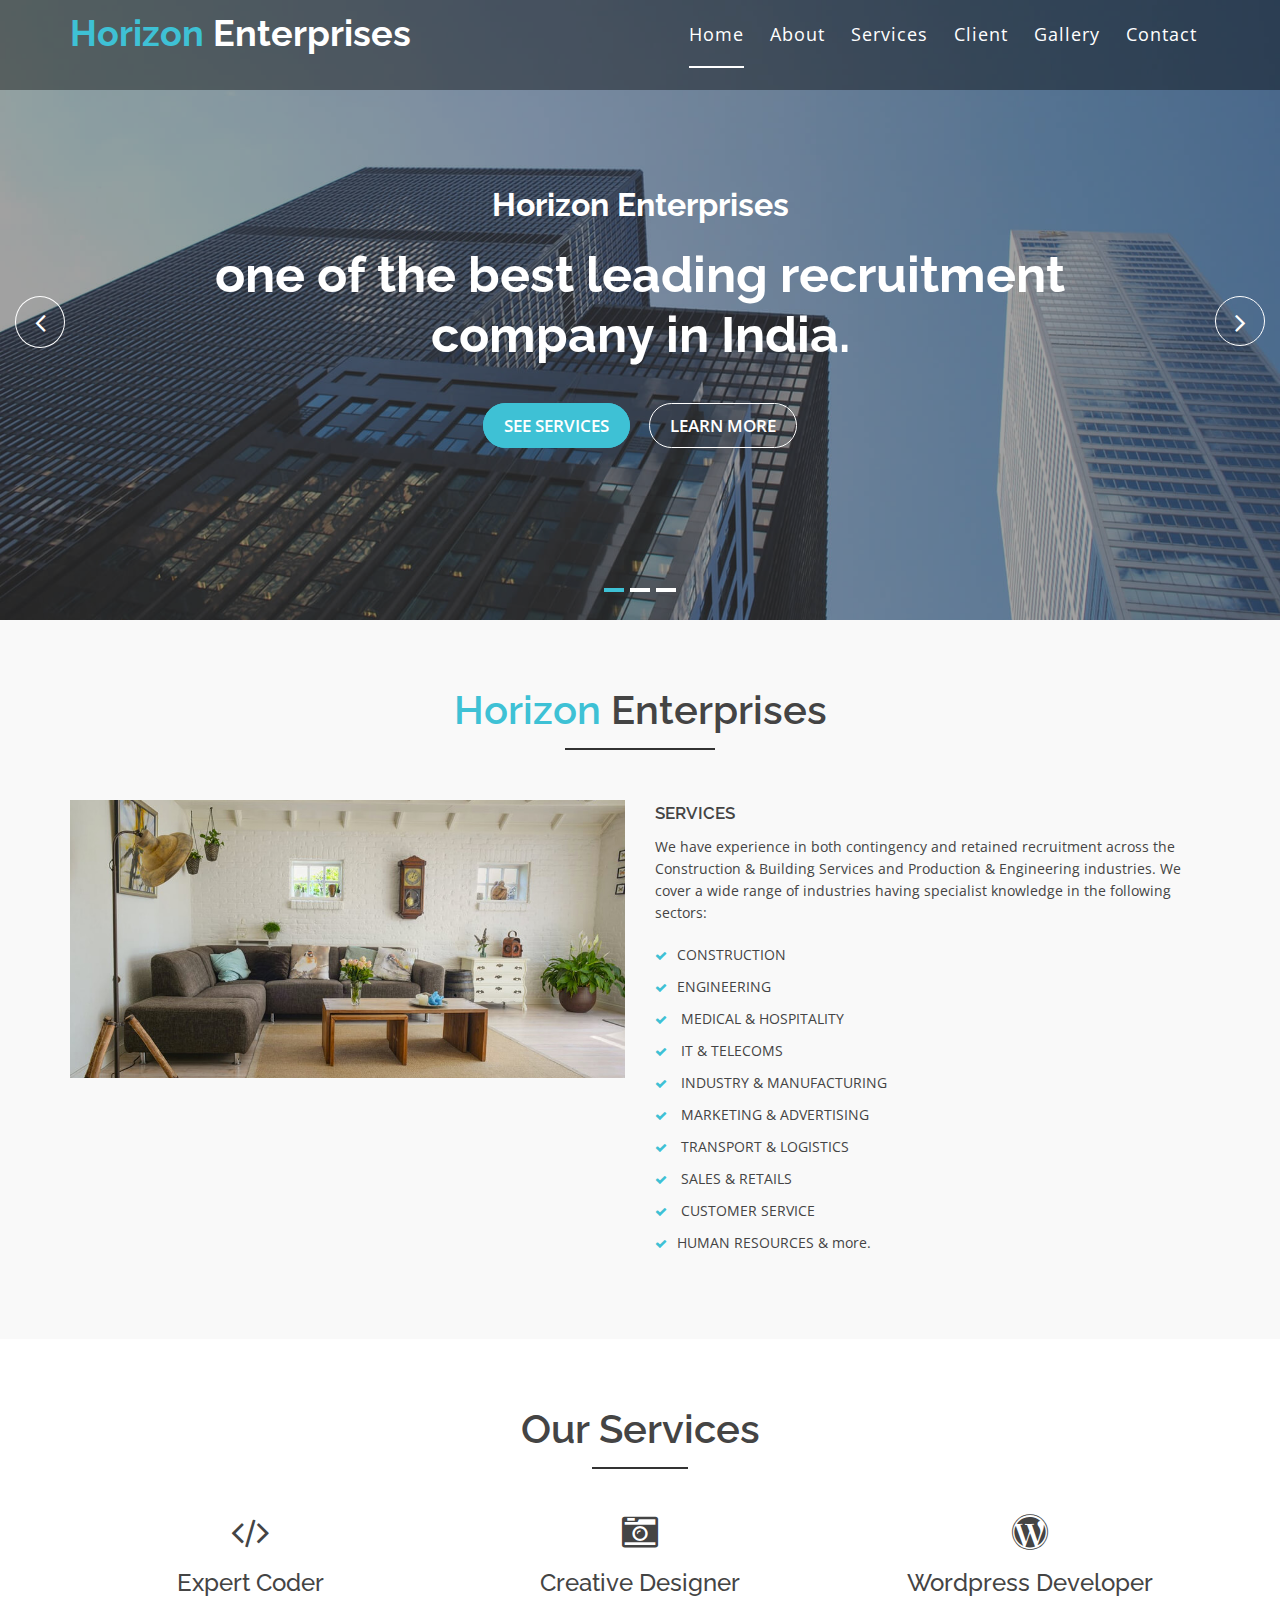
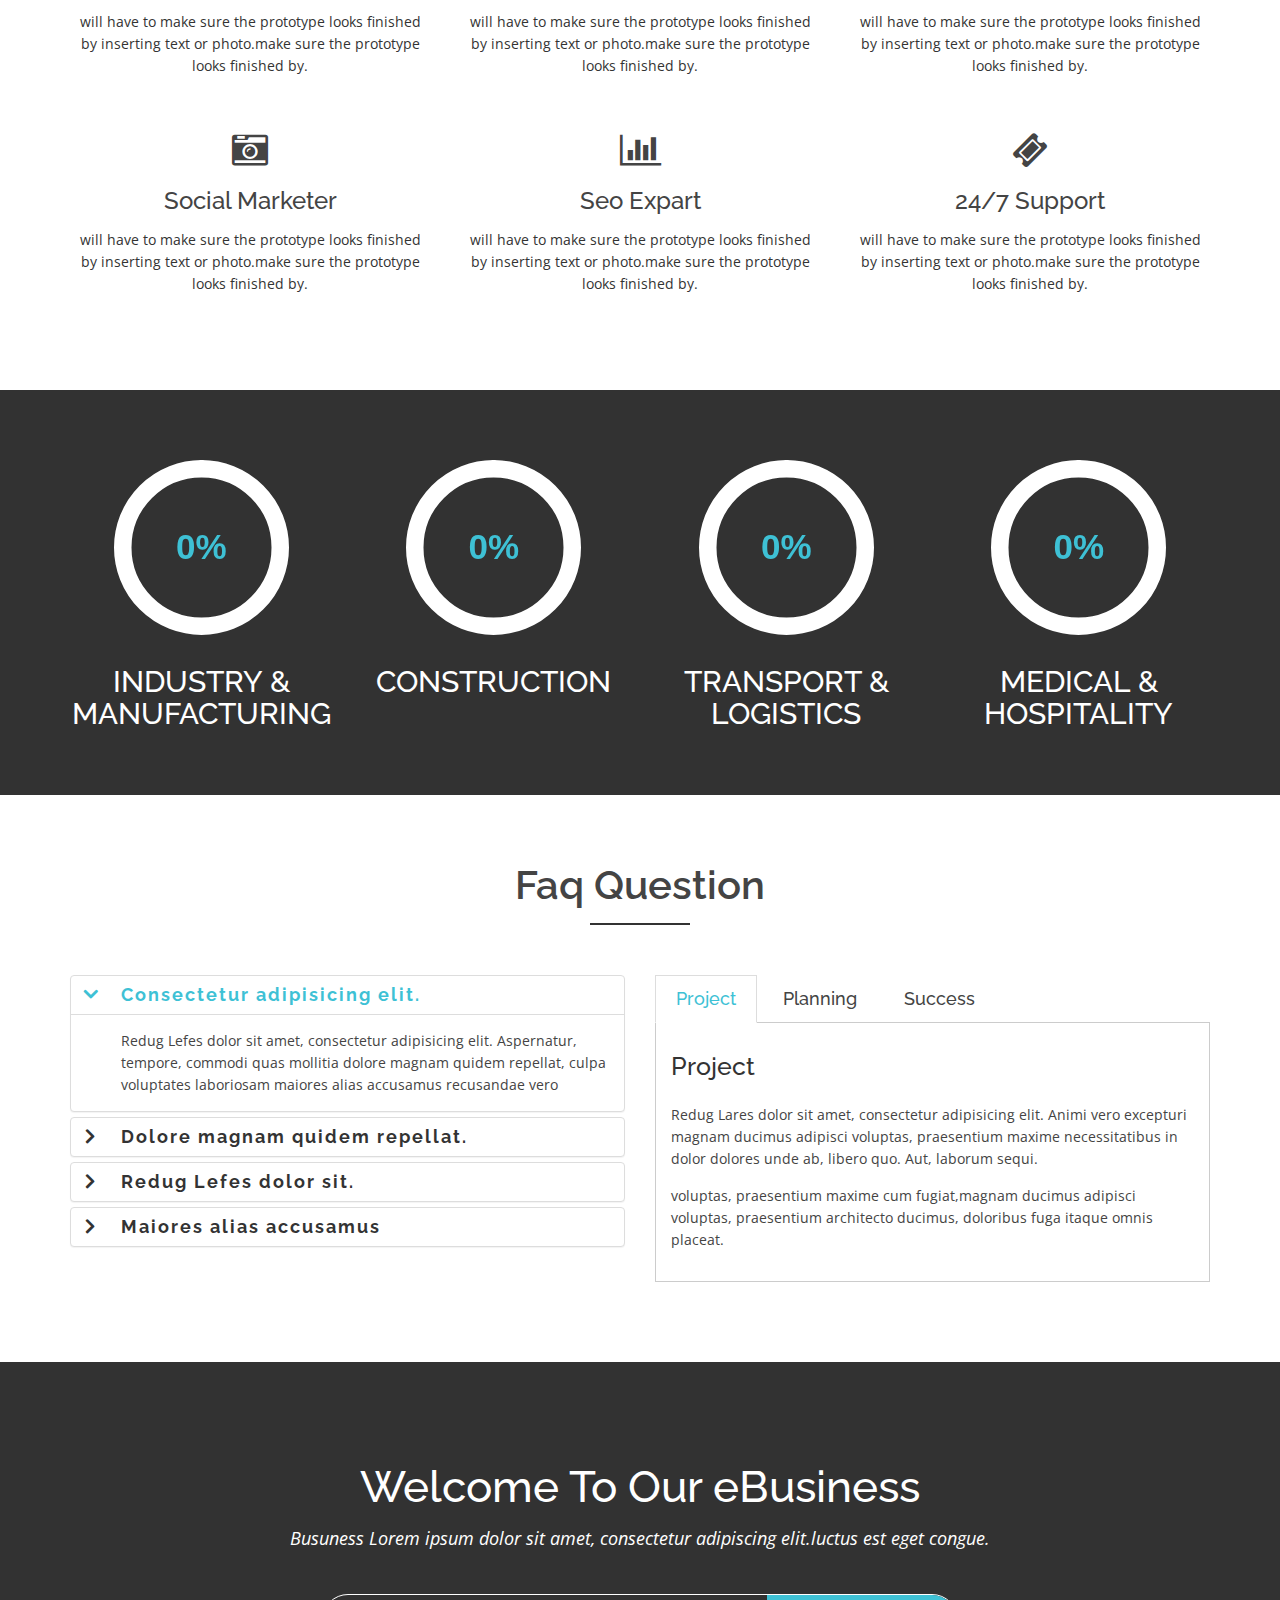
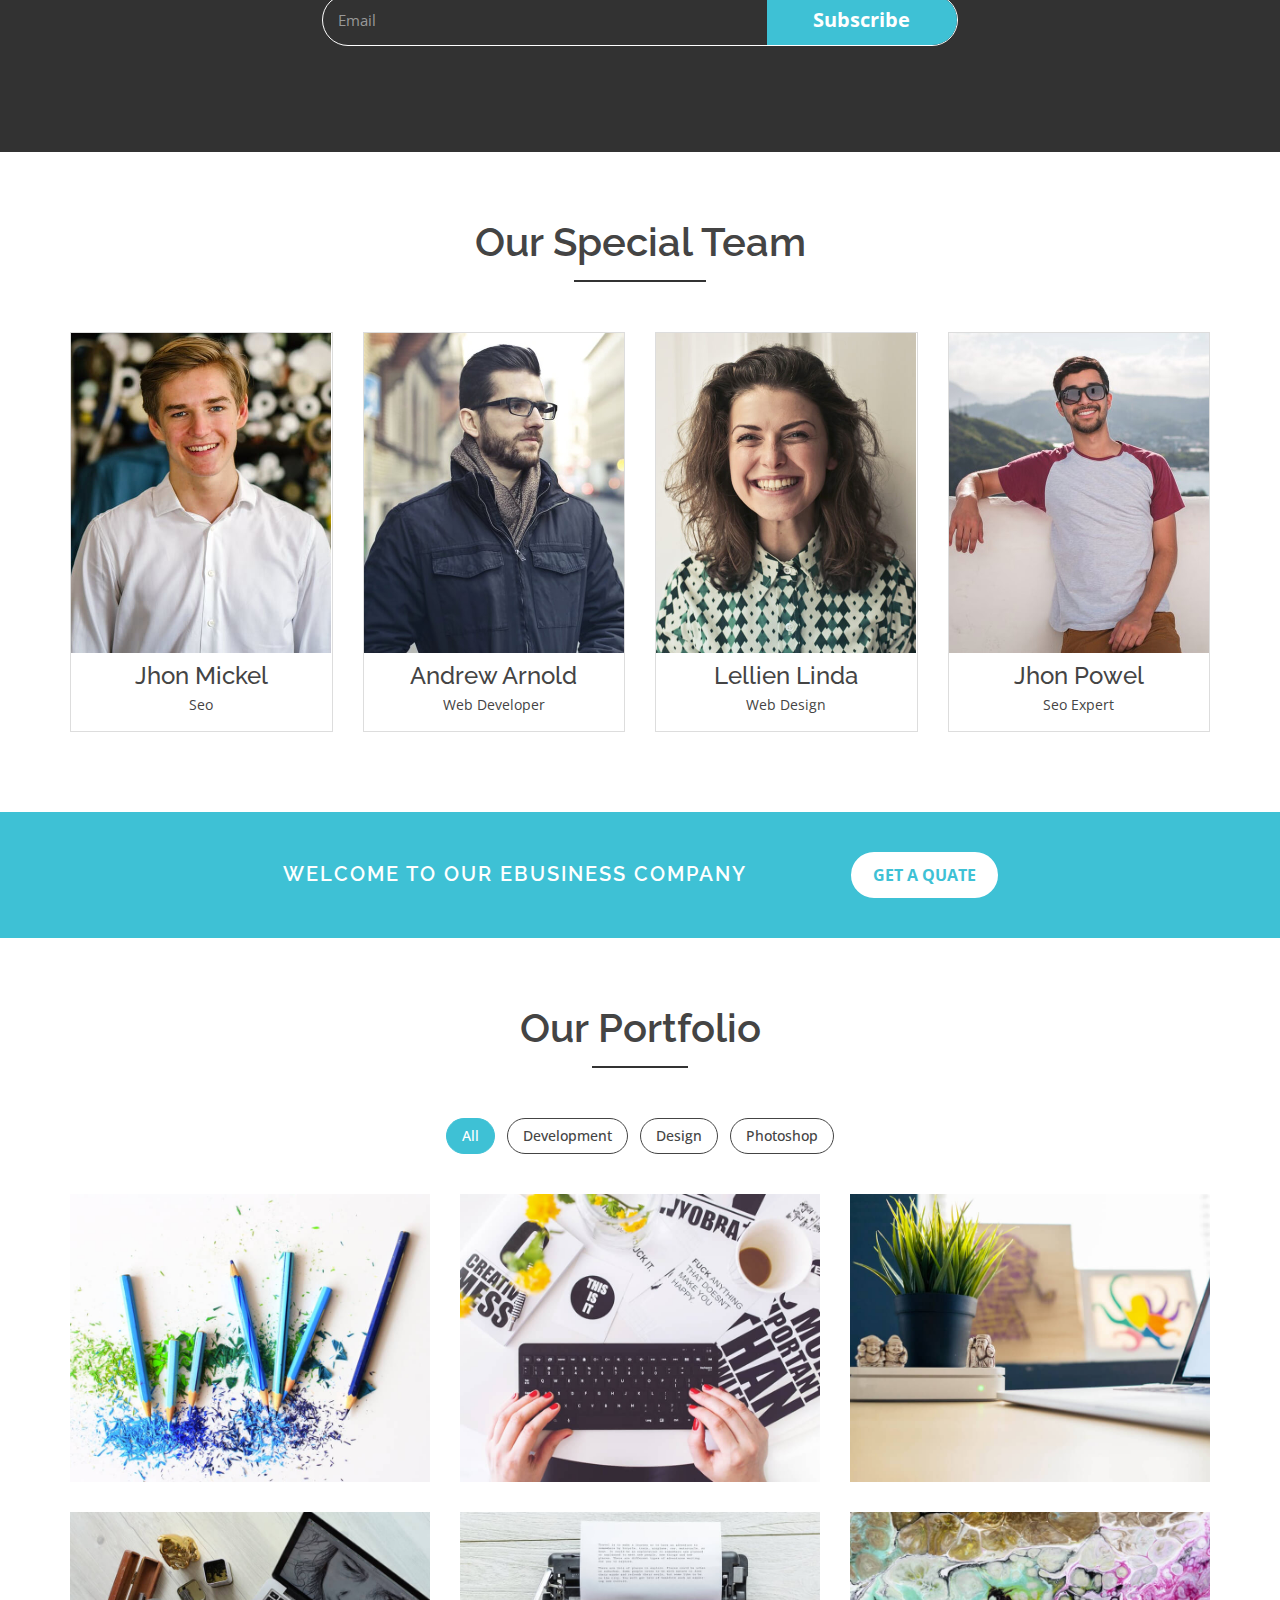
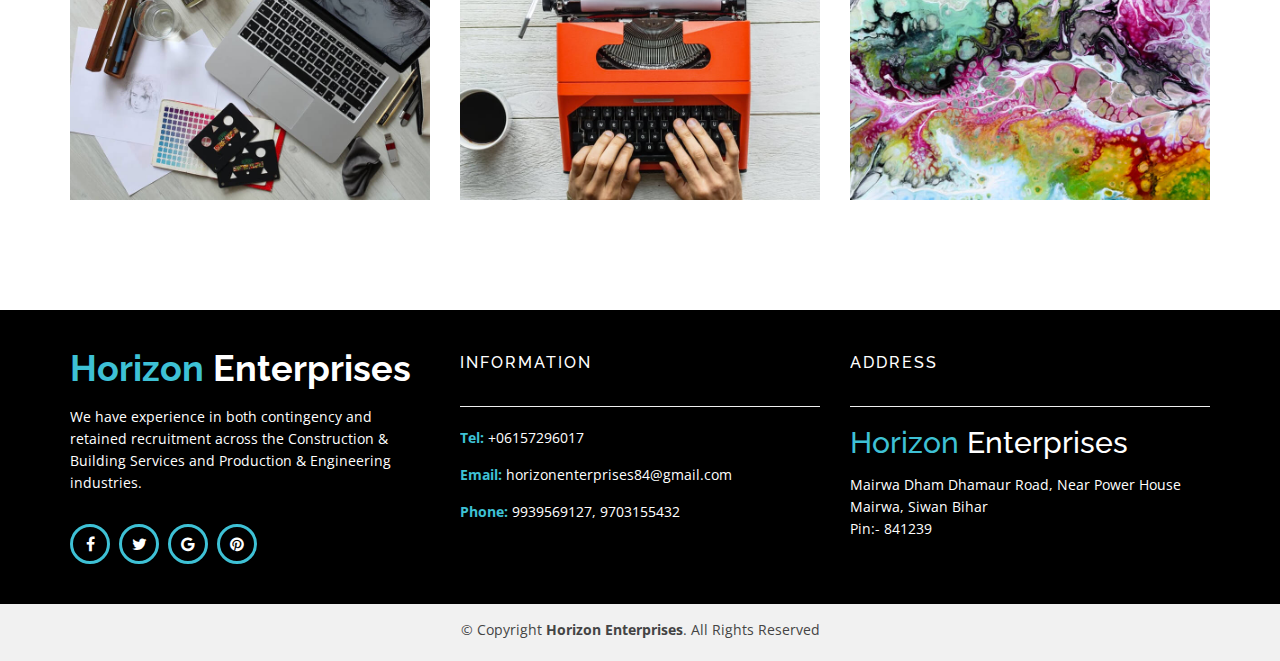
<file: index.html>
<!doctype html>
<html lang="en">
<head>
  <meta charset="utf-8">
  <title>Horizon Enterprises</title>
  <link rel="apple-touch-icon" sizes="152x152" href="/apple-touch-icon.png">
  <link rel="icon" type="image/png" sizes="32x32" href="/favicon-32x32.png">
  <link rel="icon" type="image/png" sizes="16x16" href="/favicon-16x16.png">
  <link rel="manifest" href="/site.webmanifest">
  <link rel="mask-icon" href="/safari-pinned-tab.svg" color="#5bbad5">
  <meta content="width=device-width, initial-scale=1.0" name="viewport">
  <meta content="" name="recruitment across the Construction & Building Services">
  <meta content="" name="We have experience in both contingency and retained recruitment across the Construction & Building Services and Production & Engineering industries.">

  <!-- Favicons -->
  <link href="img/favicon.png" rel="icon">
  <link href="img/apple-touch-icon.png" rel="apple-touch-icon">

  <!-- Google Fonts -->
  <link href="https://fonts.googleapis.com/css?family=Open+Sans:300,400,400i,600,700|Raleway:300,400,400i,500,500i,700,800,900" rel="stylesheet">

  <!-- Bootstrap CSS File -->
  <link href="lib/bootstrap/css/bootstrap.min.css" rel="stylesheet">

  <!-- Libraries CSS Files -->
  <link href="lib/nivo-slider/css/nivo-slider.css" rel="stylesheet">
  <link href="lib/owlcarousel/owl.carousel.css" rel="stylesheet">
  <link href="lib/owlcarousel/owl.transitions.css" rel="stylesheet">
  <link href="lib/font-awesome/css/font-awesome.min.css" rel="stylesheet">
  <link href="lib/animate/animate.min.css" rel="stylesheet">
  <link href="lib/venobox/venobox.css" rel="stylesheet">

  <!-- Nivo Slider Theme -->
  <link href="css/nivo-slider-theme.css" rel="stylesheet">

  <!-- Main Stylesheet File -->
  <link href="css/style.css" rel="stylesheet">

  <!-- Responsive Stylesheet File -->
  <link href="css/responsive.css" rel="stylesheet">

</head>

<body data-spy="scroll" data-target="#navbar-example">

  <div id="preloader"></div>

  <header>
    <!-- header-area start -->
    <div id="sticker" class="header-area">
      <div class="container">
        <div class="row">
          <div class="col-md-12 col-sm-12">
            <!-- Navigation -->
            <nav class="navbar navbar-default">
            <!-- slider text -->
              <div class="navbar-header">
                <button type="button" class="navbar-toggle collapsed" data-toggle="collapse" data-target=".bs-example-navbar-collapse-1" aria-expanded="false">
										<span class="sr-only"></span>
										<span class="icon-bar"></span>
										<span class="icon-bar"></span>
										<span class="icon-bar"></span>
									</button>
                <!-- slider text -->
                <a class="navbar-brand page-scroll sticky-logo" href="index.html">
                  <h1><span>Horizon </span>Enterprises</h1>

								</a>
              </div>
              <div class="collapse navbar-collapse main-menu bs-example-navbar-collapse-1" id="navbar-example">
                <ul class="nav navbar-nav navbar-right">
                  <li class="active">
                    <a class="page-scroll" href="index.html">Home</a>
                  </li>
                  <li>
                    <a class="page-scroll" href="About.html">About</a>
                  </li>
                  <li>
                    <a class="page-scroll" href="Services.html">Services</a>
                  </li>
                  <li>
                    <a class="page-scroll" href="Client.html">Client</a>
                  </li>
                  <li>
                    <a class="page-scroll" href="Gallery.html">Gallery</a>
                  </li>

                 
                  <li> 
                    <a class="page-scroll" href="Contact.html">Contact</a>
                  </li>
                </ul>
              </div>
              <!-- navbar-collapse -->
            </nav>
            <!-- END: Navigation -->
          </div>
        </div>
      </div>
    </div>
    <!-- header-area end -->
  </header>
  <!-- header end -->

  <!-- Start Slider Area -->
  <div id="home" class="slider-area">
    <div class="bend niceties preview-2">
      <div id="ensign-nivoslider" class="slides">
        <img src="img/slider/slider1.jpg" alt="" title="#slider-direction-1" />
        <img src="img/slider/slider2.jpg" alt="" title="#slider-direction-2" />
        <img src="img/slider/slider3.jpg" alt="" title="#slider-direction-3" />
      </div>

      <!-- direction 1 -->
      <div id="slider-direction-1" class="slider-direction slider-one">
        <div class="container">
          <div class="row">
            <div class="col-md-12 col-sm-12 col-xs-12">
              <div class="slider-content">
                <!-- layer 1 -->
                <div class="layer-1-1 hidden-xs wow slideInDown" data-wow-duration="2s" data-wow-delay=".2s">
                  <h2 class="title2">Horizon Enterprises </h2>
                </div>
                <!-- layer 2 -->
                <div class="layer-1-2 wow slideInUp" data-wow-duration="2s" data-wow-delay=".1s">
                  <h1 class="title2">
                    one of the best leading recruitment company in India. </h1>
                </div>
                <!-- layer 3 -->
                <div class="layer-1-3 hidden-xs wow slideInUp" data-wow-duration="2s" data-wow-delay=".2s">
                  <a class="ready-btn right-btn page-scroll" href="#services">See Services</a>
                  <a class="ready-btn page-scroll" href="#about">Learn More</a>
                </div>
              </div>
            </div>
          </div>
        </div>
      </div>

      <!-- direction 2 -->
      <div id="slider-direction-2" class="slider-direction slider-two">
        <div class="container">
          <div class="row">
            <div class="col-md-12 col-sm-12 col-xs-12">
              <div class="slider-content text-center">
                <!-- layer 1 -->
                <div class="layer-1-1 hidden-xs wow slideInUp" data-wow-duration="2s" data-wow-delay=".2s">
                  <h2 class="title1">CREATING BETTER EMPLOYMENT OPPORTUNITIES </h2>
                </div>
                <!-- layer 2 -->
                <div class="layer-1-2 wow slideInUp" data-wow-duration="2s" data-wow-delay=".1s">
                  <h1 class="title2"> ACHIEVING GROWTH </h1>
                </div>
                <!-- layer 3 -->
                <div class="layer-1-3 hidden-xs wow slideInUp" data-wow-duration="2s" data-wow-delay=".2s">
                  <a class="ready-btn right-btn page-scroll" href="#services">See Services</a>
                  <a class="ready-btn page-scroll" href="#about">Learn More</a>
                </div>
              </div>
            </div>
          </div>
        </div>
      </div>

      <!-- direction 3 -->
      <div id="slider-direction-3" class="slider-direction slider-two">
        <div class="container">
          <div class="row">
            <div class="col-md-12 col-sm-12 col-xs-12">
              <div class="slider-content">
                <!-- layer 1 -->
                <div class="layer-1-1 hidden-xs wow slideInUp" data-wow-duration="2s" data-wow-delay=".2s">
                  <h2 class="title1">The Best business Information </h2>
                </div>
                <!-- layer 2 -->
                <div class="layer-1-2 wow slideInUp" data-wow-duration="2s" data-wow-delay=".1s">
                  <h1 class="title2">Helping Business Security  & Peace of Mind for Your Family</h1>
                </div>
                <!-- layer 3 -->
                <div class="layer-1-3 hidden-xs wow slideInUp" data-wow-duration="2s" data-wow-delay=".2s">
                  <a class="ready-btn right-btn page-scroll" href="#services">See Services</a>
                  <a class="ready-btn page-scroll" href="#about">Learn More</a>
                </div>
              </div>
            </div>
          </div>
        </div>
      </div>
    </div>
  </div>
  <!-- End Slider Area -->

  <!-- Start About area -->
  <div id="about" class="about-area area-padding">
    <div class="container">
      <div class="row">
        <div class="col-md-12 col-sm-12 col-xs-12">
          <div class="section-headline text-center">
            <h2><span style="color:#3EC1D5;">Horizon</span> Enterprises</h2>
          </div>
        </div>
      </div>
      <div class="row">
        <!-- single-well start-->
        <div class="col-md-6 col-sm-6 col-xs-12">
          <div class="well-left">
            <div class="single-well">
              <a href="#">
								  <img src="img/about/1.jpg" alt="">
								</a>
            </div>
          </div>
        </div>
        <!-- single-well end-->
        <div class="col-md-6 col-sm-6 col-xs-12">
          <div class="well-middle">
            <div class="single-well">
              <a href="#">
                <h4 class="sec-head">SERVICES</h4>
              </a>
              <p>
                We have experience in both contingency and retained recruitment across the Construction & Building Services and Production & Engineering industries.
                We cover a wide range of industries having specialist knowledge in the  following sectors:</p>
              <ul>
                <li>
                  <i class="fa fa-check"></i>CONSTRUCTION
                </li>
                <li>
                  <i class="fa fa-check"></i>ENGINEERING
                </li>
                <li>
                  <i class="fa fa-check"></i> MEDICAL & HOSPITALITY
                </li>
                <li>
                  <i class="fa fa-check"></i> IT & TELECOMS
                </li>
                <li>
                  <i class="fa fa-check"></i> INDUSTRY & MANUFACTURING
                </li>
                <li>
                  <i class="fa fa-check"></i> MARKETING & ADVERTISING
                </li>
                <li>
                  <i class="fa fa-check"></i> TRANSPORT & LOGISTICS
                </li>
                <li>
                  <i class="fa fa-check"></i> SALES & RETAILS
                </li>
                <li>
                  <i class="fa fa-check"></i> CUSTOMER SERVICE
                </li>
                <li>
                  <i class="fa fa-check"></i>HUMAN RESOURCES  & more. 
                </li>
              </ul>
            </div>
          </div>
        </div>
        <!-- End col-->
      </div>
    </div>
  </div>
  <!-- End About area -->

  <!-- Start Service area -->
  <div id="services" class="services-area area-padding">
    <div class="container">
      <div class="row">
        <div class="col-md-12 col-sm-12 col-xs-12">
          <div class="section-headline services-head text-center">
            <h2>Our Services</h2>
          </div>
        </div>
      </div>
      <div class="row text-center">
        <div class="services-contents">
          <!-- Start Left services -->
          <div class="col-md-4 col-sm-4 col-xs-12">
            <div class="about-move">
              <div class="services-details">
                <div class="single-services">
                  <a class="services-icon" href="#">
											<i class="fa fa-code"></i>
										</a>
                  <h4>Expert Coder</h4>
                  <p>
                    will have to make sure the prototype looks finished by inserting text or photo.make sure the prototype looks finished by.
                  </p>
                </div>
              </div>
              <!-- end about-details -->
            </div>
          </div>
          <div class="col-md-4 col-sm-4 col-xs-12">
            <div class="about-move">
              <div class="services-details">
                <div class="single-services">
                  <a class="services-icon" href="#">
											<i class="fa fa-camera-retro"></i>
										</a>
                  <h4>Creative Designer</h4>
                  <p>
                    will have to make sure the prototype looks finished by inserting text or photo.make sure the prototype looks finished by.
                  </p>
                </div>
              </div>
              <!-- end about-details -->
            </div>
          </div>
          <div class="col-md-4 col-sm-4 col-xs-12">
            <!-- end col-md-4 -->
            <div class=" about-move">
              <div class="services-details">
                <div class="single-services">
                  <a class="services-icon" href="#">
											<i class="fa fa-wordpress"></i>
										</a>
                  <h4>Wordpress Developer</h4>
                  <p>
                    will have to make sure the prototype looks finished by inserting text or photo.make sure the prototype looks finished by.
                  </p>
                </div>
              </div>
              <!-- end about-details -->
            </div>
          </div>
          <div class="col-md-4 col-sm-4 col-xs-12">
            <!-- end col-md-4 -->
            <div class=" about-move">
              <div class="services-details">
                <div class="single-services">
                  <a class="services-icon" href="#">
											<i class="fa fa-camera-retro"></i>
										</a>
                  <h4>Social Marketer </h4>
                  <p>
                    will have to make sure the prototype looks finished by inserting text or photo.make sure the prototype looks finished by.
                  </p>
                </div>
              </div>
              <!-- end about-details -->
            </div>
          </div>
          <!-- End Left services -->
          <div class="col-md-4 col-sm-4 col-xs-12">
            <!-- end col-md-4 -->
            <div class=" about-move">
              <div class="services-details">
                <div class="single-services">
                  <a class="services-icon" href="#">
											<i class="fa fa-bar-chart"></i>
										</a>
                  <h4>Seo Expart</h4>
                  <p>
                    will have to make sure the prototype looks finished by inserting text or photo.make sure the prototype looks finished by.
                  </p>
                </div>
              </div>
              <!-- end about-details -->
            </div>
          </div>
          <!-- End Left services -->
          <div class="col-md-4 col-sm-4 col-xs-12">
            <!-- end col-md-4 -->
            <div class=" about-move">
              <div class="services-details">
                <div class="single-services">
                  <a class="services-icon" href="#">
											<i class="fa fa-ticket"></i>
										</a>
                  <h4>24/7 Support</h4>
                  <p>
                    will have to make sure the prototype looks finished by inserting text or photo.make sure the prototype looks finished by.
                  </p>
                </div>
              </div>
              <!-- end about-details -->
            </div>
          </div>
        </div>
      </div>
    </div>
  </div>
  <!-- End Service area -->

  <!-- our-skill-area start -->
  <div class="our-skill-area fix hidden-sm">
    <div class="test-overly"></div>
    <div class="skill-bg area-padding-2">
      <div class="container">
        <!-- section-heading end -->
        <div class="row">
          <div class="skill-text">
            <!-- single-skill start -->
            <div class="col-xs-12 col-sm-3 col-md-3 text-center">
              <div class="single-skill">
                <div class="progress-circular">
                  <input type="text" class="knob" value="0" data-rel="95" data-linecap="round" data-width="175" data-bgcolor="#fff" data-fgcolor="#3EC1D5" data-thickness=".20" data-readonly="true" disabled>
                  <h3 class="progress-h4">INDUSTRY & MANUFACTURING</h3>
                </div>
              </div>
            </div>
            <!-- single-skill end -->
            <!-- single-skill start -->
            <div class="col-xs-12 col-sm-3 col-md-3 text-center">
              <div class="single-skill">
                <div class="progress-circular">
                  <input type="text" class="knob" value="0" data-rel="85" data-linecap="round" data-width="175" data-bgcolor="#fff" data-fgcolor="#3EC1D5" data-thickness=".20" data-readonly="true" disabled>
                  <h3 class="progress-h4">CONSTRUCTION</h3>
                </div>
              </div>
            </div>
            <!-- single-skill end -->
            <!-- single-skill start -->
            <div class="col-xs-12 col-sm-3 col-md-3 text-center">
              <div class="single-skill">
                <div class="progress-circular">
                  <input type="text" class="knob" value="0" data-rel="75" data-linecap="round" data-width="175" data-bgcolor="#fff" data-fgcolor="#3EC1D5" data-thickness=".20" data-readonly="true" disabled>
                  <h3 class="progress-h4">TRANSPORT & LOGISTICS</h3>
                </div>
              </div>
            </div>
            <!-- single-skill end -->
            <!-- single-skill start -->
            <div class="col-xs-12 col-sm-3 col-md-3 text-center">
              <div class="single-skill">
                <div class="progress-circular">
                  <input type="text" class="knob" value="0" data-rel="65" data-linecap="round" data-width="175" data-bgcolor="#fff" data-fgcolor="#3EC1D5" data-thickness=".20" data-readonly="true" disabled>
                  <h3 class="progress-h4">MEDICAL & HOSPITALITY</h3>
                </div>
              </div>
            </div>
            <!-- single-skill end -->
          </div>
        </div>
      </div>
    </div>
  </div>
  <!-- our-skill-area end -->

  <!-- Faq area start -->
  <div class="faq-area area-padding">
    <div class="container">
      <div class="row">
        <div class="col-md-12 col-sm-12 col-xs-12">
          <div class="section-headline text-center">
            <h2>Faq Question</h2>
          </div>
        </div>
      </div>
      <div class="row">
        <div class="col-md-6 col-sm-6 col-xs-12">
          <div class="faq-details">
            <div class="panel-group" id="accordion">
              <!-- Panel Default -->
              <div class="panel panel-default">
                <div class="panel-heading">
                  <h4 class="check-title">
											<a data-toggle="collapse" class="active" data-parent="#accordion" href="#check1">
                                                <span class="acc-icons"></span>Consectetur adipisicing elit.
											</a>
										</h4>
                </div>
                <div id="check1" class="panel-collapse collapse in">
                  <div class="panel-body">
                    <p>
                      Redug Lefes dolor sit amet, consectetur adipisicing elit. Aspernatur, tempore, commodi quas mollitia dolore magnam quidem repellat, culpa voluptates laboriosam maiores alias accusamus recusandae vero
                    </p>
                  </div>
                </div>
              </div>
              <!-- End Panel Default -->
              <!-- Panel Default -->
              <div class="panel panel-default">
                <div class="panel-heading">
                  <h4 class="check-title">
											<a data-toggle="collapse" data-parent="#accordion" href="#check2">
                                                <span class="acc-icons"></span> Dolore magnam quidem repellat.
											</a>
										</h4>
                </div>
                <div id="check2" class="panel-collapse collapse">
                  <div class="panel-body">
                    <p>
                      Redug Lefes dolor sit amet, consectetur adipisicing elit. Aspernatur, tempore, commodi quas mollitia dolore magnam quidem repellat, culpa voluptates laboriosam maiores alias accusamus recusandae vero aperiam sint nulla beatae eos.
                    </p>
                  </div>
                </div>
              </div>
              <!-- End Panel Default -->
              <!-- Panel Default -->
              <div class="panel panel-default">
                <div class="panel-heading">
                  <h4 class="check-title">
											<a data-toggle="collapse" data-parent="#accordion" href="#check3">
                                                <span class="acc-icons"></span>Redug Lefes dolor sit.
											</a>
										</h4>
                </div>
                <div id="check3" class="panel-collapse collapse ">
                  <div class="panel-body">
                    <p>
                      Redug Lefes dolor sit amet, consectetur adipisicing elit. Aspernatur, tempore, commodi quas mollitia dolore magnam quidem repellat, culpa voluptates laboriosam maiores alias accusamus recusandae vero aperiam sint nulla beatae eos.
                    </p>
                  </div>
                </div>
              </div>
              <!-- End Panel Default -->
              <!-- Panel Default -->
              <div class="panel panel-default">
                <div class="panel-heading">
                  <h4 class="check-title">
											<a data-toggle="collapse" data-parent="#accordion" href="#check4">
                                                <span class="acc-icons"></span>Maiores alias accusamus
											</a>
										</h4>
                </div>
                <div id="check4" class="panel-collapse collapse">
                  <div class="panel-body">
                    <p>
                      Redug Lefes dolor sit amet, consectetur adipisicing elit. Aspernatur, tempore, commodi quas mollitia dolore magnam quidem repellat, culpa voluptates laboriosam maiores alias accusamus recusandae vero aperiam sint nulla beatae eos.
                    </p>
                  </div>
                </div>
              </div>
              <!-- End Panel Default -->
            </div>
          </div>
        </div>
        <div class="col-md-6 col-sm-6 col-xs-12">
          <div class="tab-menu">
            <!-- Nav tabs -->
            <ul class="nav nav-tabs" role="tablist">
              <li class="active">
                <a href="#p-view-1" role="tab" data-toggle="tab">Project</a>
              </li>
              <li>
                <a href="#p-view-2" role="tab" data-toggle="tab">Planning</a>
              </li>
              <li>
                <a href="#p-view-3" role="tab" data-toggle="tab">Success</a>
              </li>
            </ul>
          </div>
          <div class="tab-content">
            <div class="tab-pane active" id="p-view-1">
              <div class="tab-inner">
                <div class="event-content head-team">
                  <h4>Project</h4>
                  <p>
                    Redug Lares dolor sit amet, consectetur adipisicing elit. Animi vero excepturi magnam ducimus adipisci voluptas, praesentium maxime necessitatibus in dolor dolores unde ab, libero quo. Aut, laborum sequi.
                  </p>
                  <p>
                    voluptas, praesentium maxime cum fugiat,magnam ducimus adipisci voluptas, praesentium architecto ducimus, doloribus fuga itaque omnis placeat.
                  </p>
                </div>
              </div>
            </div>
            <div class="tab-pane" id="p-view-2">
              <div class="tab-inner">
                <div class="event-content head-team">
                  <h4>Planning</h4>
                  <p>
                    voluptas, praesentium maxime cum fugiat,magnam ducimus adipisci voluptas, praesentium architecto ducimus, doloribus fuga itaque omnis.
                  </p>
                  <p>
                    Redug Lares dolor sit amet, consectetur adipisicing elit. Animi vero excepturi magnam ducimus adipisci voluptas, praesentium maxime necessitatibus in dolor dolores unde ab, libero quo. Aut.
                  </p>
                </div>
              </div>
            </div>
            <div class="tab-pane" id="p-view-3">
              <div class="tab-inner">
                <div class="event-content head-team">
                  <h4>Success</h4>
                  <p>
                    voluptas, praesentium maxime cum fugiat,magnam ducimus adipisci voluptas, praesentium architecto ducimus, doloribus fuga itaque omnis placeat.
                  </p>
                  <p>
                    voluptas, praesentium maxime cum fugiat,magnam ducimus adipisci voluptas, praesentium architecto ducimus, doloribus fuga itaque omnis.
                  </p>
                </div>
              </div>
            </div>
          </div>
        </div>
      </div>
      <!-- end Row -->
    </div>
  </div>
  <!-- End Faq Area -->

  <!-- Start Wellcome Area -->
  <div class="wellcome-area">
    <div class="well-bg">
      <div class="test-overly"></div>
      <div class="container">
        <div class="row">
          <div class="col-md-12 col-sm-12 col-xs-12">
            <div class="wellcome-text">
              <div class="well-text text-center">
                <h2>Welcome To Our eBusiness</h2>
                <p>
                  Busuness Lorem ipsum dolor sit amet, consectetur adipiscing elit.luctus est eget congue.
                </p>
                <div class="subs-feilds">
                  <div class="suscribe-input">
                    <input type="email" class="email form-control width-80" id="sus_email" placeholder="Email">
                    <button type="submit" id="sus_submit" class="add-btn width-20">Subscribe</button>
                    <div id="msg_Submit" class="h3 text-center hidden"></div>
                  </div>
                </div>
              </div>
            </div>
          </div>
        </div>
      </div>
    </div>
  </div>
  <!-- End Wellcome Area -->

  <!-- Start team Area -->
  <div id="team" class="our-team-area area-padding">
    <div class="container">
      <div class="row">
        <div class="col-md-12 col-sm-12 col-xs-12">
          <div class="section-headline text-center">
            <h2>Our special Team</h2>
          </div>
        </div>
      </div>
      <div class="row">
        <div class="team-top">
          <div class="col-md-3 col-sm-3 col-xs-12">
            <div class="single-team-member">
              <div class="team-img">
                <a href="#">
										<img src="img/team/1.jpg" alt="">
									</a>
                <div class="team-social-icon text-center">
                  <ul>
                    <li>
                      <a href="#">
													<i class="fa fa-facebook"></i>
												</a>
                    </li>
                    <li>
                      <a href="#">
													<i class="fa fa-twitter"></i>
												</a>
                    </li>
                    <li>
                      <a href="#">
													<i class="fa fa-instagram"></i>
												</a>
                    </li>
                  </ul>
                </div>
              </div>
              <div class="team-content text-center">
                <h4>Jhon Mickel</h4>
                <p>Seo</p>
              </div>
            </div>
          </div>
          <!-- End column -->
          <div class="col-md-3 col-sm-3 col-xs-12">
            <div class="single-team-member">
              <div class="team-img">
                <a href="#">
										<img src="img/team/2.jpg" alt="">
									</a>
                <div class="team-social-icon text-center">
                  <ul>
                    <li>
                      <a href="#">
													<i class="fa fa-facebook"></i>
												</a>
                    </li>
                    <li>
                      <a href="#">
													<i class="fa fa-twitter"></i>
												</a>
                    </li>
                    <li>
                      <a href="#">
													<i class="fa fa-instagram"></i>
												</a>
                    </li>
                  </ul>
                </div>
              </div>
              <div class="team-content text-center">
                <h4>Andrew Arnold</h4>
                <p>Web Developer</p>
              </div>
            </div>
          </div>
          <!-- End column -->
          <div class="col-md-3 col-sm-3 col-xs-12">
            <div class="single-team-member">
              <div class="team-img">
                <a href="#">
										<img src="img/team/3.jpg" alt="">
									</a>
                <div class="team-social-icon text-center">
                  <ul>
                    <li>
                      <a href="#">
													<i class="fa fa-facebook"></i>
												</a>
                    </li>
                    <li>
                      <a href="#">
													<i class="fa fa-twitter"></i>
												</a>
                    </li>
                    <li>
                      <a href="#">
													<i class="fa fa-instagram"></i>
												</a>
                    </li>
                  </ul>
                </div>
              </div>
              <div class="team-content text-center">
                <h4>Lellien Linda</h4>
                <p>Web Design</p>
              </div>
            </div>
          </div>
          <!-- End column -->
          <div class="col-md-3 col-sm-3 col-xs-12">
            <div class="single-team-member">
              <div class="team-img">
                <a href="#">
										<img src="img/team/4.jpg" alt="">
									</a>
                <div class="team-social-icon text-center">
                  <ul>
                    <li>
                      <a href="#">
													<i class="fa fa-facebook"></i>
												</a>
                    </li>
                    <li>
                      <a href="#">
													<i class="fa fa-twitter"></i>
												</a>
                    </li>
                    <li>
                      <a href="#">
													<i class="fa fa-instagram"></i>
												</a>
                    </li>
                  </ul>
                </div>
              </div>
              <div class="team-content text-center">
                <h4>Jhon Powel</h4>
                <p>Seo Expert</p>
              </div>
            </div>
          </div>
          <!-- End column -->
        </div>
      </div>
    </div>
  </div>
  <!-- End Team Area -->

 
  <!-- Start Suscrive Area -->
  <div class="suscribe-area">
    <div class="container">
      <div class="row">
        <div class="col-lg-12 col-md-12 col-sm-12 col-xs=12">
          <div class="suscribe-text text-center">
            <h3>Welcome to our eBusiness company</h3>
            <a class="sus-btn" href="#">Get A quate</a>
          </div>
        </div>
      </div>
    </div>
  </div>
  <!-- End Suscrive Area -->

  <!-- Start portfolio Area -->
  <div id="portfolio" class="portfolio-area area-padding fix">
    <div class="container">
      <div class="row">
        <div class="col-lg-12 col-md-12 col-sm-12 col-xs-12">
          <div class="section-headline text-center">
            <h2>Our Portfolio</h2>
          </div>
        </div>
      </div>
      <div class="row">
        <!-- Start Portfolio -page -->
        <div class="awesome-project-1 fix">
          <div class="col-lg-12 col-md-12 col-sm-12 col-xs-12">
            <div class="awesome-menu ">
              <ul class="project-menu">
                <li>
                  <a href="#" class="active" data-filter="*">All</a>
                </li>
                <li>
                  <a href="#" data-filter=".development">Development</a>
                </li>
                <li>
                  <a href="#" data-filter=".design">Design</a>
                </li>
                <li>
                  <a href="#" data-filter=".photo">Photoshop</a>
                </li>
              </ul>
            </div>
          </div>
        </div>
        <div class="awesome-project-content">
          <!-- single-awesome-project start -->
          <div class="col-md-4 col-sm-4 col-xs-12 design development">
            <div class="single-awesome-project">
              <div class="awesome-img">
                <a href="#"><img src="img/portfolio/1.jpg" alt="" /></a>
                <div class="add-actions text-center">
                  <div class="project-dec">
                    <a class="venobox" data-gall="myGallery" href="img/portfolio/1.jpg">
                      <h4>Business City</h4>
                      <span>Web Development</span>
                    </a>
                  </div>
                </div>
              </div>
            </div>
          </div>
          <!-- single-awesome-project end -->
          <!-- single-awesome-project start -->
          <div class="col-md-4 col-sm-4 col-xs-12 photo">
            <div class="single-awesome-project">
              <div class="awesome-img">
                <a href="#"><img src="img/portfolio/2.jpg" alt="" /></a>
                <div class="add-actions text-center">
                  <div class="project-dec">
                    <a class="venobox" data-gall="myGallery" href="img/portfolio/2.jpg">
                      <h4>Blue Sea</h4>
                      <span>Photosho</span>
                    </a>
                  </div>
                </div>
              </div>
            </div>
          </div>
          <!-- single-awesome-project end -->
          <!-- single-awesome-project start -->
          <div class="col-md-4 col-sm-4 col-xs-12 design">
            <div class="single-awesome-project">
              <div class="awesome-img">
                <a href="#"><img src="img/portfolio/3.jpg" alt="" /></a>
                <div class="add-actions text-center">
                  <div class="project-dec">
                    <a class="venobox" data-gall="myGallery" href="img/portfolio/3.jpg">
                      <h4>Beautiful Nature</h4>
                      <span>Web Design</span>
                    </a>
                  </div>
                </div>
              </div>
            </div>
          </div>
          <!-- single-awesome-project end -->
          <!-- single-awesome-project start -->
          <div class="col-md-4 col-sm-4 col-xs-12 photo development">
            <div class="single-awesome-project">
              <div class="awesome-img">
                <a href="#"><img src="img/portfolio/4.jpg" alt="" /></a>
                <div class="add-actions text-center">
                  <div class="project-dec">
                    <a class="venobox" data-gall="myGallery" href="img/portfolio/4.jpg">
                      <h4>Creative Team</h4>
                      <span>Web design</span>
                    </a>
                  </div>
                </div>
              </div>
            </div>
          </div>
          <!-- single-awesome-project end -->
          <!-- single-awesome-project start -->
          <div class="col-md-4 col-sm-4 col-xs-12 development">
            <div class="single-awesome-project">
              <div class="awesome-img">
                <a href="#"><img src="img/portfolio/5.jpg" alt="" /></a>
                <div class="add-actions text-center text-center">
                  <div class="project-dec">
                    <a class="venobox" data-gall="myGallery" href="img/portfolio/5.jpg">
                      <h4>Beautiful Flower</h4>
                      <span>Web Development</span>
                    </a>
                  </div>
                </div>
              </div>
            </div>
          </div>
          <!-- single-awesome-project end -->
          <!-- single-awesome-project start -->
          <div class="col-md-4 col-sm-4 col-xs-12 design photo">
            <div class="single-awesome-project">
              <div class="awesome-img">
                <a href="#"><img src="img/portfolio/6.jpg" alt="" /></a>
                <div class="add-actions text-center">
                  <div class="project-dec">
                    <a class="venobox" data-gall="myGallery" href="img/portfolio/6.jpg">
                      <h4>Night Hill</h4>
                      <span>Photoshop</span>
                    </a>
                  </div>
                </div>
              </div>
            </div>
          </div>
          <!-- single-awesome-project end -->
        </div>
      </div>
    </div>
  </div>
  <!-- awesome-portfolio end -->


 


  <!-- Start Footer bottom Area -->
  <footer>
    <div class="footer-area">
      <div class="container">
        <div class="row">
          <div class="col-md-4 col-sm-4 col-xs-12">
            <div class="footer-content">
              <div class="footer-head">
                <div class="footer-logo">
                  <h2><span>Horizon </span>Enterprises</h2>
                </div>

                <p>We have experience in both contingency and retained recruitment across the Construction & Building Services and Production & Engineering industries.</p>
                <div class="footer-icons">
                  <ul>
                    <li>
                      <a href="#"><i class="fa fa-facebook"></i></a>
                    </li>
                    <li>
                      <a href="#"><i class="fa fa-twitter"></i></a>
                    </li>
                    <li>
                      <a href="#"><i class="fa fa-google"></i></a>
                    </li>
                    <li>
                      <a href="#"><i class="fa fa-pinterest"></i></a>
                    </li>
                  </ul>
                </div>
              </div>
            </div>
          </div>
          <!-- end single footer -->
          <div class="col-md-4 col-sm-4 col-xs-12">
            <div class="footer-content">
              <div class="footer-head">
                <h4>Information</h4>
                <hr>
                <p>
                  
                </p>
                <div class="footer-contacts">
                  <p><span>Tel: </span>+06157296017</p>
                  <p><span>Email: </span>horizonenterprises84@gmail.com</p>
                  <p><span>Phone: </span> 9939569127, 9703155432</p>
                </div>
              </div>
            </div>
          </div>
          <!-- end single footer -->
          <div class="col-md-4 col-sm-4 col-xs-12">
            <div class="footer-content">
              <div class="footer-head">
                <h4>Address</h4>
               <hr>
                <div class="foot-add">
                  <p>
                    <h3><span style="color: #3EC1D5;">Horizon </span>Enterprises</h3>
                     <span style="color: #fff;">Mairwa Dham Dhamaur Road, Near Power House Mairwa, Siwan Bihar <br>Pin:- 841239 </span>

                  </p> 
                </div>
              </div>
            </div>
          </div>
        </div>
      </div>
    </div>
    <div class="footer-area-bottom">
      <div class="container">
        <div class="row">
          <div class="col-md-12 col-sm-12 col-xs-12">
            <div class="copyright text-center">
              <p>
                &copy; Copyright <strong>Horizon Enterprises</strong>. All Rights Reserved
              </p>
            </div>
            <div class="credits">
              <!--
                All the links in the footer should remain intact.
                You can delete the links only if you purchased the pro version.
                Licensing information: https://bootstrapmade.com/license/
                Purchase the pro version with working PHP/AJAX contact form: https://bootstrapmade.com/buy/?theme=eBusiness
              -->
            
            </div>
          </div>
        </div>
      </div>
    </div>
  </footer>

  <a href="#" class="back-to-top"><i class="fa fa-chevron-up"></i></a>

  <!-- JavaScript Libraries -->
  <script src="lib/jquery/jquery.min.js"></script>
  <script src="lib/bootstrap/js/bootstrap.min.js"></script>
  <script src="lib/owlcarousel/owl.carousel.min.js"></script>
  <script src="lib/venobox/venobox.min.js"></script>
  <script src="lib/knob/jquery.knob.js"></script>
  <script src="lib/wow/wow.min.js"></script>
  <script src="lib/parallax/parallax.js"></script>
  <script src="lib/easing/easing.min.js"></script>
  <script src="lib/nivo-slider/js/jquery.nivo.slider.js" type="text/javascript"></script>
  <script src="lib/appear/jquery.appear.js"></script>
  <script src="lib/isotope/isotope.pkgd.min.js"></script>

  <!-- Contact Form JavaScript File -->
  <script src="contactform/contactform.js"></script>

  <script src="js/main.js"></script>
</body>

</html>
</file>
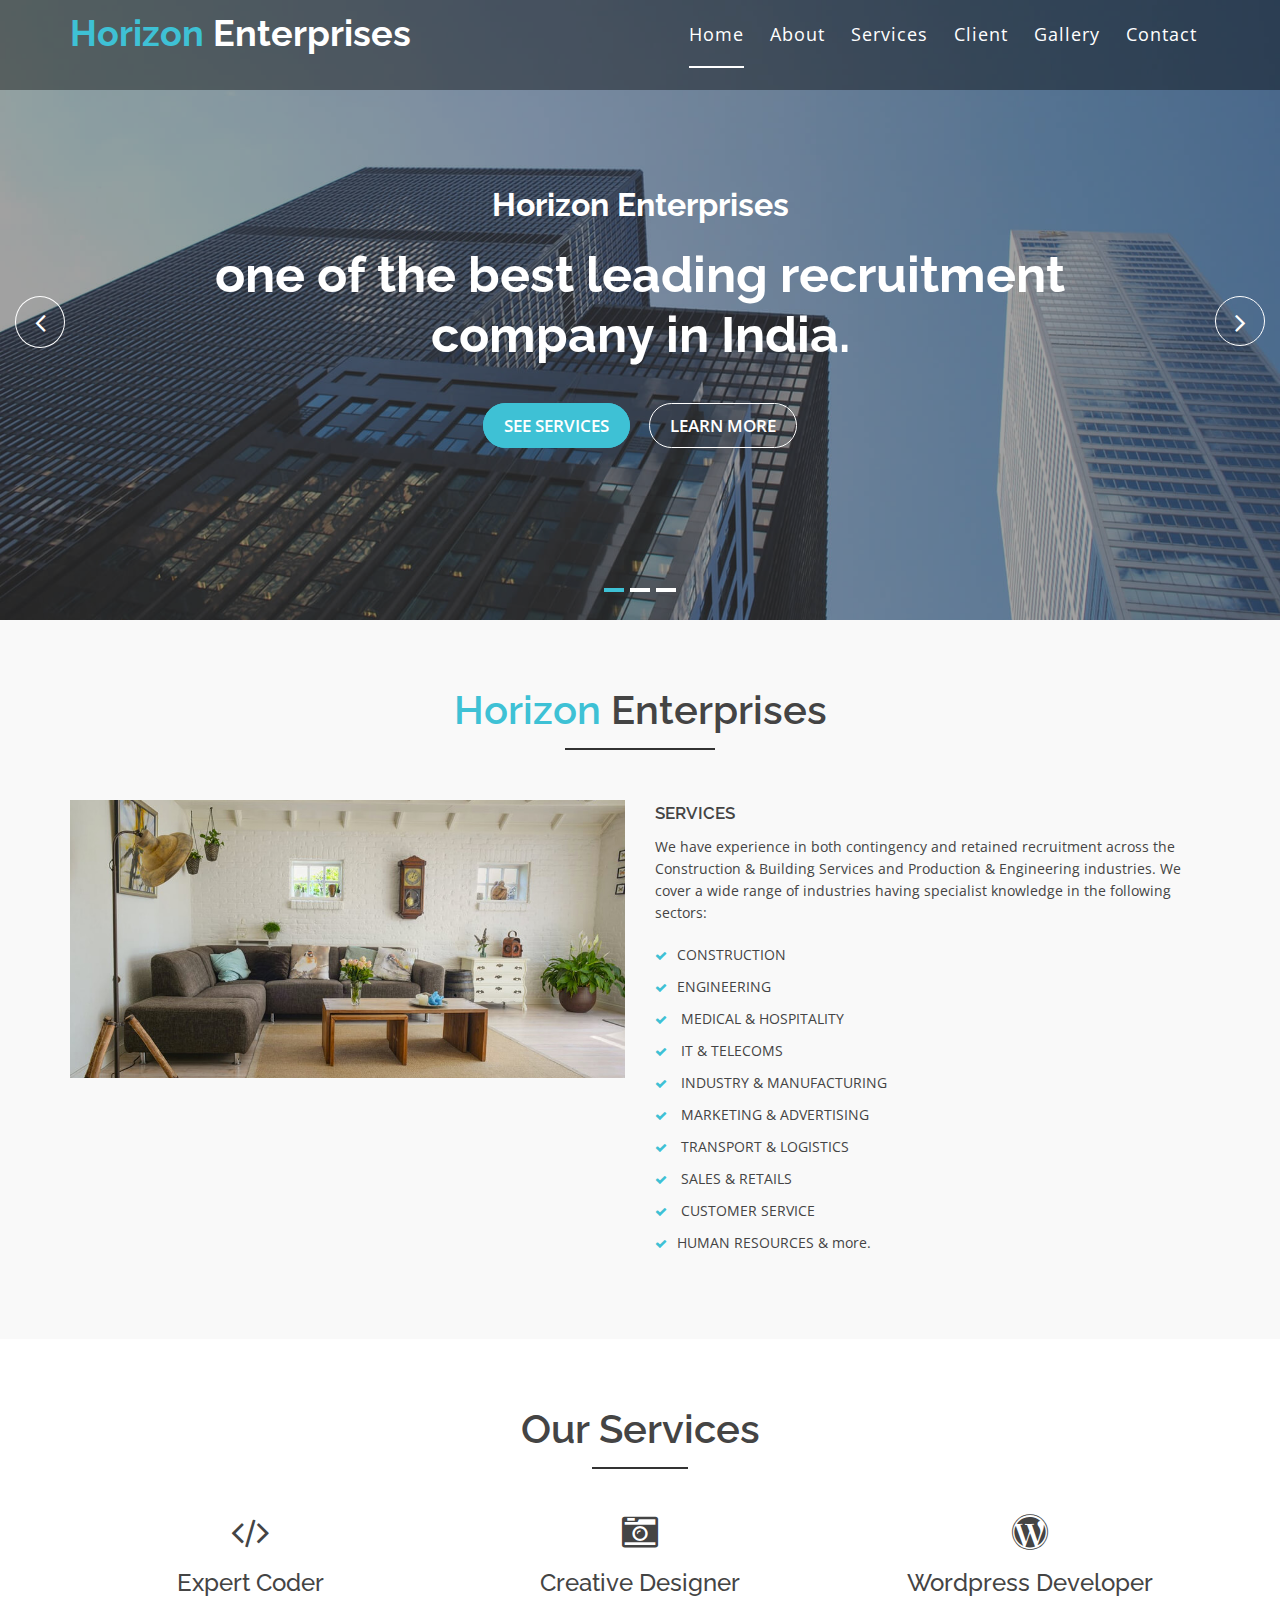
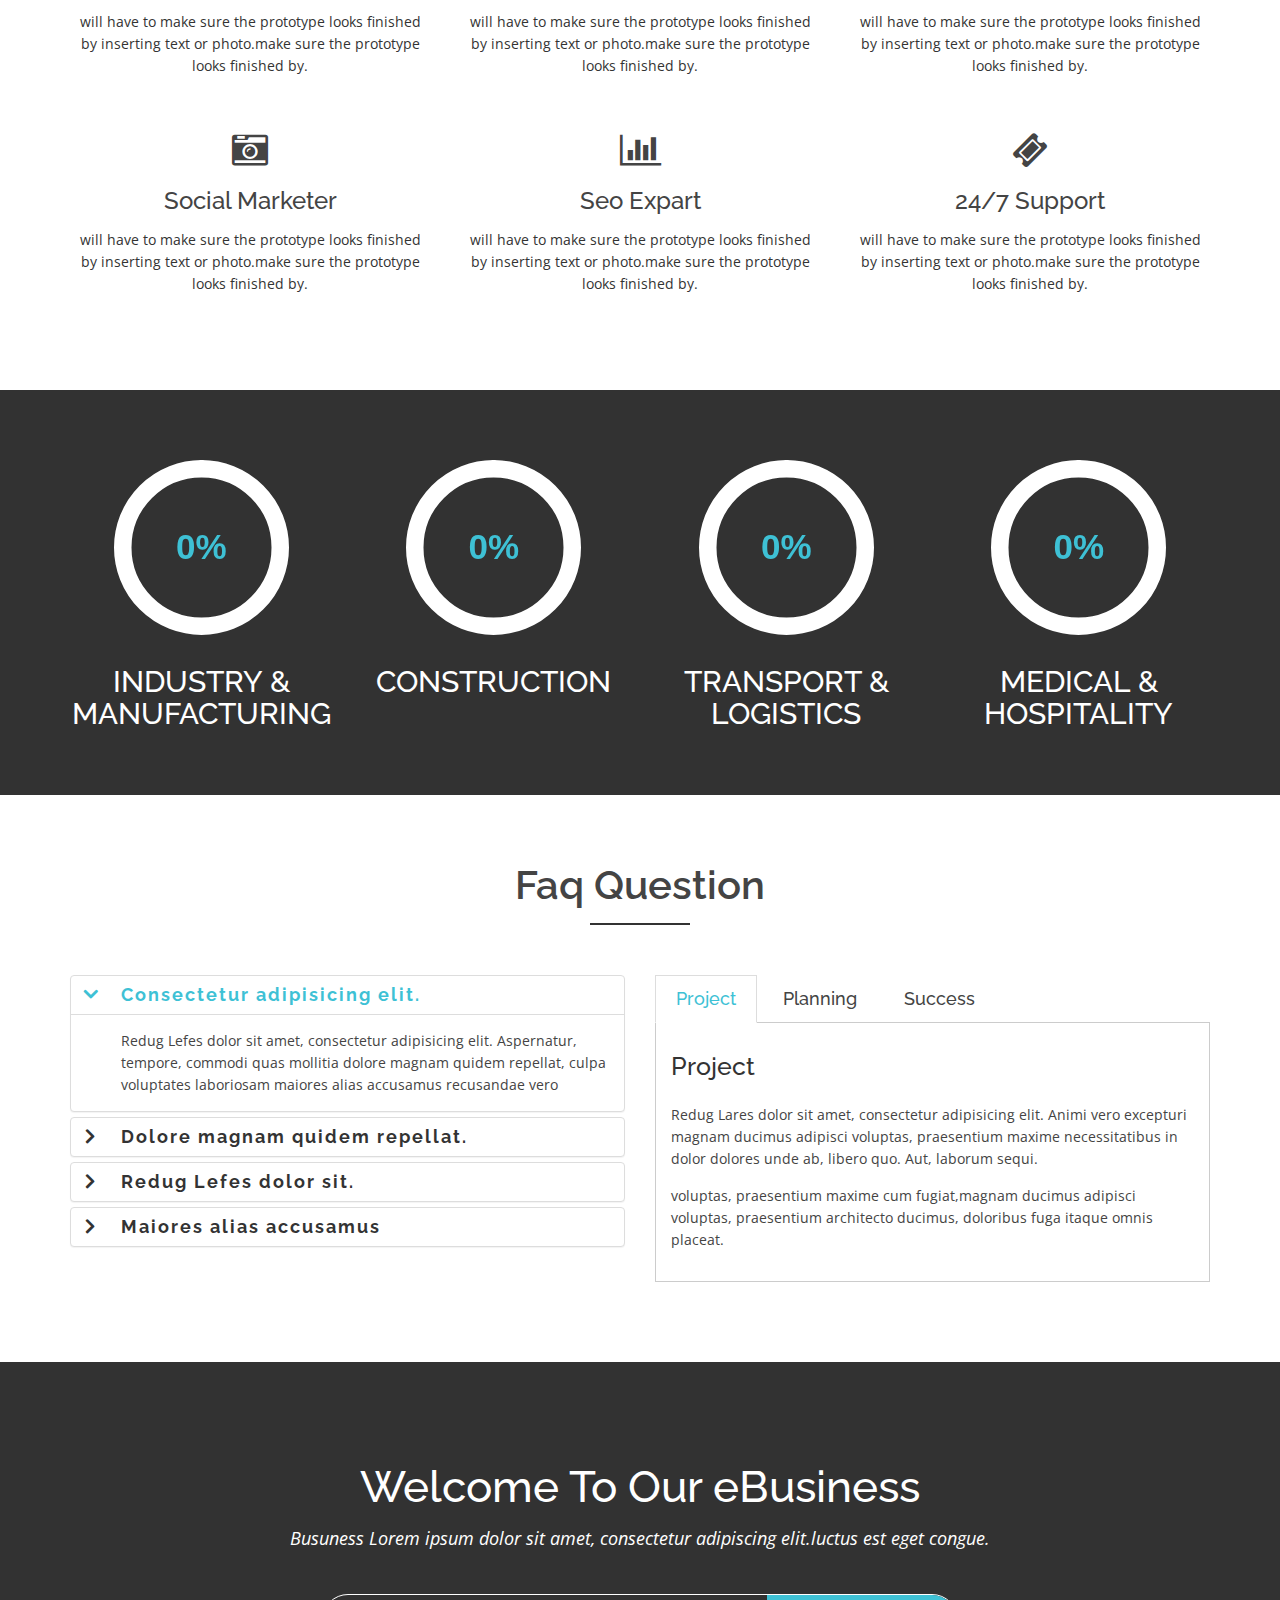
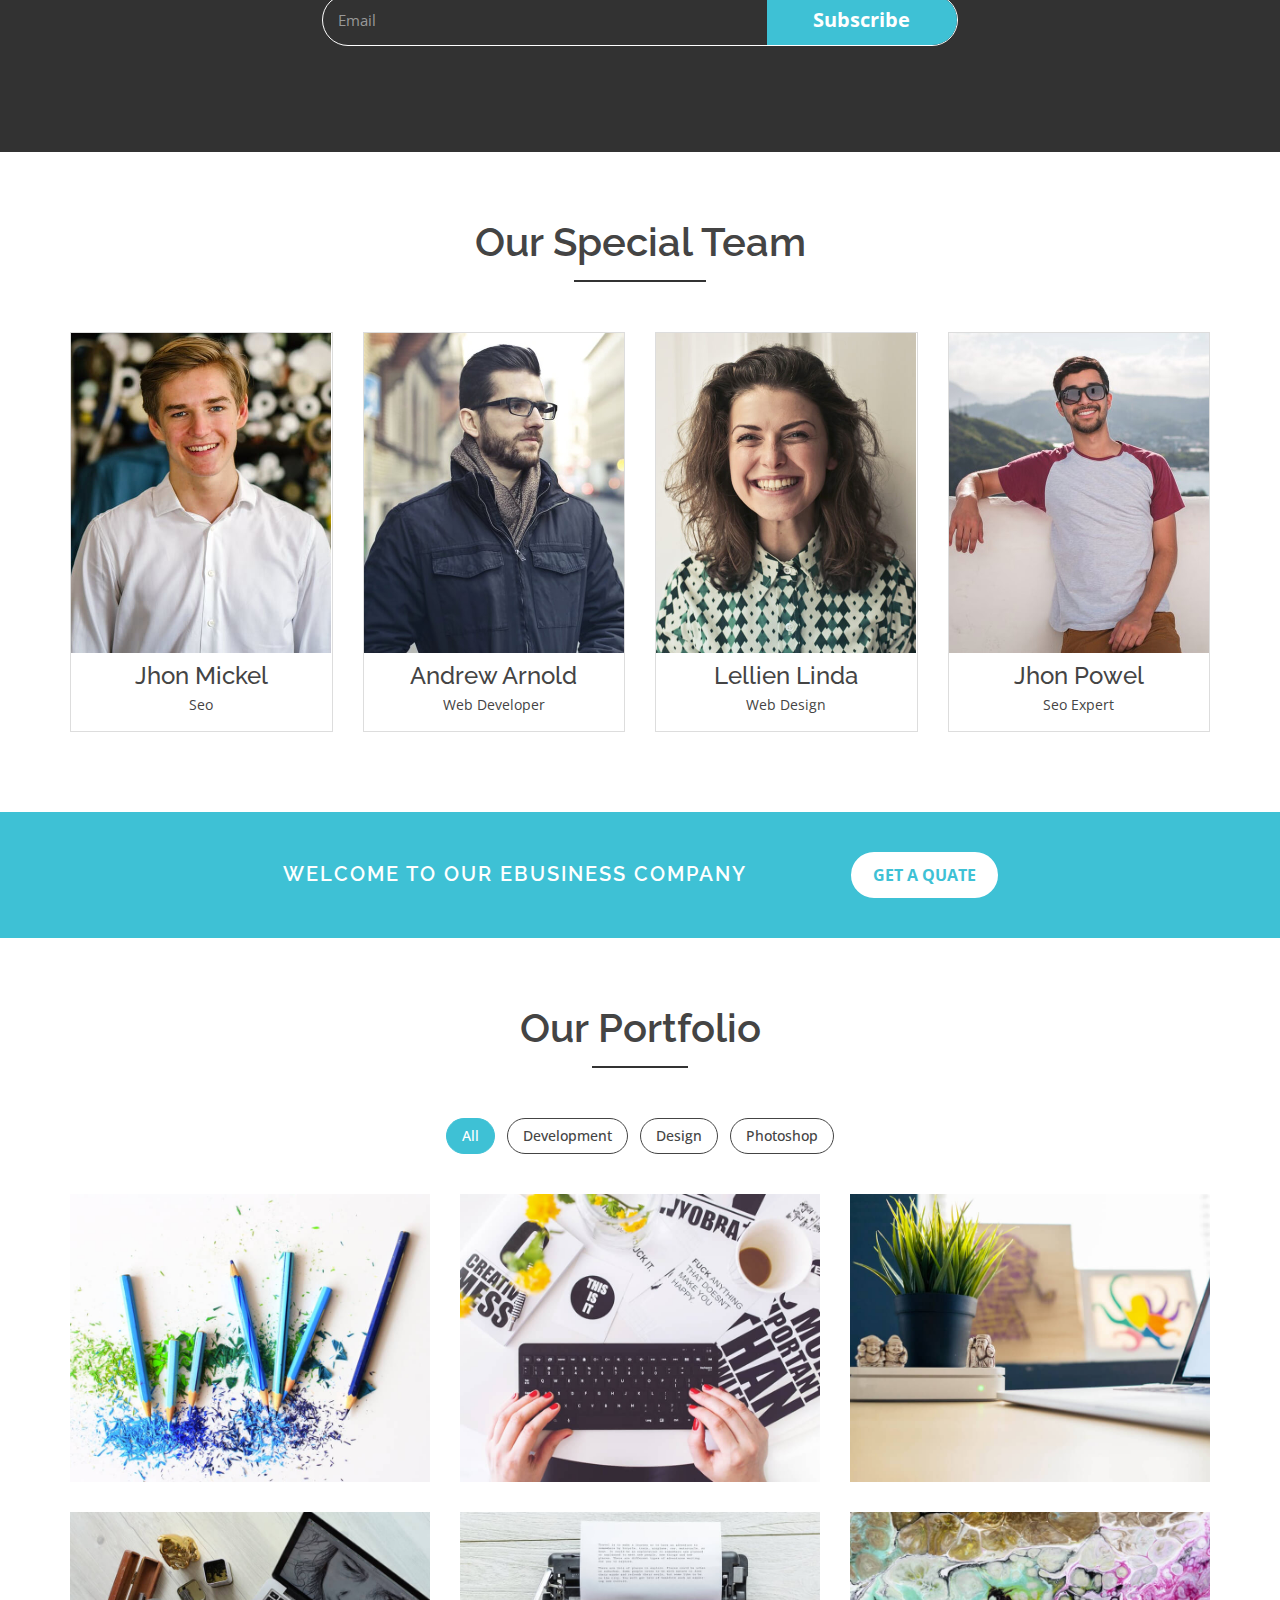
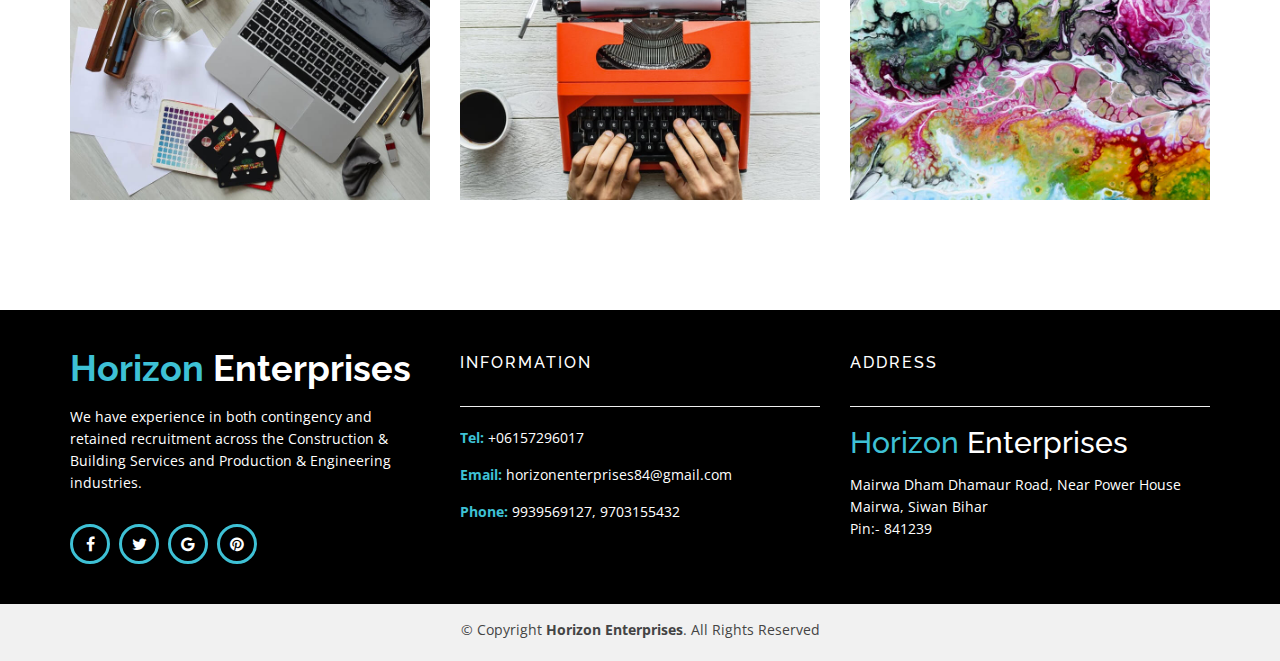
<file: client.html>
<!doctype html>
<html lang="en">
<head>
  <meta charset="utf-8">
  <title>Horizon Enterprises</title>
  <meta content="width=device-width, initial-scale=1.0" name="viewport">
  <meta content="" name="recruitment across the Construction & Building Services">
  <meta content="" name="We have experience in both contingency and retained recruitment across the Construction & Building Services and Production & Engineering industries.">

  <!-- Favicons -->
  <link href="img/favicon.png" rel="icon">
  <link href="img/apple-touch-icon.png" rel="apple-touch-icon">

  <!-- Google Fonts -->
  <link href="https://fonts.googleapis.com/css?family=Open+Sans:300,400,400i,600,700|Raleway:300,400,400i,500,500i,700,800,900" rel="stylesheet">

  <!-- Bootstrap CSS File -->
  <link href="lib/bootstrap/css/bootstrap.min.css" rel="stylesheet">

  <!-- Libraries CSS Files -->
  <link href="lib/nivo-slider/css/nivo-slider.css" rel="stylesheet">
  <link href="lib/owlcarousel/owl.carousel.css" rel="stylesheet">
  <link href="lib/owlcarousel/owl.transitions.css" rel="stylesheet">
  <link href="lib/font-awesome/css/font-awesome.min.css" rel="stylesheet">
  <link href="lib/animate/animate.min.css" rel="stylesheet">
  <link href="lib/venobox/venobox.css" rel="stylesheet">

  <!-- Nivo Slider Theme -->
  <link href="css/nivo-slider-theme.css" rel="stylesheet">

  <!-- Main Stylesheet File -->
  <link href="css/style.css" rel="stylesheet">

  <!-- Responsive Stylesheet File -->
  <link href="css/responsive.css" rel="stylesheet">

</head>

<body data-spy="scroll" data-target="#navbar-example">

  <div id="preloader"></div>

  <header>
    <!-- header-area start -->
    <div id="sticker" class="header-area">
      <div class="container">
        <div class="row">
          <div class="col-md-12 col-sm-12">
            <!-- Navigation -->
            <nav class="navbar navbar-default">
            <!-- slider text -->
              <div class="navbar-header">
                <button type="button" class="navbar-toggle collapsed" data-toggle="collapse" data-target=".bs-example-navbar-collapse-1" aria-expanded="false">
										<span class="sr-only"></span>
										<span class="icon-bar"></span>
										<span class="icon-bar"></span>
										<span class="icon-bar"></span>
									</button>
                <!-- slider text -->
                <a class="navbar-brand page-scroll sticky-logo" href="index.html">
                  <h1><span>Horizon </span>Enterprises</h1>

								</a>
              </div>
              <div class="collapse navbar-collapse main-menu bs-example-navbar-collapse-1" id="navbar-example">
                <ul class="nav navbar-nav navbar-right">
                  <li class="active">
                    <a class="page-scroll" href="index.html">Home</a>
                  </li>
                  <li>
                    <a class="page-scroll" href="About.html">About</a>
                  </li>
                  <li>
                    <a class="page-scroll" href="Services.html">Services</a>
                  </li>
                  <li>
                    <a class="page-scroll" href="Client.html">Client</a>
                  </li>
                  <li>
                    <a class="page-scroll" href="Gallery.html">Gallery</a>
                  </li>

                 
                  <li> 
                    <a class="page-scroll" href="Contact.html">Contact</a>
                  </li>
                </ul>
              </div>
              <!-- navbar-collapse -->
            </nav>
            <!-- END: Navigation -->
          </div>
        </div>
      </div>
    </div>
    <!-- header-area end -->
  </header>
  <!-- header end -->

  <!-- Start Slider Area -->
  <div id="home" class="slider-area">
    <div class="bend niceties preview-2">
      <div id="ensign-nivoslider" class="slides">
        <img src="img/slider/slider1.jpg" alt="" title="#slider-direction-1" />
        <img src="img/slider/slider2.jpg" alt="" title="#slider-direction-2" />
        <img src="img/slider/slider3.jpg" alt="" title="#slider-direction-3" />
      </div>

      <!-- direction 1 -->
      <div id="slider-direction-1" class="slider-direction slider-one">
        <div class="container">
          <div class="row">
            <div class="col-md-12 col-sm-12 col-xs-12">
              <div class="slider-content">
                <!-- layer 1 -->
                <div class="layer-1-1 hidden-xs wow slideInDown" data-wow-duration="2s" data-wow-delay=".2s">
                  <h2 class="title2">Horizon Enterprises </h2>
                </div>
                <!-- layer 2 -->
                <div class="layer-1-2 wow slideInUp" data-wow-duration="2s" data-wow-delay=".1s">
                  <h1 class="title2">
                    one of the best leading recruitment company in India. </h1>
                </div>
                <!-- layer 3 -->
                <div class="layer-1-3 hidden-xs wow slideInUp" data-wow-duration="2s" data-wow-delay=".2s">
                  <a class="ready-btn right-btn page-scroll" href="#services">See Services</a>
                  <a class="ready-btn page-scroll" href="#about">Learn More</a>
                </div>
              </div>
            </div>
          </div>
        </div>
      </div>

      <!-- direction 2 -->
      <div id="slider-direction-2" class="slider-direction slider-two">
        <div class="container">
          <div class="row">
            <div class="col-md-12 col-sm-12 col-xs-12">
              <div class="slider-content text-center">
                <!-- layer 1 -->
                <div class="layer-1-1 hidden-xs wow slideInUp" data-wow-duration="2s" data-wow-delay=".2s">
                  <h2 class="title1">CREATING BETTER EMPLOYMENT OPPORTUNITIES </h2>
                </div>
                <!-- layer 2 -->
                <div class="layer-1-2 wow slideInUp" data-wow-duration="2s" data-wow-delay=".1s">
                  <h1 class="title2"> ACHIEVING GROWTH </h1>
                </div>
                <!-- layer 3 -->
                <div class="layer-1-3 hidden-xs wow slideInUp" data-wow-duration="2s" data-wow-delay=".2s">
                  <a class="ready-btn right-btn page-scroll" href="#services">See Services</a>
                  <a class="ready-btn page-scroll" href="#about">Learn More</a>
                </div>
              </div>
            </div>
          </div>
        </div>
      </div>

      <!-- direction 3 -->
      <div id="slider-direction-3" class="slider-direction slider-two">
        <div class="container">
          <div class="row">
            <div class="col-md-12 col-sm-12 col-xs-12">
              <div class="slider-content">
                <!-- layer 1 -->
                <div class="layer-1-1 hidden-xs wow slideInUp" data-wow-duration="2s" data-wow-delay=".2s">
                  <h2 class="title1">The Best business Information </h2>
                </div>
                <!-- layer 2 -->
                <div class="layer-1-2 wow slideInUp" data-wow-duration="2s" data-wow-delay=".1s">
                  <h1 class="title2">Helping Business Security  & Peace of Mind for Your Family</h1>
                </div>
                <!-- layer 3 -->
                <div class="layer-1-3 hidden-xs wow slideInUp" data-wow-duration="2s" data-wow-delay=".2s">
                  <a class="ready-btn right-btn page-scroll" href="#services">See Services</a>
                  <a class="ready-btn page-scroll" href="#about">Learn More</a>
                </div>
              </div>
            </div>
          </div>
        </div>
      </div>
    </div>
  </div>
  <!-- End Slider Area -->

  <!-- Start About area -->
  <div id="about" class="about-area area-padding">
    <div class="container">
      <div class="row">
        <div class="col-md-12 col-sm-12 col-xs-12">
          <div class="section-headline text-center">
            <h2><span style="color:#3EC1D5;">Horizon</span> Enterprises</h2>
          </div>
        </div>
      </div>
      <div class="row">
        <!-- single-well start-->
        <div class="col-md-6 col-sm-6 col-xs-12">
          <div class="well-left">
            <div class="single-well">
              <a href="#">
								  <img src="img/about/1.jpg" alt="">
								</a>
            </div>
          </div>
        </div>
        <!-- single-well end-->
        <div class="col-md-6 col-sm-6 col-xs-12">
          <div class="well-middle">
            <div class="single-well">
              <a href="#">
                <h4 class="sec-head">SERVICES</h4>
              </a>
              <p>
                We have experience in both contingency and retained recruitment across the Construction & Building Services and Production & Engineering industries.
                We cover a wide range of industries having specialist knowledge in the  following sectors:</p>
              <ul>
                <li>
                  <i class="fa fa-check"></i>CONSTRUCTION
                </li>
                <li>
                  <i class="fa fa-check"></i>ENGINEERING
                </li>
                <li>
                  <i class="fa fa-check"></i> MEDICAL & HOSPITALITY
                </li>
                <li>
                  <i class="fa fa-check"></i> IT & TELECOMS
                </li>
                <li>
                  <i class="fa fa-check"></i> INDUSTRY & MANUFACTURING
                </li>
                <li>
                  <i class="fa fa-check"></i> MARKETING & ADVERTISING
                </li>
                <li>
                  <i class="fa fa-check"></i> TRANSPORT & LOGISTICS
                </li>
                <li>
                  <i class="fa fa-check"></i> SALES & RETAILS
                </li>
                <li>
                  <i class="fa fa-check"></i> CUSTOMER SERVICE
                </li>
                <li>
                  <i class="fa fa-check"></i>HUMAN RESOURCES  & more. 
                </li>
              </ul>
            </div>
          </div>
        </div>
        <!-- End col-->
      </div>
    </div>
  </div>
  <!-- End About area -->

  <!-- Start Service area -->
  <div id="services" class="services-area area-padding">
    <div class="container">
      <div class="row">
        <div class="col-md-12 col-sm-12 col-xs-12">
          <div class="section-headline services-head text-center">
            <h2>Our Services</h2>
          </div>
        </div>
      </div>
      <div class="row text-center">
        <div class="services-contents">
          <!-- Start Left services -->
          <div class="col-md-4 col-sm-4 col-xs-12">
            <div class="about-move">
              <div class="services-details">
                <div class="single-services">
                  <a class="services-icon" href="#">
											<i class="fa fa-code"></i>
										</a>
                  <h4>Expert Coder</h4>
                  <p>
                    will have to make sure the prototype looks finished by inserting text or photo.make sure the prototype looks finished by.
                  </p>
                </div>
              </div>
              <!-- end about-details -->
            </div>
          </div>
          <div class="col-md-4 col-sm-4 col-xs-12">
            <div class="about-move">
              <div class="services-details">
                <div class="single-services">
                  <a class="services-icon" href="#">
											<i class="fa fa-camera-retro"></i>
										</a>
                  <h4>Creative Designer</h4>
                  <p>
                    will have to make sure the prototype looks finished by inserting text or photo.make sure the prototype looks finished by.
                  </p>
                </div>
              </div>
              <!-- end about-details -->
            </div>
          </div>
          <div class="col-md-4 col-sm-4 col-xs-12">
            <!-- end col-md-4 -->
            <div class=" about-move">
              <div class="services-details">
                <div class="single-services">
                  <a class="services-icon" href="#">
											<i class="fa fa-wordpress"></i>
										</a>
                  <h4>Wordpress Developer</h4>
                  <p>
                    will have to make sure the prototype looks finished by inserting text or photo.make sure the prototype looks finished by.
                  </p>
                </div>
              </div>
              <!-- end about-details -->
            </div>
          </div>
          <div class="col-md-4 col-sm-4 col-xs-12">
            <!-- end col-md-4 -->
            <div class=" about-move">
              <div class="services-details">
                <div class="single-services">
                  <a class="services-icon" href="#">
											<i class="fa fa-camera-retro"></i>
										</a>
                  <h4>Social Marketer </h4>
                  <p>
                    will have to make sure the prototype looks finished by inserting text or photo.make sure the prototype looks finished by.
                  </p>
                </div>
              </div>
              <!-- end about-details -->
            </div>
          </div>
          <!-- End Left services -->
          <div class="col-md-4 col-sm-4 col-xs-12">
            <!-- end col-md-4 -->
            <div class=" about-move">
              <div class="services-details">
                <div class="single-services">
                  <a class="services-icon" href="#">
											<i class="fa fa-bar-chart"></i>
										</a>
                  <h4>Seo Expart</h4>
                  <p>
                    will have to make sure the prototype looks finished by inserting text or photo.make sure the prototype looks finished by.
                  </p>
                </div>
              </div>
              <!-- end about-details -->
            </div>
          </div>
          <!-- End Left services -->
          <div class="col-md-4 col-sm-4 col-xs-12">
            <!-- end col-md-4 -->
            <div class=" about-move">
              <div class="services-details">
                <div class="single-services">
                  <a class="services-icon" href="#">
											<i class="fa fa-ticket"></i>
										</a>
                  <h4>24/7 Support</h4>
                  <p>
                    will have to make sure the prototype looks finished by inserting text or photo.make sure the prototype looks finished by.
                  </p>
                </div>
              </div>
              <!-- end about-details -->
            </div>
          </div>
        </div>
      </div>
    </div>
  </div>
  <!-- End Service area -->

  <!-- our-skill-area start -->
  <div class="our-skill-area fix hidden-sm">
    <div class="test-overly"></div>
    <div class="skill-bg area-padding-2">
      <div class="container">
        <!-- section-heading end -->
        <div class="row">
          <div class="skill-text">
            <!-- single-skill start -->
            <div class="col-xs-12 col-sm-3 col-md-3 text-center">
              <div class="single-skill">
                <div class="progress-circular">
                  <input type="text" class="knob" value="0" data-rel="95" data-linecap="round" data-width="175" data-bgcolor="#fff" data-fgcolor="#3EC1D5" data-thickness=".20" data-readonly="true" disabled>
                  <h3 class="progress-h4">INDUSTRY & MANUFACTURING</h3>
                </div>
              </div>
            </div>
            <!-- single-skill end -->
            <!-- single-skill start -->
            <div class="col-xs-12 col-sm-3 col-md-3 text-center">
              <div class="single-skill">
                <div class="progress-circular">
                  <input type="text" class="knob" value="0" data-rel="85" data-linecap="round" data-width="175" data-bgcolor="#fff" data-fgcolor="#3EC1D5" data-thickness=".20" data-readonly="true" disabled>
                  <h3 class="progress-h4">CONSTRUCTION</h3>
                </div>
              </div>
            </div>
            <!-- single-skill end -->
            <!-- single-skill start -->
            <div class="col-xs-12 col-sm-3 col-md-3 text-center">
              <div class="single-skill">
                <div class="progress-circular">
                  <input type="text" class="knob" value="0" data-rel="75" data-linecap="round" data-width="175" data-bgcolor="#fff" data-fgcolor="#3EC1D5" data-thickness=".20" data-readonly="true" disabled>
                  <h3 class="progress-h4">TRANSPORT & LOGISTICS</h3>
                </div>
              </div>
            </div>
            <!-- single-skill end -->
            <!-- single-skill start -->
            <div class="col-xs-12 col-sm-3 col-md-3 text-center">
              <div class="single-skill">
                <div class="progress-circular">
                  <input type="text" class="knob" value="0" data-rel="65" data-linecap="round" data-width="175" data-bgcolor="#fff" data-fgcolor="#3EC1D5" data-thickness=".20" data-readonly="true" disabled>
                  <h3 class="progress-h4">MEDICAL & HOSPITALITY</h3>
                </div>
              </div>
            </div>
            <!-- single-skill end -->
          </div>
        </div>
      </div>
    </div>
  </div>
  <!-- our-skill-area end -->

  <!-- Faq area start -->
  <div class="faq-area area-padding">
    <div class="container">
      <div class="row">
        <div class="col-md-12 col-sm-12 col-xs-12">
          <div class="section-headline text-center">
            <h2>Faq Question</h2>
          </div>
        </div>
      </div>
      <div class="row">
        <div class="col-md-6 col-sm-6 col-xs-12">
          <div class="faq-details">
            <div class="panel-group" id="accordion">
              <!-- Panel Default -->
              <div class="panel panel-default">
                <div class="panel-heading">
                  <h4 class="check-title">
											<a data-toggle="collapse" class="active" data-parent="#accordion" href="#check1">
                                                <span class="acc-icons"></span>Consectetur adipisicing elit.
											</a>
										</h4>
                </div>
                <div id="check1" class="panel-collapse collapse in">
                  <div class="panel-body">
                    <p>
                      Redug Lefes dolor sit amet, consectetur adipisicing elit. Aspernatur, tempore, commodi quas mollitia dolore magnam quidem repellat, culpa voluptates laboriosam maiores alias accusamus recusandae vero
                    </p>
                  </div>
                </div>
              </div>
              <!-- End Panel Default -->
              <!-- Panel Default -->
              <div class="panel panel-default">
                <div class="panel-heading">
                  <h4 class="check-title">
											<a data-toggle="collapse" data-parent="#accordion" href="#check2">
                                                <span class="acc-icons"></span> Dolore magnam quidem repellat.
											</a>
										</h4>
                </div>
                <div id="check2" class="panel-collapse collapse">
                  <div class="panel-body">
                    <p>
                      Redug Lefes dolor sit amet, consectetur adipisicing elit. Aspernatur, tempore, commodi quas mollitia dolore magnam quidem repellat, culpa voluptates laboriosam maiores alias accusamus recusandae vero aperiam sint nulla beatae eos.
                    </p>
                  </div>
                </div>
              </div>
              <!-- End Panel Default -->
              <!-- Panel Default -->
              <div class="panel panel-default">
                <div class="panel-heading">
                  <h4 class="check-title">
											<a data-toggle="collapse" data-parent="#accordion" href="#check3">
                                                <span class="acc-icons"></span>Redug Lefes dolor sit.
											</a>
										</h4>
                </div>
                <div id="check3" class="panel-collapse collapse ">
                  <div class="panel-body">
                    <p>
                      Redug Lefes dolor sit amet, consectetur adipisicing elit. Aspernatur, tempore, commodi quas mollitia dolore magnam quidem repellat, culpa voluptates laboriosam maiores alias accusamus recusandae vero aperiam sint nulla beatae eos.
                    </p>
                  </div>
                </div>
              </div>
              <!-- End Panel Default -->
              <!-- Panel Default -->
              <div class="panel panel-default">
                <div class="panel-heading">
                  <h4 class="check-title">
											<a data-toggle="collapse" data-parent="#accordion" href="#check4">
                                                <span class="acc-icons"></span>Maiores alias accusamus
											</a>
										</h4>
                </div>
                <div id="check4" class="panel-collapse collapse">
                  <div class="panel-body">
                    <p>
                      Redug Lefes dolor sit amet, consectetur adipisicing elit. Aspernatur, tempore, commodi quas mollitia dolore magnam quidem repellat, culpa voluptates laboriosam maiores alias accusamus recusandae vero aperiam sint nulla beatae eos.
                    </p>
                  </div>
                </div>
              </div>
              <!-- End Panel Default -->
            </div>
          </div>
        </div>
        <div class="col-md-6 col-sm-6 col-xs-12">
          <div class="tab-menu">
            <!-- Nav tabs -->
            <ul class="nav nav-tabs" role="tablist">
              <li class="active">
                <a href="#p-view-1" role="tab" data-toggle="tab">Project</a>
              </li>
              <li>
                <a href="#p-view-2" role="tab" data-toggle="tab">Planning</a>
              </li>
              <li>
                <a href="#p-view-3" role="tab" data-toggle="tab">Success</a>
              </li>
            </ul>
          </div>
          <div class="tab-content">
            <div class="tab-pane active" id="p-view-1">
              <div class="tab-inner">
                <div class="event-content head-team">
                  <h4>Project</h4>
                  <p>
                    Redug Lares dolor sit amet, consectetur adipisicing elit. Animi vero excepturi magnam ducimus adipisci voluptas, praesentium maxime necessitatibus in dolor dolores unde ab, libero quo. Aut, laborum sequi.
                  </p>
                  <p>
                    voluptas, praesentium maxime cum fugiat,magnam ducimus adipisci voluptas, praesentium architecto ducimus, doloribus fuga itaque omnis placeat.
                  </p>
                </div>
              </div>
            </div>
            <div class="tab-pane" id="p-view-2">
              <div class="tab-inner">
                <div class="event-content head-team">
                  <h4>Planning</h4>
                  <p>
                    voluptas, praesentium maxime cum fugiat,magnam ducimus adipisci voluptas, praesentium architecto ducimus, doloribus fuga itaque omnis.
                  </p>
                  <p>
                    Redug Lares dolor sit amet, consectetur adipisicing elit. Animi vero excepturi magnam ducimus adipisci voluptas, praesentium maxime necessitatibus in dolor dolores unde ab, libero quo. Aut.
                  </p>
                </div>
              </div>
            </div>
            <div class="tab-pane" id="p-view-3">
              <div class="tab-inner">
                <div class="event-content head-team">
                  <h4>Success</h4>
                  <p>
                    voluptas, praesentium maxime cum fugiat,magnam ducimus adipisci voluptas, praesentium architecto ducimus, doloribus fuga itaque omnis placeat.
                  </p>
                  <p>
                    voluptas, praesentium maxime cum fugiat,magnam ducimus adipisci voluptas, praesentium architecto ducimus, doloribus fuga itaque omnis.
                  </p>
                </div>
              </div>
            </div>
          </div>
        </div>
      </div>
      <!-- end Row -->
    </div>
  </div>
  <!-- End Faq Area -->

  <!-- Start Wellcome Area -->
  <div class="wellcome-area">
    <div class="well-bg">
      <div class="test-overly"></div>
      <div class="container">
        <div class="row">
          <div class="col-md-12 col-sm-12 col-xs-12">
            <div class="wellcome-text">
              <div class="well-text text-center">
                <h2>Welcome To Our eBusiness</h2>
                <p>
                  Busuness Lorem ipsum dolor sit amet, consectetur adipiscing elit.luctus est eget congue.
                </p>
                <div class="subs-feilds">
                  <div class="suscribe-input">
                    <input type="email" class="email form-control width-80" id="sus_email" placeholder="Email">
                    <button type="submit" id="sus_submit" class="add-btn width-20">Subscribe</button>
                    <div id="msg_Submit" class="h3 text-center hidden"></div>
                  </div>
                </div>
              </div>
            </div>
          </div>
        </div>
      </div>
    </div>
  </div>
  <!-- End Wellcome Area -->

  <!-- Start team Area -->
  <div id="team" class="our-team-area area-padding">
    <div class="container">
      <div class="row">
        <div class="col-md-12 col-sm-12 col-xs-12">
          <div class="section-headline text-center">
            <h2>Our special Team</h2>
          </div>
        </div>
      </div>
      <div class="row">
        <div class="team-top">
          <div class="col-md-3 col-sm-3 col-xs-12">
            <div class="single-team-member">
              <div class="team-img">
                <a href="#">
										<img src="img/team/1.jpg" alt="">
									</a>
                <div class="team-social-icon text-center">
                  <ul>
                    <li>
                      <a href="#">
													<i class="fa fa-facebook"></i>
												</a>
                    </li>
                    <li>
                      <a href="#">
													<i class="fa fa-twitter"></i>
												</a>
                    </li>
                    <li>
                      <a href="#">
													<i class="fa fa-instagram"></i>
												</a>
                    </li>
                  </ul>
                </div>
              </div>
              <div class="team-content text-center">
                <h4>Jhon Mickel</h4>
                <p>Seo</p>
              </div>
            </div>
          </div>
          <!-- End column -->
          <div class="col-md-3 col-sm-3 col-xs-12">
            <div class="single-team-member">
              <div class="team-img">
                <a href="#">
										<img src="img/team/2.jpg" alt="">
									</a>
                <div class="team-social-icon text-center">
                  <ul>
                    <li>
                      <a href="#">
													<i class="fa fa-facebook"></i>
												</a>
                    </li>
                    <li>
                      <a href="#">
													<i class="fa fa-twitter"></i>
												</a>
                    </li>
                    <li>
                      <a href="#">
													<i class="fa fa-instagram"></i>
												</a>
                    </li>
                  </ul>
                </div>
              </div>
              <div class="team-content text-center">
                <h4>Andrew Arnold</h4>
                <p>Web Developer</p>
              </div>
            </div>
          </div>
          <!-- End column -->
          <div class="col-md-3 col-sm-3 col-xs-12">
            <div class="single-team-member">
              <div class="team-img">
                <a href="#">
										<img src="img/team/3.jpg" alt="">
									</a>
                <div class="team-social-icon text-center">
                  <ul>
                    <li>
                      <a href="#">
													<i class="fa fa-facebook"></i>
												</a>
                    </li>
                    <li>
                      <a href="#">
													<i class="fa fa-twitter"></i>
												</a>
                    </li>
                    <li>
                      <a href="#">
													<i class="fa fa-instagram"></i>
												</a>
                    </li>
                  </ul>
                </div>
              </div>
              <div class="team-content text-center">
                <h4>Lellien Linda</h4>
                <p>Web Design</p>
              </div>
            </div>
          </div>
          <!-- End column -->
          <div class="col-md-3 col-sm-3 col-xs-12">
            <div class="single-team-member">
              <div class="team-img">
                <a href="#">
										<img src="img/team/4.jpg" alt="">
									</a>
                <div class="team-social-icon text-center">
                  <ul>
                    <li>
                      <a href="#">
													<i class="fa fa-facebook"></i>
												</a>
                    </li>
                    <li>
                      <a href="#">
													<i class="fa fa-twitter"></i>
												</a>
                    </li>
                    <li>
                      <a href="#">
													<i class="fa fa-instagram"></i>
												</a>
                    </li>
                  </ul>
                </div>
              </div>
              <div class="team-content text-center">
                <h4>Jhon Powel</h4>
                <p>Seo Expert</p>
              </div>
            </div>
          </div>
          <!-- End column -->
        </div>
      </div>
    </div>
  </div>
  <!-- End Team Area -->

 
  <!-- Start Suscrive Area -->
  <div class="suscribe-area">
    <div class="container">
      <div class="row">
        <div class="col-lg-12 col-md-12 col-sm-12 col-xs=12">
          <div class="suscribe-text text-center">
            <h3>Welcome to our eBusiness company</h3>
            <a class="sus-btn" href="#">Get A quate</a>
          </div>
        </div>
      </div>
    </div>
  </div>
  <!-- End Suscrive Area -->

  <!-- Start portfolio Area -->
  <div id="portfolio" class="portfolio-area area-padding fix">
    <div class="container">
      <div class="row">
        <div class="col-lg-12 col-md-12 col-sm-12 col-xs-12">
          <div class="section-headline text-center">
            <h2>Our Portfolio</h2>
          </div>
        </div>
      </div>
      <div class="row">
        <!-- Start Portfolio -page -->
        <div class="awesome-project-1 fix">
          <div class="col-lg-12 col-md-12 col-sm-12 col-xs-12">
            <div class="awesome-menu ">
              <ul class="project-menu">
                <li>
                  <a href="#" class="active" data-filter="*">All</a>
                </li>
                <li>
                  <a href="#" data-filter=".development">Development</a>
                </li>
                <li>
                  <a href="#" data-filter=".design">Design</a>
                </li>
                <li>
                  <a href="#" data-filter=".photo">Photoshop</a>
                </li>
              </ul>
            </div>
          </div>
        </div>
        <div class="awesome-project-content">
          <!-- single-awesome-project start -->
          <div class="col-md-4 col-sm-4 col-xs-12 design development">
            <div class="single-awesome-project">
              <div class="awesome-img">
                <a href="#"><img src="img/portfolio/1.jpg" alt="" /></a>
                <div class="add-actions text-center">
                  <div class="project-dec">
                    <a class="venobox" data-gall="myGallery" href="img/portfolio/1.jpg">
                      <h4>Business City</h4>
                      <span>Web Development</span>
                    </a>
                  </div>
                </div>
              </div>
            </div>
          </div>
          <!-- single-awesome-project end -->
          <!-- single-awesome-project start -->
          <div class="col-md-4 col-sm-4 col-xs-12 photo">
            <div class="single-awesome-project">
              <div class="awesome-img">
                <a href="#"><img src="img/portfolio/2.jpg" alt="" /></a>
                <div class="add-actions text-center">
                  <div class="project-dec">
                    <a class="venobox" data-gall="myGallery" href="img/portfolio/2.jpg">
                      <h4>Blue Sea</h4>
                      <span>Photosho</span>
                    </a>
                  </div>
                </div>
              </div>
            </div>
          </div>
          <!-- single-awesome-project end -->
          <!-- single-awesome-project start -->
          <div class="col-md-4 col-sm-4 col-xs-12 design">
            <div class="single-awesome-project">
              <div class="awesome-img">
                <a href="#"><img src="img/portfolio/3.jpg" alt="" /></a>
                <div class="add-actions text-center">
                  <div class="project-dec">
                    <a class="venobox" data-gall="myGallery" href="img/portfolio/3.jpg">
                      <h4>Beautiful Nature</h4>
                      <span>Web Design</span>
                    </a>
                  </div>
                </div>
              </div>
            </div>
          </div>
          <!-- single-awesome-project end -->
          <!-- single-awesome-project start -->
          <div class="col-md-4 col-sm-4 col-xs-12 photo development">
            <div class="single-awesome-project">
              <div class="awesome-img">
                <a href="#"><img src="img/portfolio/4.jpg" alt="" /></a>
                <div class="add-actions text-center">
                  <div class="project-dec">
                    <a class="venobox" data-gall="myGallery" href="img/portfolio/4.jpg">
                      <h4>Creative Team</h4>
                      <span>Web design</span>
                    </a>
                  </div>
                </div>
              </div>
            </div>
          </div>
          <!-- single-awesome-project end -->
          <!-- single-awesome-project start -->
          <div class="col-md-4 col-sm-4 col-xs-12 development">
            <div class="single-awesome-project">
              <div class="awesome-img">
                <a href="#"><img src="img/portfolio/5.jpg" alt="" /></a>
                <div class="add-actions text-center text-center">
                  <div class="project-dec">
                    <a class="venobox" data-gall="myGallery" href="img/portfolio/5.jpg">
                      <h4>Beautiful Flower</h4>
                      <span>Web Development</span>
                    </a>
                  </div>
                </div>
              </div>
            </div>
          </div>
          <!-- single-awesome-project end -->
          <!-- single-awesome-project start -->
          <div class="col-md-4 col-sm-4 col-xs-12 design photo">
            <div class="single-awesome-project">
              <div class="awesome-img">
                <a href="#"><img src="img/portfolio/6.jpg" alt="" /></a>
                <div class="add-actions text-center">
                  <div class="project-dec">
                    <a class="venobox" data-gall="myGallery" href="img/portfolio/6.jpg">
                      <h4>Night Hill</h4>
                      <span>Photoshop</span>
                    </a>
                  </div>
                </div>
              </div>
            </div>
          </div>
          <!-- single-awesome-project end -->
        </div>
      </div>
    </div>
  </div>
  <!-- awesome-portfolio end -->


 


  <!-- Start Footer bottom Area -->
  <footer>
    <div class="footer-area">
      <div class="container">
        <div class="row">
          <div class="col-md-4 col-sm-4 col-xs-12">
            <div class="footer-content">
              <div class="footer-head">
                <div class="footer-logo">
                  <h2><span>Horizon </span>Enterprises</h2>
                </div>

                <p>We have experience in both contingency and retained recruitment across the Construction & Building Services and Production & Engineering industries.</p>
                <div class="footer-icons">
                  <ul>
                    <li>
                      <a href="#"><i class="fa fa-facebook"></i></a>
                    </li>
                    <li>
                      <a href="#"><i class="fa fa-twitter"></i></a>
                    </li>
                    <li>
                      <a href="#"><i class="fa fa-google"></i></a>
                    </li>
                    <li>
                      <a href="#"><i class="fa fa-pinterest"></i></a>
                    </li>
                  </ul>
                </div>
              </div>
            </div>
          </div>
          <!-- end single footer -->
          <div class="col-md-4 col-sm-4 col-xs-12">
            <div class="footer-content">
              <div class="footer-head">
                <h4>Information</h4>
                <hr>
                <p>
                  
                </p>
                <div class="footer-contacts">
                  <p><span>Tel: </span>+06157296017</p>
                  <p><span>Email: </span>horizonenterprises84@gmail.com</p>
                  <p><span>Phone: </span> 9939569127, 9703155432</p>
                </div>
              </div>
            </div>
          </div>
          <!-- end single footer -->
          <div class="col-md-4 col-sm-4 col-xs-12">
            <div class="footer-content">
              <div class="footer-head">
                <h4>Address</h4>
               <hr>
                <div class="foot-add">
                  <p>
                    <h3><span style="color: #3EC1D5;">Horizon </span>Enterprises</h3>
                     <span style="color: #fff;">Mairwa Dham Dhamaur Road, Near Power House Mairwa, Siwan Bihar <br>Pin:- 841239 </span>

                  </p> 
                </div>
              </div>
            </div>
          </div>
        </div>
      </div>
    </div>
    <div class="footer-area-bottom">
      <div class="container">
        <div class="row">
          <div class="col-md-12 col-sm-12 col-xs-12">
            <div class="copyright text-center">
              <p>
                &copy; Copyright <strong>Horizon Enterprises</strong>. All Rights Reserved
              </p>
            </div>
            <div class="credits">
              <!--
                All the links in the footer should remain intact.
                You can delete the links only if you purchased the pro version.
                Licensing information: https://bootstrapmade.com/license/
                Purchase the pro version with working PHP/AJAX contact form: https://bootstrapmade.com/buy/?theme=eBusiness
              -->
            
            </div>
          </div>
        </div>
      </div>
    </div>
  </footer>

  <a href="#" class="back-to-top"><i class="fa fa-chevron-up"></i></a>

  <!-- JavaScript Libraries -->
  <script src="lib/jquery/jquery.min.js"></script>
  <script src="lib/bootstrap/js/bootstrap.min.js"></script>
  <script src="lib/owlcarousel/owl.carousel.min.js"></script>
  <script src="lib/venobox/venobox.min.js"></script>
  <script src="lib/knob/jquery.knob.js"></script>
  <script src="lib/wow/wow.min.js"></script>
  <script src="lib/parallax/parallax.js"></script>
  <script src="lib/easing/easing.min.js"></script>
  <script src="lib/nivo-slider/js/jquery.nivo.slider.js" type="text/javascript"></script>
  <script src="lib/appear/jquery.appear.js"></script>
  <script src="lib/isotope/isotope.pkgd.min.js"></script>

  <!-- Contact Form JavaScript File -->
  <script src="contactform/contactform.js"></script>

  <script src="js/main.js"></script>
</body>

</html>
</file>
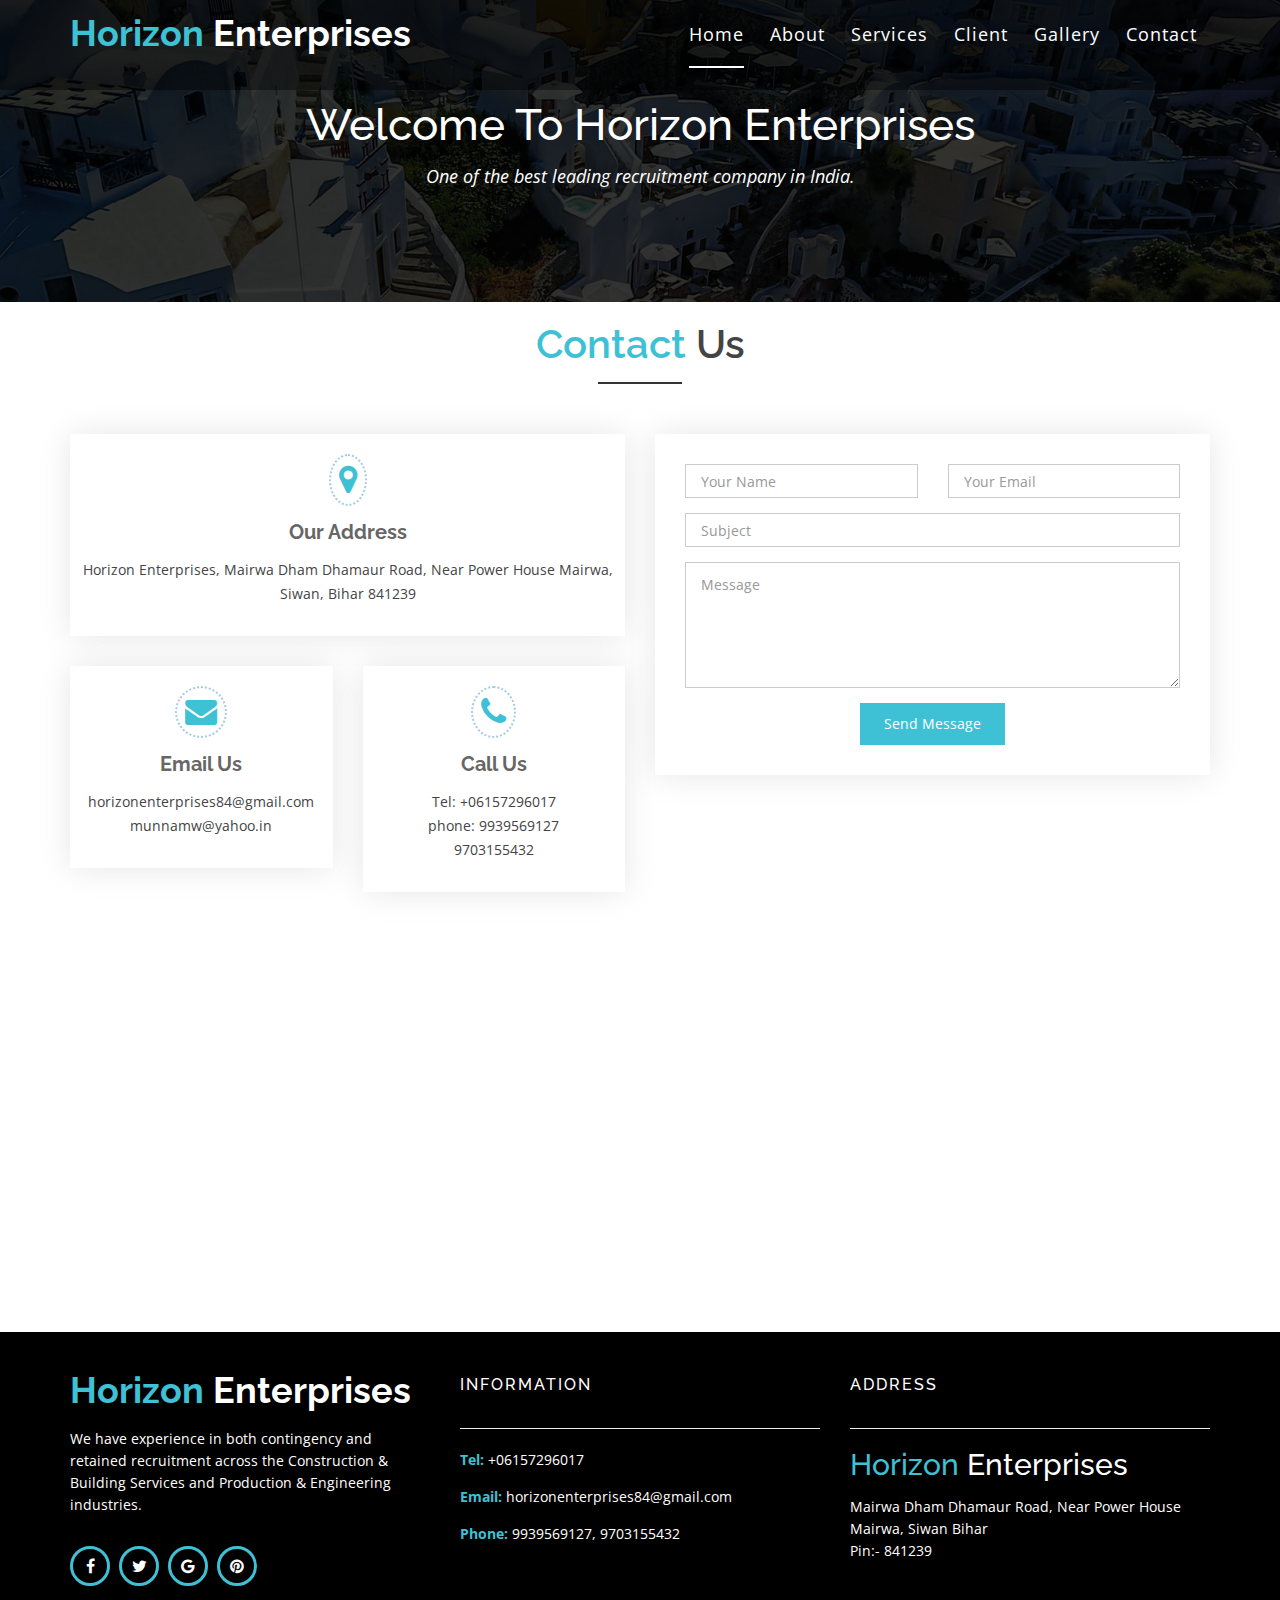
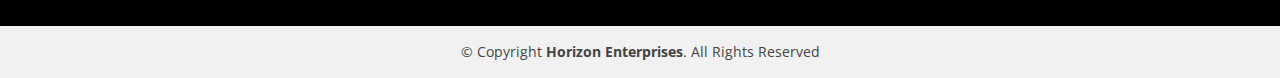
<file: Contact.html>
<!doctype html>
<html lang="en">
<head>
  <meta charset="utf-8">
  <title>Horizon Enterprises</title>
  <meta content="width=device-width, initial-scale=1.0" name="viewport">
  <meta content="" name="recruitment across the Construction & Building Services">
  <meta content="" name="We have experience in both contingency and retained recruitment across the Construction & Building Services and Production & Engineering industries.">

  <!-- Favicons -->
  <link href="img/favicon.png" rel="icon">
  <link href="img/apple-touch-icon.png" rel="apple-touch-icon">

  <!-- Google Fonts -->
  <link href="https://fonts.googleapis.com/css?family=Open+Sans:300,400,400i,600,700|Raleway:300,400,400i,500,500i,700,800,900" rel="stylesheet">

  <!-- Bootstrap CSS File -->
  <link href="lib/bootstrap/css/bootstrap.min.css" rel="stylesheet">

  <!-- Libraries CSS Files -->
  <link href="lib/nivo-slider/css/nivo-slider.css" rel="stylesheet">
  <link href="lib/owlcarousel/owl.carousel.css" rel="stylesheet">
  <link href="lib/owlcarousel/owl.transitions.css" rel="stylesheet">
  <link href="lib/font-awesome/css/font-awesome.min.css" rel="stylesheet">
  <link href="lib/animate/animate.min.css" rel="stylesheet">
  <link href="lib/venobox/venobox.css" rel="stylesheet">

  <!-- Nivo Slider Theme -->
  <link href="css/nivo-slider-theme.css" rel="stylesheet">

  <!-- Main Stylesheet File -->
  <link href="css/style.css" rel="stylesheet">

  <!-- Responsive Stylesheet File -->
  <link href="css/responsive.css" rel="stylesheet">

</head>

<body data-spy="scroll" data-target="#navbar-example">

  <div id="preloader"></div>

  <header>
    <!-- header-area start -->
    <div id="sticker" class="header-area">
      <div class="container">
        <div class="row">
          <div class="col-md-12 col-sm-12">
            <!-- Navigation -->
            <nav class="navbar navbar-default">
            <!-- slider text -->
              <div class="navbar-header">
                <button type="button" class="navbar-toggle collapsed" data-toggle="collapse" data-target=".bs-example-navbar-collapse-1" aria-expanded="false">
										<span class="sr-only"></span>
										<span class="icon-bar"></span>
										<span class="icon-bar"></span>
										<span class="icon-bar"></span>
									</button>
                <!-- slider text -->
                <a class="navbar-brand page-scroll sticky-logo" href="index.html">
                  <h1><span>Horizon </span>Enterprises</h1>

								</a>
              </div>
              <div class="collapse navbar-collapse main-menu bs-example-navbar-collapse-1" id="navbar-example">
                <ul class="nav navbar-nav navbar-right">
                  <li class="active">
                    <a class="page-scroll" href="index.html">Home</a>
                  </li>
                  <li>
                    <a class="page-scroll" href="About.html">About</a>
                  </li>
                  <li>
                    <a class="page-scroll" href="Services.html">Services</a>
                  </li>
                  <li>
                    <a class="page-scroll" href="Client.html">Client</a>
                  </li>
                  <li>
                    <a class="page-scroll" href="Gallery.html">Gallery</a>
                  </li>

                 
                  <li> 
                    <a class="page-scroll" href="Contact.html">Contact</a>
                  </li>
                </ul>
              </div>
              <!-- navbar-collapse -->
            </nav>
            <!-- END: Navigation -->
          </div>
        </div>
      </div>
    </div>
    <!-- header-area end -->
  </header>
  <!-- header end -->

 <!-- Start Wellcome Area -->
  <div class="wellcome-area">
    <div class="well-bg">
      <div class="test-overly"></div>
      <div class="container">
        <div class="row">
          <div class="col-md-12 col-sm-12 col-xs-12">
            <div class="wellcome-text">
              <div class="well-text text-center">
                <h2>Welcome To Horizon Enterprises</h2>
                <p>
                    One of the best leading recruitment company in India.
                </p>
               
              </div>
            </div>
          </div>
        </div>
      </div>
    </div>
  </div>
  <!-- End Wellcome Area -->
<br>
<div class="col-md-12 col-sm-12 col-xs-12">
    <div class="section-headline text-center">
      <h2><span style="color:#3EC1D5;">Contact</span> Us</h2>
    </div>
  </div>
    <!-- ======= Contact Section ======= -->
    <section class="contact" data-aos="fade-up" data-aos-easing="ease-in-out" data-aos-duration="500">
        <div class="container">
  
          <div class="row">
  
            <div class="col-lg-6">
  
              <div class="row">
                <div class="col-md-12">
                  <div class="info-box">
                    <i class="fa fa-map-marker" aria-hidden="true"></i>
                    <h3>Our Address</h3>
                    <p>Horizon Enterprises, Mairwa Dham Dhamaur Road, Near Power House Mairwa, Siwan, Bihar 841239 </p>
                  </div>
                </div>
                <div class="col-md-6">
                  <div class="info-box">
                    <i class="fa fa-envelope" aria-hidden="true"></i>
                    <h3>Email Us</h3>
                    <p>horizonenterprises84@gmail.com<br>munnamw@yahoo.in</p>
                  </div>
                </div>
                <div class="col-md-6">
                  <div class="info-box">
                    <i class="fa fa-phone" aria-hidden="true"></i>
                    <h3>Call Us</h3>
                    <p>Tel: +06157296017<br>phone: 9939569127 <br>9703155432 </p>
                  </div>
                </div>
              </div>
  
            </div>
  
            <div class="col-lg-6">
              <form action="forms/contact.php" method="post" role="form" class="php-email-form">
                <div class="row">
                  <div class="col-md-6 form-group">
                    <input type="text" name="name" class="form-control" id="name" placeholder="Your Name" required>
                  </div>
                  <div class="col-md-6 form-group mt-3 mt-md-0">
                    <input type="email" class="form-control" name="email" id="email" placeholder="Your Email" required>
                  </div>
                </div>
                <div class="form-group mt-3">
                  <input type="text" class="form-control" name="subject" id="subject" placeholder="Subject" required>
                </div>
                <div class="form-group mt-3">
                  <textarea class="form-control" name="message" rows="5" placeholder="Message" required></textarea>
                </div>
                <div class="my-3">
                  <div class="loading">Loading</div>
                  <div class="error-message"></div>
                  <div class="sent-message">Your message has been sent. Thank you!</div>
                </div>
                <div class="text-center"><button type="submit">Send Message</button></div>
              </form>
            </div>
  
          </div>
  
        </div>
      </section><!-- End Contact Section -->
  
      <!-- ======= Map Section ======= -->
      <section class="map mt-2">
        <div class="container-fluid p-0">
            <iframe src="https://www.google.com/maps/embed?pb=!1m18!1m12!1m3!1d3579.021914441913!2d84.16484767529357!3d26.228477477061613!2m3!1f0!2f0!3f0!3m2!1i1024!2i768!4f13.1!3m3!1m2!1s0x39925321ae506c01%3A0x61e922ff841ff756!2sHORIZON%20ENTERPRISES!5e0!3m2!1sen!2sin!4v1673597679142!5m2!1sen!2sin" style="border:0;" allowfullscreen="" loading="lazy" referrerpolicy="no-referrer-when-downgrade"></iframe>
         
        </div>
      </section><!-- End Map Section -->
  
  
  <!-- Start Footer bottom Area -->
  <footer>
    <div class="footer-area">
      <div class="container">
        <div class="row">
          <div class="col-md-4 col-sm-4 col-xs-12">
            <div class="footer-content">
              <div class="footer-head">
                <div class="footer-logo">
                  <h2><span>Horizon </span>Enterprises</h2>
                </div>

                <p>We have experience in both contingency and retained recruitment across the Construction & Building Services and Production & Engineering industries.</p>
                <div class="footer-icons">
                  <ul>
                    <li>
                      <a href="#"><i class="fa fa-facebook"></i></a>
                    </li>
                    <li>
                      <a href="#"><i class="fa fa-twitter"></i></a>
                    </li>
                    <li>
                      <a href="#"><i class="fa fa-google"></i></a>
                    </li>
                    <li>
                      <a href="#"><i class="fa fa-pinterest"></i></a>
                    </li>
                  </ul>
                </div>
              </div>
            </div>
          </div>
          <!-- end single footer -->
          <div class="col-md-4 col-sm-4 col-xs-12">
            <div class="footer-content">
              <div class="footer-head">
                <h4>Information</h4>
                <hr>
                <p>
                  
                </p>
                <div class="footer-contacts">
                  <p><span>Tel: </span>+06157296017</p>
                  <p><span>Email: </span>horizonenterprises84@gmail.com</p>
                  <p><span>Phone: </span> 9939569127, 9703155432</p>
                </div>
              </div>
            </div>
          </div>
          <!-- end single footer -->
          <div class="col-md-4 col-sm-4 col-xs-12">
            <div class="footer-content">
              <div class="footer-head">
                <h4>Address</h4>
               <hr>
                <div class="foot-add">
                  <p>
                    <h3><span style="color: #3EC1D5;">Horizon </span>Enterprises</h3>
                     <span style="color: #fff;">Mairwa Dham Dhamaur Road, Near Power House Mairwa, Siwan Bihar <br>Pin:- 841239 </span>

                  </p> 
                </div>
              </div>
            </div>
          </div>
        </div>
      </div>
    </div>
    <div class="footer-area-bottom">
      <div class="container">
        <div class="row">
          <div class="col-md-12 col-sm-12 col-xs-12">
            <div class="copyright text-center">
              <p>
                &copy; Copyright <strong>Horizon Enterprises</strong>. All Rights Reserved
              </p>
            </div>
           
          </div>
        </div>
      </div>
    </div>
  </footer>

  <a href="#" class="back-to-top"><i class="fa fa-chevron-up"></i></a>

  <!-- JavaScript Libraries -->
  <script src="lib/jquery/jquery.min.js"></script>
  <script src="lib/bootstrap/js/bootstrap.min.js"></script>
  <script src="lib/owlcarousel/owl.carousel.min.js"></script>
  <script src="lib/venobox/venobox.min.js"></script>
  <script src="lib/knob/jquery.knob.js"></script>
  <script src="lib/wow/wow.min.js"></script>
  <script src="lib/parallax/parallax.js"></script>
  <script src="lib/easing/easing.min.js"></script>
  <script src="lib/nivo-slider/js/jquery.nivo.slider.js" type="text/javascript"></script>
  <script src="lib/appear/jquery.appear.js"></script>
  <script src="lib/isotope/isotope.pkgd.min.js"></script>

  <!-- Contact Form JavaScript File -->
  <script src="contactform/contactform.js"></script>

  <script src="js/main.js"></script>
</body>

</html>
</file>
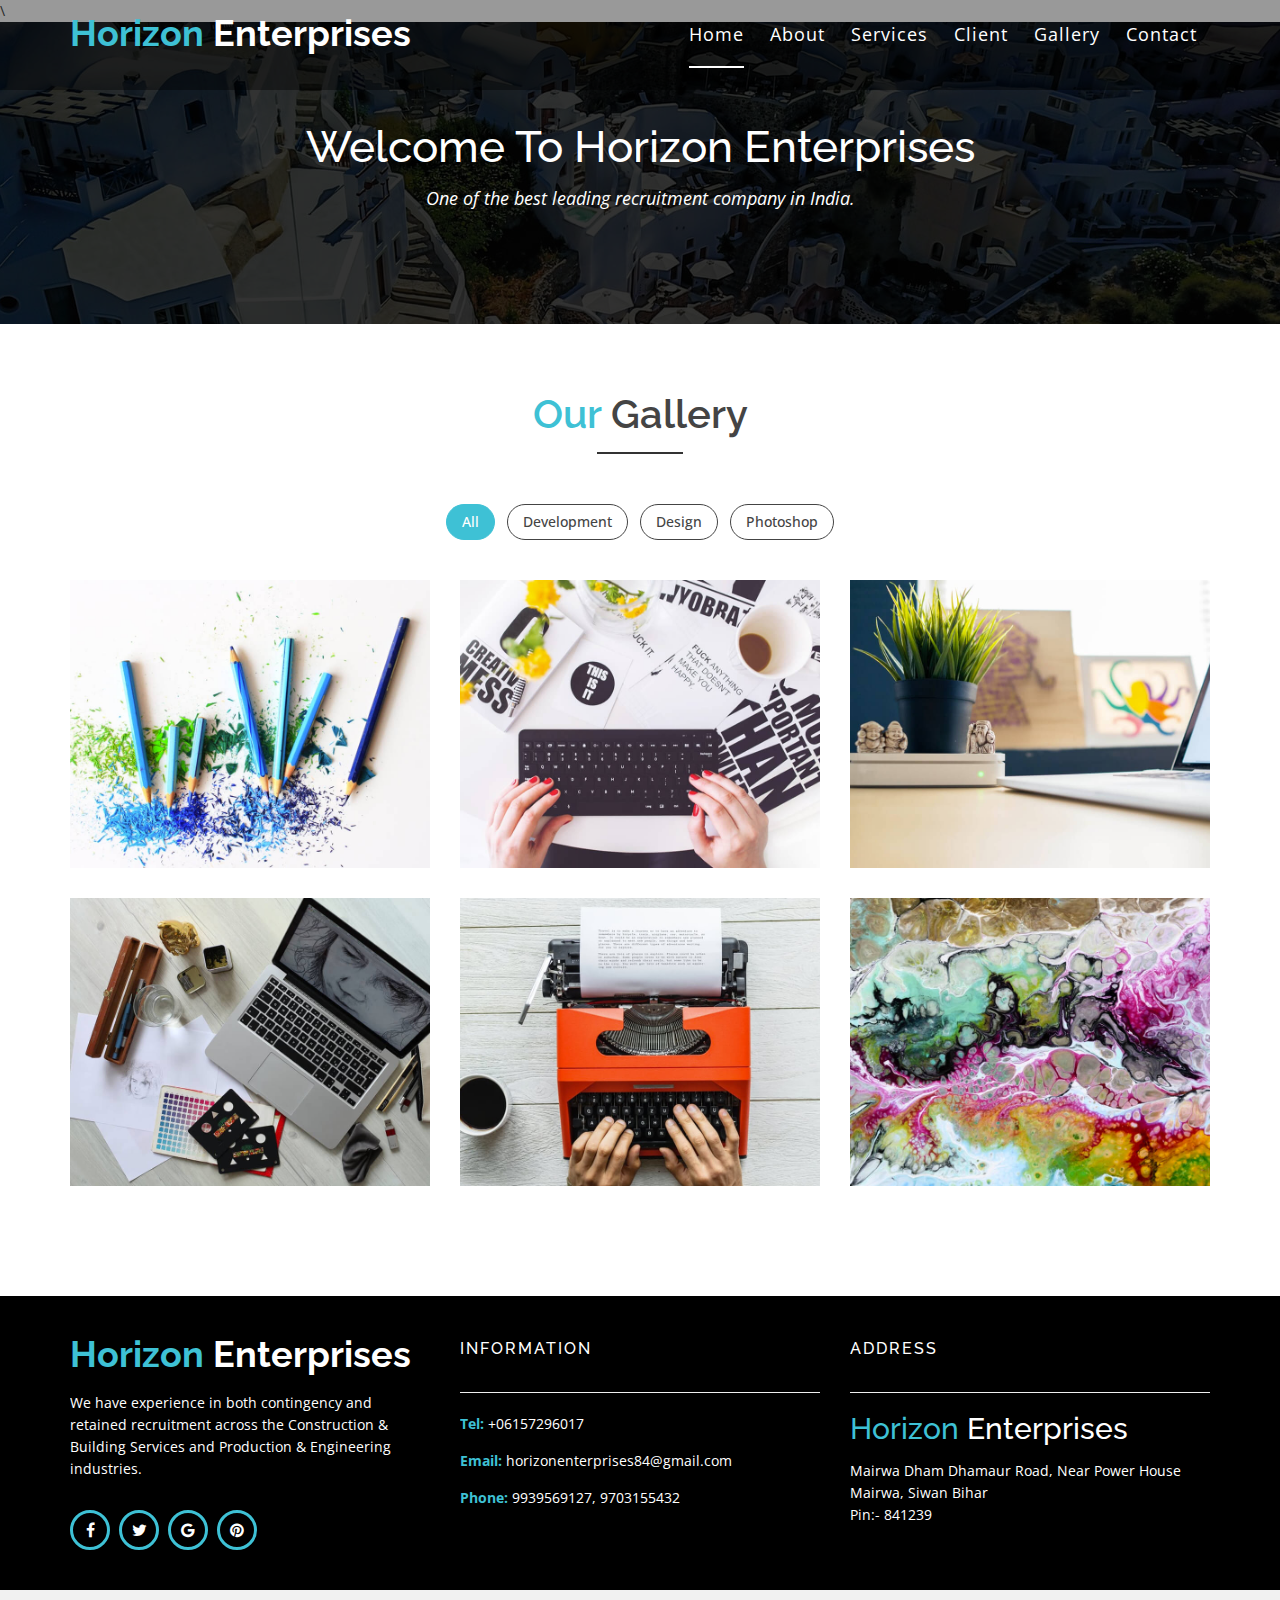
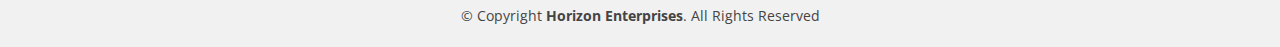
<file: Gallery.html>
<!doctype html>
<html lang="en">
<head>
  <meta charset="utf-8">
  <title>Horizon Enterprises</title>
  <meta content="width=device-width, initial-scale=1.0" name="viewport">
  <meta content="" name="recruitment across the Construction & Building Services">
  <meta content="" name="We have experience in both contingency and retained recruitment across the Construction & Building Services and Production & Engineering industries.">

  <!-- Favicons -->
  <link href="img/favicon.png" rel="icon">
  <link href="img/apple-touch-icon.png" rel="apple-touch-icon">

  <!-- Google Fonts -->
  <link href="https://fonts.googleapis.com/css?family=Open+Sans:300,400,400i,600,700|Raleway:300,400,400i,500,500i,700,800,900" rel="stylesheet">

  <!-- Bootstrap CSS File -->
  <link href="lib/bootstrap/css/bootstrap.min.css" rel="stylesheet">

  <!-- Libraries CSS Files -->
  <link href="lib/nivo-slider/css/nivo-slider.css" rel="stylesheet">
  <link href="lib/owlcarousel/owl.carousel.css" rel="stylesheet">
  <link href="lib/owlcarousel/owl.transitions.css" rel="stylesheet">
  <link href="lib/font-awesome/css/font-awesome.min.css" rel="stylesheet">
  <link href="lib/animate/animate.min.css" rel="stylesheet">
  <link href="lib/venobox/venobox.css" rel="stylesheet">

  <!-- Nivo Slider Theme -->
  <link href="css/nivo-slider-theme.css" rel="stylesheet">

  <!-- Main Stylesheet File -->
  <link href="css/style.css" rel="stylesheet">

  <!-- Responsive Stylesheet File -->
  <link href="css/responsive.css" rel="stylesheet">

</head>

<body data-spy="scroll" data-target="#navbar-example">

  <div id="preloader"></div>

  <header>
    <!-- header-area start -->
    <div id="sticker" class="header-area">
      <div class="container">
        <div class="row">
          <div class="col-md-12 col-sm-12">
            <!-- Navigation -->
            <nav class="navbar navbar-default">
            <!-- slider text -->
              <div class="navbar-header">
                <button type="button" class="navbar-toggle collapsed" data-toggle="collapse" data-target=".bs-example-navbar-collapse-1" aria-expanded="false">
										<span class="sr-only"></span>
										<span class="icon-bar"></span>
										<span class="icon-bar"></span>
										<span class="icon-bar"></span>
									</button>
                <!-- slider text -->
                <a class="navbar-brand page-scroll sticky-logo" href="index.html">
                  <h1><span>Horizon </span>Enterprises</h1>

								</a>
              </div>
              <div class="collapse navbar-collapse main-menu bs-example-navbar-collapse-1" id="navbar-example">
                <ul class="nav navbar-nav navbar-right">
                  <li class="active">
                    <a class="page-scroll" href="index.html">Home</a>
                  </li>
                  <li>
                    <a class="page-scroll" href="About.html">About</a>
                  </li>
                  <li>
                    <a class="page-scroll" href="Services.html">Services</a>
                  </li>
                  <li>
                    <a class="page-scroll" href="Client.html">Client</a>
                  </li>
                  <li>
                    <a class="page-scroll" href="Gallery.html">Gallery</a>
                  </li>

                 
                  <li> 
                    <a class="page-scroll" href="Contact.html">Contact</a>
                  </li>
                </ul>
              </div>
              <!-- navbar-collapse -->
            </nav>
            <!-- END: Navigation -->
          </div>
        </div>
      </div>
    </div>
    <!-- header-area end -->
  </header>
  <!-- header end -->
\
  <!-- Start Wellcome Area -->
  <div class="wellcome-area">
    <div class="well-bg">
      <div class="test-overly"></div>
      <div class="container">
        <div class="row">
          <div class="col-md-12 col-sm-12 col-xs-12">
            <div class="wellcome-text">
              <div class="well-text text-center">
                <h2>Welcome To Horizon Enterprises</h2>
                <p>
                    One of the best leading recruitment company in India.
                </p>
               
              </div>
            </div>
          </div>
        </div>
      </div>
    </div>
  </div>
  <!-- End Wellcome Area -->

 

  <!-- Start portfolio Area -->
  <div id="portfolio" class="portfolio-area area-padding fix">
    <div class="container">
      <div class="row">
        <div class="col-lg-12 col-md-12 col-sm-12 col-xs-12">
          <div class="section-headline text-center">
            <h2><span style="color:#3EC1D5;">Our</span> Gallery</h2>
          </div>
        </div>
      </div>
      <div class="row">
        <!-- Start Portfolio -page -->
        <div class="awesome-project-1 fix">
          <div class="col-lg-12 col-md-12 col-sm-12 col-xs-12">
            <div class="awesome-menu ">
              <ul class="project-menu">
                <li>
                  <a href="#" class="active" data-filter="*">All</a>
                </li>
                <li>
                  <a href="#" data-filter=".development">Development</a>
                </li>
                <li>
                  <a href="#" data-filter=".design">Design</a>
                </li>
                <li>
                  <a href="#" data-filter=".photo">Photoshop</a>
                </li>
              </ul>
            </div>
          </div>
        </div>
        <div class="awesome-project-content">
          <!-- single-awesome-project start -->
          <div class="col-md-4 col-sm-4 col-xs-12 design development">
            <div class="single-awesome-project">
              <div class="awesome-img">
                <a href="#"><img src="img/portfolio/1.jpg" alt="" /></a>
                <div class="add-actions text-center">
                  <div class="project-dec">
                    <a class="venobox" data-gall="myGallery" href="img/portfolio/1.jpg">
                      <h4>Business City</h4>
                      <span>Web Development</span>
                    </a>
                  </div>
                </div>
              </div>
            </div>
          </div>
          <!-- single-awesome-project end -->
          <!-- single-awesome-project start -->
          <div class="col-md-4 col-sm-4 col-xs-12 photo">
            <div class="single-awesome-project">
              <div class="awesome-img">
                <a href="#"><img src="img/portfolio/2.jpg" alt="" /></a>
                <div class="add-actions text-center">
                  <div class="project-dec">
                    <a class="venobox" data-gall="myGallery" href="img/portfolio/2.jpg">
                      <h4>Blue Sea</h4>
                      <span>Photosho</span>
                    </a>
                  </div>
                </div>
              </div>
            </div>
          </div>
          <!-- single-awesome-project end -->
          <!-- single-awesome-project start -->
          <div class="col-md-4 col-sm-4 col-xs-12 design">
            <div class="single-awesome-project">
              <div class="awesome-img">
                <a href="#"><img src="img/portfolio/3.jpg" alt="" /></a>
                <div class="add-actions text-center">
                  <div class="project-dec">
                    <a class="venobox" data-gall="myGallery" href="img/portfolio/3.jpg">
                      <h4>Beautiful Nature</h4>
                      <span>Web Design</span>
                    </a>
                  </div>
                </div>
              </div>
            </div>
          </div>
          <!-- single-awesome-project end -->
          <!-- single-awesome-project start -->
          <div class="col-md-4 col-sm-4 col-xs-12 photo development">
            <div class="single-awesome-project">
              <div class="awesome-img">
                <a href="#"><img src="img/portfolio/4.jpg" alt="" /></a>
                <div class="add-actions text-center">
                  <div class="project-dec">
                    <a class="venobox" data-gall="myGallery" href="img/portfolio/4.jpg">
                      <h4>Creative Team</h4>
                      <span>Web design</span>
                    </a>
                  </div>
                </div>
              </div>
            </div>
          </div>
          <!-- single-awesome-project end -->
          <!-- single-awesome-project start -->
          <div class="col-md-4 col-sm-4 col-xs-12 development">
            <div class="single-awesome-project">
              <div class="awesome-img">
                <a href="#"><img src="img/portfolio/5.jpg" alt="" /></a>
                <div class="add-actions text-center text-center">
                  <div class="project-dec">
                    <a class="venobox" data-gall="myGallery" href="img/portfolio/5.jpg">
                      <h4>Beautiful Flower</h4>
                      <span>Web Development</span>
                    </a>
                  </div>
                </div>
              </div>
            </div>
          </div>
          <!-- single-awesome-project end -->
          <!-- single-awesome-project start -->
          <div class="col-md-4 col-sm-4 col-xs-12 design photo">
            <div class="single-awesome-project">
              <div class="awesome-img">
                <a href="#"><img src="img/portfolio/6.jpg" alt="" /></a>
                <div class="add-actions text-center">
                  <div class="project-dec">
                    <a class="venobox" data-gall="myGallery" href="img/portfolio/6.jpg">
                      <h4>Night Hill</h4>
                      <span>Photoshop</span>
                    </a>
                  </div>
                </div>
              </div>
            </div>
          </div>
          <!-- single-awesome-project end -->
        </div>
      </div>
    </div>
  </div>
  <!-- awesome-portfolio end -->


 


  <!-- Start Footer bottom Area -->
  <footer>
    <div class="footer-area">
      <div class="container">
        <div class="row">
          <div class="col-md-4 col-sm-4 col-xs-12">
            <div class="footer-content">
              <div class="footer-head">
                <div class="footer-logo">
                  <h2><span>Horizon </span>Enterprises</h2>
                </div>

                <p>We have experience in both contingency and retained recruitment across the Construction & Building Services and Production & Engineering industries.</p>
                <div class="footer-icons">
                  <ul>
                    <li>
                      <a href="#"><i class="fa fa-facebook"></i></a>
                    </li>
                    <li>
                      <a href="#"><i class="fa fa-twitter"></i></a>
                    </li>
                    <li>
                      <a href="#"><i class="fa fa-google"></i></a>
                    </li>
                    <li>
                      <a href="#"><i class="fa fa-pinterest"></i></a>
                    </li>
                  </ul>
                </div>
              </div>
            </div>
          </div>
          <!-- end single footer -->
          <div class="col-md-4 col-sm-4 col-xs-12">
            <div class="footer-content">
              <div class="footer-head">
                <h4>Information</h4>
                <hr>
                <p>
                  
                </p>
                <div class="footer-contacts">
                  <p><span>Tel: </span>+06157296017</p>
                  <p><span>Email: </span>horizonenterprises84@gmail.com</p>
                  <p><span>Phone: </span> 9939569127, 9703155432</p>
                </div>
              </div>
            </div>
          </div>
          <!-- end single footer -->
          <div class="col-md-4 col-sm-4 col-xs-12">
            <div class="footer-content">
              <div class="footer-head">
                <h4>Address</h4>
               <hr>
                <div class="foot-add">
                  <p>
                    <h3><span style="color: #3EC1D5;">Horizon </span>Enterprises</h3>
                     <span style="color: #fff;">Mairwa Dham Dhamaur Road, Near Power House Mairwa, Siwan Bihar <br>Pin:- 841239 </span>

                  </p> 
                </div>
              </div>
            </div>
          </div>
        </div>
      </div>
    </div>
    <div class="footer-area-bottom">
      <div class="container">
        <div class="row">
          <div class="col-md-12 col-sm-12 col-xs-12">
            <div class="copyright text-center">
              <p>
                &copy; Copyright <strong>Horizon Enterprises</strong>. All Rights Reserved
              </p>
            </div>
            <div class="credits">
              <!--
                All the links in the footer should remain intact.
                You can delete the links only if you purchased the pro version.
                Licensing information: https://bootstrapmade.com/license/
                Purchase the pro version with working PHP/AJAX contact form: https://bootstrapmade.com/buy/?theme=eBusiness
              -->
            
            </div>
          </div>
        </div>
      </div>
    </div>
  </footer>

  <a href="#" class="back-to-top"><i class="fa fa-chevron-up"></i></a>

  <!-- JavaScript Libraries -->
  <script src="lib/jquery/jquery.min.js"></script>
  <script src="lib/bootstrap/js/bootstrap.min.js"></script>
  <script src="lib/owlcarousel/owl.carousel.min.js"></script>
  <script src="lib/venobox/venobox.min.js"></script>
  <script src="lib/knob/jquery.knob.js"></script>
  <script src="lib/wow/wow.min.js"></script>
  <script src="lib/parallax/parallax.js"></script>
  <script src="lib/easing/easing.min.js"></script>
  <script src="lib/nivo-slider/js/jquery.nivo.slider.js" type="text/javascript"></script>
  <script src="lib/appear/jquery.appear.js"></script>
  <script src="lib/isotope/isotope.pkgd.min.js"></script>

  <!-- Contact Form JavaScript File -->
  <script src="contactform/contactform.js"></script>

  <script src="js/main.js"></script>
</body>

</html>
</file>
<file: lib/venobox/venobox.css>
/* ------ venobox.css --------*/
.vbox-overlay *, .vbox-overlay *:before, .vbox-overlay *:after{
    -webkit-backface-visibility: hidden;
    -webkit-box-sizing:border-box;
    -moz-box-sizing:border-box;
    box-sizing:border-box;

}
.vbox-overlay{
    display: -webkit-flex;
    display: flex;
    -webkit-flex-direction: column;
    flex-direction: column;
    -webkit-justify-content: center;
    justify-content: center;
    -webkit-align-items: center;
    align-items: center;
    position: fixed;
    left: 0;
    top: 0;
    bottom: 0;
    right: 0;
    z-index: 1040;
    -webkit-transform:translateZ(1000px);
    transform: translateZ(1000px);
    transform-style: preserve-3d;
}

/* ----- navigation ----- */
.vbox-title{
    width: 100%;
    height: 40px;
    float: left;
    text-align: center;
    line-height: 28px;
    font-size: 12px;
    padding: 6px 40px;
    overflow: hidden;
    position: fixed;
    display: none;
    left: 0;
    z-index: 1050;
}
.vbox-close{
    cursor: pointer;
    position: fixed;
    top: -1px;
    right: 0;
    width: 50px;
    height: 40px;
    padding: 6px;
    display: block;
    background-position:10px center;
    overflow: hidden;
    font-size: 24px;
    line-height: 1;
    text-align: center;
    z-index: 1050;
}
.vbox-num{
    cursor: pointer;
    position: fixed;
    left: 0;
    height: 40px;
    display: block;
    overflow: hidden;
    line-height: 28px;
    font-size: 12px;
    padding: 6px 10px;
    display: none;
    z-index: 1050;
}
/* ----- navigation ARROWS ----- */
.vbox-next, .vbox-prev{
    position: fixed;
    top: 50%;
    margin-top: -15px;
    overflow: hidden;
    cursor: pointer;
    display: block;
    width: 45px;
    height: 45px;
    z-index: 1050;
}
.vbox-next span, .vbox-prev span{
    position: relative;
    width: 20px;
    height: 20px;
    border: 2px solid transparent;
    border-top-color: #B6B6B6;
    border-right-color: #B6B6B6;
    text-indent: -100px;
    position: absolute;
    top: 8px;
    display: block;
}
.vbox-prev{
    left: 15px;
}
.vbox-next{
    right: 15px;
}
.vbox-prev span{
    left: 10px;
    -ms-transform: rotate(-135deg);
    -webkit-transform: rotate(-135deg);
    transform: rotate(-135deg);
}
.vbox-next span{
    -ms-transform: rotate(45deg);
    -webkit-transform: rotate(45deg);
    transform: rotate(45deg);
    right: 10px;
}
/* ------- inline window ------ */
.vbox-inline{
    width: 420px;
    height: 315px;
    height: 70vh;
    padding: 10px;
    background: #fff;
    margin: 0 auto;
    overflow: auto;
    text-align: left;
}
/* ------- Video & iFrames window ------ */
.venoframe{
    max-width: 100%;
    width: 100%;
    border: none;
    width: 100%;
    height: 260px;
    height: 70vh;
}
.venoframe.vbvid{
    height: 260px;
}
@media (min-width: 768px) {
    .venoframe, .vbox-inline{
        width: 90%;
        height: 360px;
        height: 70vh;
    }
    .venoframe.vbvid{
        width: 640px;
        height: 360px;
    }
}
@media (min-width: 992px) {
    .venoframe, .vbox-inline{
        max-width: 1200px;
        width: 80%;
        height: 540px;
        height: 70vh;
    }
    .venoframe.vbvid{
        width: 960px;
        height: 540px;
    }
}
/*
Please do NOT edit this part!
or at least read this note: http://i.imgur.com/7C0ws9e.gif
*/
.vbox-open{
    overflow: hidden;
}
.vbox-container{
    position: absolute;
    left: 0;
    right: 0;
    top: 0;
    bottom: 0;
    overflow-x: hidden;
    overflow-y: scroll;
    overflow-scrolling: touch;
    -webkit-overflow-scrolling: touch;
    z-index: 20;
    max-height: 100%;

}

.vbox-content{
    text-align: center;
    float: left;
    width: 100%;
    position: relative;
    overflow: hidden;
    padding: 20px 10px;
}
.vbox-container img{
    max-width: 100%;
    height: auto;
}
.figlio{
    box-shadow: 0 0 12px rgba(0,0,0,0.19), 0 6px 6px rgba(0,0,0,0.23);
    max-width: 100%;
    text-align: initial;
}
img.figlio{
    -webkit-user-select: none;
-khtml-user-select: none;
-moz-user-select: none;
-o-user-select: none;
user-select: none;
}
.vbox-content.swipe-left{
    margin-left: -200px !important;
}
.vbox-content.swipe-right{
    margin-left: 200px !important;
}
.animated{
    webkit-transition: margin 300ms ease-out;
    transition: margin 300ms ease-out;
}
.animate-in{
    opacity: 1;
}
.animate-out{
    opacity: 0;
}
/* ---------- preloader ----------
 * SPINKIT
 * http://tobiasahlin.com/spinkit/
-------------------------------- */
.sk-double-bounce,.sk-rotating-plane{width:40px;height:40px;margin:40px auto}.sk-rotating-plane{background-color:#333;-webkit-animation:sk-rotatePlane 1.2s infinite ease-in-out;animation:sk-rotatePlane 1.2s infinite ease-in-out}@-webkit-keyframes sk-rotatePlane{0%{-webkit-transform:perspective(120px) rotateX(0) rotateY(0);transform:perspective(120px) rotateX(0) rotateY(0)}50%{-webkit-transform:perspective(120px) rotateX(-180.1deg) rotateY(0);transform:perspective(120px) rotateX(-180.1deg) rotateY(0)}100%{-webkit-transform:perspective(120px) rotateX(-180deg) rotateY(-179.9deg);transform:perspective(120px) rotateX(-180deg) rotateY(-179.9deg)}}@keyframes sk-rotatePlane{0%{-webkit-transform:perspective(120px) rotateX(0) rotateY(0);transform:perspective(120px) rotateX(0) rotateY(0)}50%{-webkit-transform:perspective(120px) rotateX(-180.1deg) rotateY(0);transform:perspective(120px) rotateX(-180.1deg) rotateY(0)}100%{-webkit-transform:perspective(120px) rotateX(-180deg) rotateY(-179.9deg);transform:perspective(120px) rotateX(-180deg) rotateY(-179.9deg)}}.sk-double-bounce{position:relative}.sk-double-bounce .sk-child{width:100%;height:100%;border-radius:50%;background-color:#333;opacity:.6;position:absolute;top:0;left:0;-webkit-animation:sk-doubleBounce 2s infinite ease-in-out;animation:sk-doubleBounce 2s infinite ease-in-out}.sk-chasing-dots .sk-child,.sk-spinner-pulse,.sk-three-bounce .sk-child{background-color:#333;border-radius:100%}.sk-double-bounce .sk-double-bounce2{-webkit-animation-delay:-1s;animation-delay:-1s}@-webkit-keyframes sk-doubleBounce{0%,100%{-webkit-transform:scale(0);transform:scale(0)}50%{-webkit-transform:scale(1);transform:scale(1)}}@keyframes sk-doubleBounce{0%,100%{-webkit-transform:scale(0);transform:scale(0)}50%{-webkit-transform:scale(1);transform:scale(1)}}.sk-wave{margin:40px auto;width:50px;height:40px;text-align:center;font-size:10px}.sk-wave .sk-rect{background-color:#333;height:100%;width:6px;display:inline-block;-webkit-animation:sk-waveStretchDelay 1.2s infinite ease-in-out;animation:sk-waveStretchDelay 1.2s infinite ease-in-out}.sk-wave .sk-rect1{-webkit-animation-delay:-1.2s;animation-delay:-1.2s}.sk-wave .sk-rect2{-webkit-animation-delay:-1.1s;animation-delay:-1.1s}.sk-wave .sk-rect3{-webkit-animation-delay:-1s;animation-delay:-1s}.sk-wave .sk-rect4{-webkit-animation-delay:-.9s;animation-delay:-.9s}.sk-wave .sk-rect5{-webkit-animation-delay:-.8s;animation-delay:-.8s}@-webkit-keyframes sk-waveStretchDelay{0%,100%,40%{-webkit-transform:scaleY(.4);transform:scaleY(.4)}20%{-webkit-transform:scaleY(1);transform:scaleY(1)}}@keyframes sk-waveStretchDelay{0%,100%,40%{-webkit-transform:scaleY(.4);transform:scaleY(.4)}20%{-webkit-transform:scaleY(1);transform:scaleY(1)}}.sk-wandering-cubes{margin:40px auto;width:40px;height:40px;position:relative}.sk-wandering-cubes .sk-cube{background-color:#333;width:10px;height:10px;position:absolute;top:0;left:0;-webkit-animation:sk-wanderingCube 1.8s ease-in-out -1.8s infinite both;animation:sk-wanderingCube 1.8s ease-in-out -1.8s infinite both}.sk-chasing-dots,.sk-spinner-pulse{width:40px;height:40px;margin:40px auto}.sk-wandering-cubes .sk-cube2{-webkit-animation-delay:-.9s;animation-delay:-.9s}@-webkit-keyframes sk-wanderingCube{0%{-webkit-transform:rotate(0);transform:rotate(0)}25%{-webkit-transform:translateX(30px) rotate(-90deg) scale(.5);transform:translateX(30px) rotate(-90deg) scale(.5)}50%{-webkit-transform:translateX(30px) translateY(30px) rotate(-179deg);transform:translateX(30px) translateY(30px) rotate(-179deg)}50.1%{-webkit-transform:translateX(30px) translateY(30px) rotate(-180deg);transform:translateX(30px) translateY(30px) rotate(-180deg)}75%{-webkit-transform:translateX(0) translateY(30px) rotate(-270deg) scale(.5);transform:translateX(0) translateY(30px) rotate(-270deg) scale(.5)}100%{-webkit-transform:rotate(-360deg);transform:rotate(-360deg)}}@keyframes sk-wanderingCube{0%{-webkit-transform:rotate(0);transform:rotate(0)}25%{-webkit-transform:translateX(30px) rotate(-90deg) scale(.5);transform:translateX(30px) rotate(-90deg) scale(.5)}50%{-webkit-transform:translateX(30px) translateY(30px) rotate(-179deg);transform:translateX(30px) translateY(30px) rotate(-179deg)}50.1%{-webkit-transform:translateX(30px) translateY(30px) rotate(-180deg);transform:translateX(30px) translateY(30px) rotate(-180deg)}75%{-webkit-transform:translateX(0) translateY(30px) rotate(-270deg) scale(.5);transform:translateX(0) translateY(30px) rotate(-270deg) scale(.5)}100%{-webkit-transform:rotate(-360deg);transform:rotate(-360deg)}}.sk-spinner-pulse{-webkit-animation:sk-pulseScaleOut 1s infinite ease-in-out;animation:sk-pulseScaleOut 1s infinite ease-in-out}@-webkit-keyframes sk-pulseScaleOut{0%{-webkit-transform:scale(0);transform:scale(0)}100%{-webkit-transform:scale(1);transform:scale(1);opacity:0}}@keyframes sk-pulseScaleOut{0%{-webkit-transform:scale(0);transform:scale(0)}100%{-webkit-transform:scale(1);transform:scale(1);opacity:0}}.sk-chasing-dots{position:relative;text-align:center;-webkit-animation:sk-chasingDotsRotate 2s infinite linear;animation:sk-chasingDotsRotate 2s infinite linear}.sk-chasing-dots .sk-child{width:60%;height:60%;display:inline-block;position:absolute;top:0;-webkit-animation:sk-chasingDotsBounce 2s infinite ease-in-out;animation:sk-chasingDotsBounce 2s infinite ease-in-out}.sk-chasing-dots .sk-dot2{top:auto;bottom:0;-webkit-animation-delay:-1s;animation-delay:-1s}@-webkit-keyframes sk-chasingDotsRotate{100%{-webkit-transform:rotate(360deg);transform:rotate(360deg)}}@keyframes sk-chasingDotsRotate{100%{-webkit-transform:rotate(360deg);transform:rotate(360deg)}}@-webkit-keyframes sk-chasingDotsBounce{0%,100%{-webkit-transform:scale(0);transform:scale(0)}50%{-webkit-transform:scale(1);transform:scale(1)}}@keyframes sk-chasingDotsBounce{0%,100%{-webkit-transform:scale(0);transform:scale(0)}50%{-webkit-transform:scale(1);transform:scale(1)}}.sk-three-bounce{margin:40px auto;width:80px;text-align:center}.sk-three-bounce .sk-child{width:20px;height:20px;display:inline-block;-webkit-animation:sk-three-bounce 1.4s ease-in-out 0s infinite both;animation:sk-three-bounce 1.4s ease-in-out 0s infinite both}.sk-circle .sk-child:before,.sk-fading-circle .sk-circle:before{display:block;border-radius:100%;content:'';background-color:#333}.sk-three-bounce .sk-bounce1{-webkit-animation-delay:-.32s;animation-delay:-.32s}.sk-three-bounce .sk-bounce2{-webkit-animation-delay:-.16s;animation-delay:-.16s}@-webkit-keyframes sk-three-bounce{0%,100%,80%{-webkit-transform:scale(0);transform:scale(0)}40%{-webkit-transform:scale(1);transform:scale(1)}}@keyframes sk-three-bounce{0%,100%,80%{-webkit-transform:scale(0);transform:scale(0)}40%{-webkit-transform:scale(1);transform:scale(1)}}.sk-circle{margin:40px auto;width:40px;height:40px;position:relative}.sk-circle .sk-child{width:100%;height:100%;position:absolute;left:0;top:0}.sk-circle .sk-child:before{margin:0 auto;width:15%;height:15%;-webkit-animation:sk-circleBounceDelay 1.2s infinite ease-in-out both;animation:sk-circleBounceDelay 1.2s infinite ease-in-out both}.sk-circle .sk-circle2{-webkit-transform:rotate(30deg);-ms-transform:rotate(30deg);transform:rotate(30deg)}.sk-circle .sk-circle3{-webkit-transform:rotate(60deg);-ms-transform:rotate(60deg);transform:rotate(60deg)}.sk-circle .sk-circle4{-webkit-transform:rotate(90deg);-ms-transform:rotate(90deg);transform:rotate(90deg)}.sk-circle .sk-circle5{-webkit-transform:rotate(120deg);-ms-transform:rotate(120deg);transform:rotate(120deg)}.sk-circle .sk-circle6{-webkit-transform:rotate(150deg);-ms-transform:rotate(150deg);transform:rotate(150deg)}.sk-circle .sk-circle7{-webkit-transform:rotate(180deg);-ms-transform:rotate(180deg);transform:rotate(180deg)}.sk-circle .sk-circle8{-webkit-transform:rotate(210deg);-ms-transform:rotate(210deg);transform:rotate(210deg)}.sk-circle .sk-circle9{-webkit-transform:rotate(240deg);-ms-transform:rotate(240deg);transform:rotate(240deg)}.sk-circle .sk-circle10{-webkit-transform:rotate(270deg);-ms-transform:rotate(270deg);transform:rotate(270deg)}.sk-circle .sk-circle11{-webkit-transform:rotate(300deg);-ms-transform:rotate(300deg);transform:rotate(300deg)}.sk-circle .sk-circle12{-webkit-transform:rotate(330deg);-ms-transform:rotate(330deg);transform:rotate(330deg)}.sk-circle .sk-circle2:before{-webkit-animation-delay:-1.1s;animation-delay:-1.1s}.sk-circle .sk-circle3:before{-webkit-animation-delay:-1s;animation-delay:-1s}.sk-circle .sk-circle4:before{-webkit-animation-delay:-.9s;animation-delay:-.9s}.sk-circle .sk-circle5:before{-webkit-animation-delay:-.8s;animation-delay:-.8s}.sk-circle .sk-circle6:before{-webkit-animation-delay:-.7s;animation-delay:-.7s}.sk-circle .sk-circle7:before{-webkit-animation-delay:-.6s;animation-delay:-.6s}.sk-circle .sk-circle8:before{-webkit-animation-delay:-.5s;animation-delay:-.5s}.sk-circle .sk-circle9:before{-webkit-animation-delay:-.4s;animation-delay:-.4s}.sk-circle .sk-circle10:before{-webkit-animation-delay:-.3s;animation-delay:-.3s}.sk-circle .sk-circle11:before{-webkit-animation-delay:-.2s;animation-delay:-.2s}.sk-circle .sk-circle12:before{-webkit-animation-delay:-.1s;animation-delay:-.1s}@-webkit-keyframes sk-circleBounceDelay{0%,100%,80%{-webkit-transform:scale(0);transform:scale(0)}40%{-webkit-transform:scale(1);transform:scale(1)}}@keyframes sk-circleBounceDelay{0%,100%,80%{-webkit-transform:scale(0);transform:scale(0)}40%{-webkit-transform:scale(1);transform:scale(1)}}.sk-cube-grid{width:40px;height:40px;margin:40px auto}.sk-cube-grid .sk-cube{width:33.33%;height:33.33%;background-color:#333;float:left;-webkit-animation:sk-cubeGridScaleDelay 1.3s infinite ease-in-out;animation:sk-cubeGridScaleDelay 1.3s infinite ease-in-out}.sk-cube-grid .sk-cube1{-webkit-animation-delay:.2s;animation-delay:.2s}.sk-cube-grid .sk-cube2{-webkit-animation-delay:.3s;animation-delay:.3s}.sk-cube-grid .sk-cube3{-webkit-animation-delay:.4s;animation-delay:.4s}.sk-cube-grid .sk-cube4{-webkit-animation-delay:.1s;animation-delay:.1s}.sk-cube-grid .sk-cube5{-webkit-animation-delay:.2s;animation-delay:.2s}.sk-cube-grid .sk-cube6{-webkit-animation-delay:.3s;animation-delay:.3s}.sk-cube-grid .sk-cube7{-webkit-animation-delay:0ms;animation-delay:0ms}.sk-cube-grid .sk-cube8{-webkit-animation-delay:.1s;animation-delay:.1s}.sk-cube-grid .sk-cube9{-webkit-animation-delay:.2s;animation-delay:.2s}@-webkit-keyframes sk-cubeGridScaleDelay{0%,100%,70%{-webkit-transform:scale3D(1,1,1);transform:scale3D(1,1,1)}35%{-webkit-transform:scale3D(0,0,1);transform:scale3D(0,0,1)}}@keyframes sk-cubeGridScaleDelay{0%,100%,70%{-webkit-transform:scale3D(1,1,1);transform:scale3D(1,1,1)}35%{-webkit-transform:scale3D(0,0,1);transform:scale3D(0,0,1)}}.sk-fading-circle{margin:40px auto;width:40px;height:40px;position:relative}.sk-fading-circle .sk-circle{width:100%;height:100%;position:absolute;left:0;top:0}.sk-fading-circle .sk-circle:before{margin:0 auto;width:15%;height:15%;-webkit-animation:sk-circleFadeDelay 1.2s infinite ease-in-out both;animation:sk-circleFadeDelay 1.2s infinite ease-in-out both}.sk-fading-circle .sk-circle2{-webkit-transform:rotate(30deg);-ms-transform:rotate(30deg);transform:rotate(30deg)}.sk-fading-circle .sk-circle3{-webkit-transform:rotate(60deg);-ms-transform:rotate(60deg);transform:rotate(60deg)}.sk-fading-circle .sk-circle4{-webkit-transform:rotate(90deg);-ms-transform:rotate(90deg);transform:rotate(90deg)}.sk-fading-circle .sk-circle5{-webkit-transform:rotate(120deg);-ms-transform:rotate(120deg);transform:rotate(120deg)}.sk-fading-circle .sk-circle6{-webkit-transform:rotate(150deg);-ms-transform:rotate(150deg);transform:rotate(150deg)}.sk-fading-circle .sk-circle7{-webkit-transform:rotate(180deg);-ms-transform:rotate(180deg);transform:rotate(180deg)}.sk-fading-circle .sk-circle8{-webkit-transform:rotate(210deg);-ms-transform:rotate(210deg);transform:rotate(210deg)}.sk-fading-circle .sk-circle9{-webkit-transform:rotate(240deg);-ms-transform:rotate(240deg);transform:rotate(240deg)}.sk-fading-circle .sk-circle10{-webkit-transform:rotate(270deg);-ms-transform:rotate(270deg);transform:rotate(270deg)}.sk-fading-circle .sk-circle11{-webkit-transform:rotate(300deg);-ms-transform:rotate(300deg);transform:rotate(300deg)}.sk-fading-circle .sk-circle12{-webkit-transform:rotate(330deg);-ms-transform:rotate(330deg);transform:rotate(330deg)}.sk-fading-circle .sk-circle2:before{-webkit-animation-delay:-1.1s;animation-delay:-1.1s}.sk-fading-circle .sk-circle3:before{-webkit-animation-delay:-1s;animation-delay:-1s}.sk-fading-circle .sk-circle4:before{-webkit-animation-delay:-.9s;animation-delay:-.9s}.sk-fading-circle .sk-circle5:before{-webkit-animation-delay:-.8s;animation-delay:-.8s}.sk-fading-circle .sk-circle6:before{-webkit-animation-delay:-.7s;animation-delay:-.7s}.sk-fading-circle .sk-circle7:before{-webkit-animation-delay:-.6s;animation-delay:-.6s}.sk-fading-circle .sk-circle8:before{-webkit-animation-delay:-.5s;animation-delay:-.5s}.sk-fading-circle .sk-circle9:before{-webkit-animation-delay:-.4s;animation-delay:-.4s}.sk-fading-circle .sk-circle10:before{-webkit-animation-delay:-.3s;animation-delay:-.3s}.sk-fading-circle .sk-circle11:before{-webkit-animation-delay:-.2s;animation-delay:-.2s}.sk-fading-circle .sk-circle12:before{-webkit-animation-delay:-.1s;animation-delay:-.1s}@-webkit-keyframes sk-circleFadeDelay{0%,100%,39%{opacity:0}40%{opacity:1}}@keyframes sk-circleFadeDelay{0%,100%,39%{opacity:0}40%{opacity:1}}.sk-folding-cube{margin:40px auto;width:40px;height:40px;position:relative;-webkit-transform:rotateZ(45deg);transform:rotateZ(45deg)}.sk-folding-cube .sk-cube{float:left;width:50%;height:50%;position:relative;-webkit-transform:scale(1.1);-ms-transform:scale(1.1);transform:scale(1.1)}.sk-folding-cube .sk-cube:before{content:'';position:absolute;top:0;left:0;width:100%;height:100%;background-color:#333;-webkit-animation:sk-foldCubeAngle 2.4s infinite linear both;animation:sk-foldCubeAngle 2.4s infinite linear both;-webkit-transform-origin:100% 100%;-ms-transform-origin:100% 100%;transform-origin:100% 100%}.sk-folding-cube .sk-cube2{-webkit-transform:scale(1.1) rotateZ(90deg);transform:scale(1.1) rotateZ(90deg)}.sk-folding-cube .sk-cube3{-webkit-transform:scale(1.1) rotateZ(180deg);transform:scale(1.1) rotateZ(180deg)}.sk-folding-cube .sk-cube4{-webkit-transform:scale(1.1) rotateZ(270deg);transform:scale(1.1) rotateZ(270deg)}.sk-folding-cube .sk-cube2:before{-webkit-animation-delay:.3s;animation-delay:.3s}.sk-folding-cube .sk-cube3:before{-webkit-animation-delay:.6s;animation-delay:.6s}.sk-folding-cube .sk-cube4:before{-webkit-animation-delay:.9s;animation-delay:.9s}@-webkit-keyframes sk-foldCubeAngle{0%,10%{-webkit-transform:perspective(140px) rotateX(-180deg);transform:perspective(140px) rotateX(-180deg);opacity:0}25%,75%{-webkit-transform:perspective(140px) rotateX(0);transform:perspective(140px) rotateX(0);opacity:1}100%,90%{-webkit-transform:perspective(140px) rotateY(180deg);transform:perspective(140px) rotateY(180deg);opacity:0}}@keyframes sk-foldCubeAngle{0%,10%{-webkit-transform:perspective(140px) rotateX(-180deg);transform:perspective(140px) rotateX(-180deg);opacity:0}25%,75%{-webkit-transform:perspective(140px) rotateX(0);transform:perspective(140px) rotateX(0);opacity:1}100%,90%{-webkit-transform:perspective(140px) rotateY(180deg);transform:perspective(140px) rotateY(180deg);opacity:0}}
</file>
<file: css/nivo-slider-theme.css>
.slider-area {
  color: #fff;
  position: relative;
  text-align: center;
}

.slider-content {
  padding: 180px 60px;
}

.nivo-caption::after {
  background: #444 none repeat scroll 0 0;
  content: "";
  height: 100%;
  left: 0;
  opacity: 0.5;
  position: absolute;
  top: 0;
  width: 100%;
  z-index: -1;
}

.layer-1-2 {
  margin: 20px 0;
}

.layer-1-1 h2 {
  color: #fff;
  font-size: 32px;
  font-weight: 700;
}

.layer-1-2 h1 {
  color: #fff;
  font-size: 50px;
  font-weight: 700;
  line-height: 60px;
}

.layer-1-3 {
  margin: 50px 0 0;
}

.layer-1-3 a.ready-btn {
  border: 1px solid #fff;
  border-radius: 30px;
  color: #fff;
  cursor: pointer;
  display: inline-block;
  font-size: 17px;
  font-weight: 600;
  margin-top: 30px;
  padding: 10px 20px;
  text-align: center;
  text-transform: uppercase;
  transition: all 0.4s ease 0s;
  z-index: 222;
}

.layer-1-3 a.ready-btn:hover {
  color: #fff;
  background: #3EC1D5;
  border: 1px solid #3EC1D5;
  text-decoration: none;
}

.ready-btn.right-btn {
  margin-right: 15px;
  background: #3EC1D5;
  border: 1px solid #3EC1D5 !important;
}

.ready-btn.right-btn:hover {
  background: transparent !important;
  border: 1px solid #fff !important;
}

.nivo-controlNav {
  bottom: 0;
  left: 0;
  position: absolute;
  right: 0;
  z-index: 8;
}

.nivo-directionNav {
  display: block;
}

.nivo-controlNav a {
  background: transparent none repeat scroll 0 0;
  border: 2px solid #fff;
  box-shadow: none;
  display: inline-block;
  font-size: 0;
  height: 2px;
  margin: 5px 3px;
  opacity: 1;
  text-align: center;
  text-indent: inherit;
  vertical-align: top;
  width: 20px;
}

.nivo-controlNav a:hover, .nivo-controlNav a.active {
  background: #fff none repeat scroll 0 0;
  border-color: #3EC1D5;
  -moz-transform: rotate(180deg);
  -webkit-transform: rotate(180deg);
  -o-transform: rotate(180deg);
  -ms-transform: rotate(180deg);
}

/* Normal desktop :992px. */

@media (min-width: 1400px) and (max-width:1920px) {
  .slider-content {
    padding: 340px 0;
  }
}

/* Normal desktop :992px. */

@media (min-width: 992px) and (max-width: 1169px) {
  .slider-content {
    padding: 144px 0;
  }
}

/* Tablet desktop :768px. */

@media (min-width: 768px) and (max-width: 991px) {
  .slider-content {
    padding: 93px 0;
  }
  .layer-1-2 h1 {
    font-size: 22px;
    line-height: 24px;
  }
  .layer-1-3 a.ready-btn {
    font-size: 14px;
    margin-top: 20px;
    padding: 10px 20px;
  }
}

@media (max-width: 767px) {
  .nivo-directionNav {
    display: none;
  }
  .slider-content {
    padding: 46px 0px;
  }
  .layer-1-2 {
    margin: 10px 0;
  }
  .layer-1-1 h2 {
    font-size: 14px;
    line-height: 16px;
  }
  .layer-1-2 h1 {
    font-size: 14px;
    line-height: 16px;
  }
  .layer-1-3 a.ready-btn {
    font-size: 12px;
    margin-top: 10px;
    padding: 8px 10px;
  }
  .layer-1-3 {
    margin: 10px 0 0;
  }
  .nivo-controlNav {
    bottom: -8px;
  }
}

@media only screen and (min-width: 480px) and (max-width: 767px) {
  .slider-content {
    padding: 70px 0px;
  }
  .layer-1-1 h2, .layer-1-2 h1 {
    font-size: 24px;
    line-height: 30px;
  }
}

/* -------------------------------------
preview-1
---------------------------------------- */

.preview-1 .nivoSlider {
  position: relative;
  background: url(../lib/nivo-slider/img/loading.gif) no-repeat 50% 50%;
}

.preview-1 .nivoSlider img {
  position: absolute;
  top: 0px;
  left: 0px;
  display: none;
}

.preview-1 .nivoSlider a {
  border: 0;
  display: block;
}

.preview-1 .nivo-controlNav {
  text-align: center;
  padding: 20px 0;
}

.preview-1 .nivo-controlNav a {
  display: inline-block;
  width: 22px;
  height: 22px;
  background: url(../lib/nivo-slider/img/bullets.png) no-repeat;
  text-indent: -9999px;
  border: 0;
  margin: 0 2px;
}

.preview-1 .nivo-controlNav a.active {
  background-position: 0 -22px;
}

.preview-1 .nivo-directionNav a {
  display: block;
  width: 30px;
  height: 30px;
  background: url(../lib/nivo-slider/img/arrows.png) no-repeat;
  text-indent: -9999px;
  border: 0;
  opacity: 0;
  -webkit-transition: all 200ms ease-in-out;
  -moz-transition: all 200ms ease-in-out;
  -o-transition: all 200ms ease-in-out;
  transition: all 200ms ease-in-out;
}

.preview-1:hover .nivo-directionNav a {
  opacity: 1;
}

.nivo-prevNav {
  left: 15px;
}

.nivo-nextNav {
  right: 15px;
}

.preview-1 a.nivo-nextNav {
  background-position: -30px 0;
}


.preview-1 .nivo-caption {
  font-family: Helvetica, Arial, sans-serif;
}

.preview-1 .nivo-caption a {
  color: #fff;
  border-bottom: 1px dotted #fff;
}

.preview-1 .nivo-caption a:hover {
  color: #fff;
}

.preview-1 .nivo-controlNav.nivo-thumbs-enabled {
  width: 100%;
}

.preview-1 .nivo-controlNav.nivo-thumbs-enabled a {
  width: auto;
  height: auto;
  background: none;
  margin-bottom: 5px;
}

.preview-1 .nivo-controlNav.nivo-thumbs-enabled img {
  display: block;
  width: 120px;
  height: auto;
}

.preview-1 .nivo-controlNav {
  position: relative;
  z-index: 99999;
  bottom: 68px;
}

.preview-1 .nivo-controlNav a {
  border: 5px solid #fff;
  display: inline-block;
  height: 18px;
  margin: 0 5px;
  text-indent: -9999px;
  width: 18px;
  line-height: 8px;
  background: #3c3c3c;
  cursor: pointer;
  position: relative;
  z-index: 9;
  border-radius: 100%;
  opacity: 0;
  z-index: -999;
}

.preview-1:hover .nivo-controlNav a {
  opacity: 1;
  z-index: 999999;
}

.preview-1 .nivo-controlNav a:hover, .preview-1 .nivo-controlNav a.active {
  background: #000;
  cursor: pointer;
}

/* -------------------------------------
preview-2
---------------------------------------- */

.preview-2 .nivoSlider:hover .nivo-directionNav a.nivo-prevNav {
  left: 50px;
}

.preview-2 .nivoSlider:hover .nivo-directionNav a.nivo-nextNav {
  right: 50px;
}

.preview-2 .nivoSlider .nivo-directionNav a.nivo-prevNav {
  font-size: 0;
}

.preview-2 .nivoSlider .nivo-directionNav a.nivo-nextNav {
  font-size: 0;
}

.preview-2 .nivo-directionNav a.nivo-prevNav::before {
  background: rgba(0, 0, 0, 0) none repeat scroll 0 0;
  color: #ffffff;
  content: "";
  cursor: pointer;
  font: 300 50px/50px FontAwesome;
  position: absolute;
  text-align: center;
  top: 50%;
  transition: all 300ms ease-in 0s;
  z-index: 9;
  font-weight: 100;
  left: 0px;
  width: 50px;
  border: 1px solid #fff;
  border-radius: 50%;
  font-size: 30px;
}

.preview-2 .nivo-directionNav a.nivo-nextNav:hover:before, .preview-2 .nivo-directionNav a.nivo-prevNav:hover:before {
  border-color: #3EC1D5;
  color: #fff;
  background: #3EC1D5;
}

.preview-2 .nivo-directionNav a.nivo-nextNav::before {
  background: rgba(0, 0, 0, 0) none repeat scroll 0 0;
  border: 1px solid #fff;
  border-radius: 50%;
  color: #ffffff;
  content: "";
  cursor: pointer;
  font: 100 30px/50px FontAwesome;
  height: 50px;
  position: absolute;
  right: 0px;
  text-align: center;
  top: 50%;
  transition: all 300ms ease-in 0s;
  width: 50px;
  z-index: 9;
  font-size: 30px;
}

.niceties.preview-2 {
  position: relative;
  height: 100%;
}
</file>
<file: css/style.css>
/*-----------------------------------------------------------------------------------
   CSS INDEX
  ===================

  1. Theme Default CSS (body, link color, section etc)
  2. Header Area
   2.1 Stick menu Area
  3. About Area
  4.Services Area
  5.Skill Area
  6.Faq Area
  7.Wellcome Area
  8.Team Area
  9.Review Area
  10.Portfolio Area
  11. Pricing Table
  12. Testimonials area
  13. Review Area
  14. Quote area
  15.Footer Area
  16.Home Page-2 Area
  17.Home Page 3  CSS
  18.Blog CSS
  17.Blog Details CSS

-----------------------------------------------------------------------------------*/

html, body {
  height: 100%;
}

.floatleft {
  float: left;
}

.floatright {
  float: right;
}

.alignleft {
  float: left;
  margin-right: 15px;
  margin-bottom: 15px;
}

.alignright {
  float: right;
  margin-left: 15px;
  margin-bottom: 15px;
}

.aligncenter {
  display: block;
  margin: 0 auto 15px;
}

a:focus {
  outline: 0px solid;
}

img {
  max-width: 100%;
  height: auto;
}

.fix {
  overflow: hidden;
}

p {
  margin: 0 0 15px;
  color: #444;
}

h1, h2, h3, h4, h5, h6 {
  font-family: 'Raleway', sans-serif;
  margin: 0 0 15px;
  color: #444;
  font-weight: 500;
}

h1 {
  font-size: 48px;
  line-height: 50px;
}

h2 {
  font-size: 38px;
  line-height: 40px;
}

h3 {
  font-size: 30px;
  line-height: 32px;
}

h4 {
  font-size: 24px;
  line-height: 26px;
}

h5 {
  font-size: 20px;
  line-height: 22px;
}

h6 {
  font-size: 16px;
  line-height: 20px;
}

a {
  transition: all 0.3s ease 0s;
  text-decoration: none;
}

a:hover {
  color: #3EC1D5;
  text-decoration: none;
}

a:active, a:hover {
  outline: 0 none;
}

body {
  background: #fff none repeat scroll 0 0;
  color: #444;
  font-family: 'Open Sans', sans-serif;
  font-size: 14px;
  text-align: left;
  overflow-x: hidden;
  line-height: 22px;
}

/* Back to top button */
.back-to-top {
  position: fixed;
  display: none;
  background: #3EC1D5;
  color: #fff;
  padding: 6px 12px 9px 12px;
  font-size: 16px;
  border-radius: 2px;
  right: 15px;
  bottom: 15px;
  transition: background 0.5s;
}

@media (max-width: 768px) {
  .back-to-top {
    bottom: 15px;
  }
}

.back-to-top:focus {
  background: #3EC1D5;
  color: #fff;
  outline: none;
}

.back-to-top:hover {
  background: #3cd6ed;
  color: #fff;
}

.clear {
  clear: both;
}

ul {
  list-style: outside none none;
  margin: 0;
  padding: 0;
}

input, select, textarea, input[type="text"], input[type="date"], input[type="url"], input[type="email"], input[type="password"], input[type="tel"], button, button[type="submit"] {
  -moz-appearance: none;
  box-shadow: none !important;
}

div#preloader {
  position: fixed;
  left: 0;
  top: 0;
  z-index: 99999;
  width: 100%;
  height: 100%;
  overflow: visible;
  background: #fff url('../img/preloader.gif') no-repeat center center;
}

::-moz-selection {
  background: #3EC1D5;
  text-shadow: none;
}

::selection {
  background: #3EC1D5;
  text-shadow: none;
}

.area-padding {
  padding: 70px 0px 80px;
}

.area-padding-2 {
  padding: 70px 0px 50px;
}

.padding-2 {
  padding-bottom: 90px;
}

.section-headline h2 {
  display: inline-block;
  font-size: 40px;
  font-weight: 600;
  margin-bottom: 70px;
  position: relative;
  text-transform: capitalize;
}

.section-headline h2::after {
  border: 1px solid #333;
  bottom: -20px;
  content: "";
  left: 0;
  margin: 0 auto;
  position: absolute;
  right: 0;
  width: 40%;
}

.sec-head {
  display: inline-block;
  font-size: 17px;
  font-weight: 600;
  margin-bottom: 0;
  padding: 0 0 10px;
  text-transform: uppercase;
  transition: all 0.4s ease 0s;
}

/*--------------------------------*/

/*  2. Header top Area
/*--------------------------------*/

.header-area {
  position: absolute;
  top: 0;
  left: 0;
  width: 100%;
  height: 90px;
  background: rgba(0, 0, 0, 0.40);
  z-index: 9;
}

.navbar-header a.navbar-brand {
  display: inline-block;
  height: 70px;
  padding: 15px 0;
}

.main-menu ul.navbar-nav li {
  display: inline-block;
  padding: 0px 13px;
}

.main-menu ul.navbar-nav li a {
  background: rgba(0, 0, 0, 0) none repeat scroll 0 0;
  color: #fff;
  font-size: 18px;
  font-weight: 400;
  padding: 24px 0px;
  text-transform: capitalize;
  letter-spacing: 1px;
}

.main-menu ul.navbar-nav li.active > a::after {
  border: 1px solid #fff;
  bottom: 0px;
  content: "";
  left: 0;
  position: absolute;
  width: 100%;
}

.main-menu ul.navbar-nav li.active a:hover {
  background: none;
  color: #fff;
}

.main-menu ul.navbar-nav li.active a:focus {
  color: #fff;
}

.main-menu ul.navbar-nav li.active a {
  background: rgba(0, 0, 0, 0) none repeat scroll 0 0;
  color: #fff;
  position: relative;
}

.main-menu ul.navbar-nav li a:hover {
  color: #3EC1D5;
}

.navbar {
  border: medium none;
  margin-bottom: 0;
}

.navbar-default {
  background: rgba(0, 0, 0, 0) none repeat scroll 0 0;
}

.main-menu ul.navbar-default .navbar-nav>.active>a, .navbar-default .navbar-nav>.active>a:hover, .navbar-default .navbar-nav>.active>a:focus {
  background: none;
  color: #333;
}

.navbar-default .navbar-toggle {
  background: rgba(0, 0, 0, 0) none repeat scroll 0 0;
  border: medium none;
  border-radius: 0;
  padding: 25px 0px;
}

.navbar-default .navbar-nav>li>a:hover, .navbar-default .navbar-nav>li>a:focus {
  background-color: transparent;
  color: #fff;
}

.navbar-default .navbar-toggle:hover, .navbar-default .navbar-toggle:focus {
  background: none;
}

.navbar-default .navbar-toggle .icon-bar {
  background-color: #fff;
  width: 30px;
  height: 2px;
}

.top-right.text-right {
  float: right;
  position: relative;
  top: 24px;
  margin-left: 20px;
}

.top-right.text-right>li {
  float: right;
  margin: 0px 8px;
}

.top-right.text-right li a {
  color: #fff;
}

.main-menu .dropdown ul {
  background: #000;
}

.main-menu .dropdown ul li {
  display: block;
}

/*--------------------------------*/

/* 2.1. Stick menu
/*--------------------------------*/

.header-area.stick {
  background-color: rgba(0, 0, 0, 1);
  height: 70px;
  position: fixed;
  top: 0;
  width: 100%;
  z-index: 1000;
}

.stick .navbar-header a.navbar-brand {
  display: inline-block;
  height: 90px;
}

.stick .navbar-brand>img {
  display: none;
}

.stick .navbar-brand.sticky-logo>img {
  display: block;
}

.sticky-logo h1 {
  color: #fff;
  padding: 0;
  margin: 0;
  font-size: 36px;
  font-weight: bold;
  line-height: 1;
}

.sticky-logo h1 span {
  color: #3ec1d5;
}
.stick .main-menu ul.navbar-nav li.active > a::after {
  border: 1px solid #fff;
  bottom: 0px;
  content: "";
  left: 0;
  position: absolute;
  width: 100%;
}

.stick .main-menu ul.nav>li>a:hover {
  color: #fff;
}

.stick .main-menu ul.navbar-nav li.active a {
  background: rgba(0, 0, 0, 0) none repeat scroll 0 0;
  color: #fff;
  position: relative;
}

.stick .mainmenu ul#nav>li:hover>a, .stick .mainmenu ul#nav li .mega-menu, .stick .mainmenu ul#nav li ul.sub-menu {
  background-color: #f5f5f5;
  color: #fff;
  outline: medium none;
}

.stick .mainmenu ul#nav li:hover ul.sub-menu li a:hover, .mainmenu ul#nav li .mega-menu span>a:hover, .stick .mainmenu ul#nav li .mega-menu-shop a.mega-menu-title:hover {
  color: #fff;
}

.stick .logo {
  height: 20px;
}

.stick .logo a {
  margin-top: 0px;
}

.stick .main-menu ul.nav>li>a {
  color: #fff;
  line-height: 22px;
  padding: 24px 0px;
  text-transform: capitalize;
  letter-spacing: 1px;
}

.stick .navbar-default .navbar-toggle .icon-bar {
  background-color: #fff;
  width: 30px;
  height: 2px;
}

.stick .navbar-default .navbar-toggle {
  padding: 10px 0px;
}

/*------------------------------
  3. About Area
--------------------------------*/

.about-area {
  background-color: #f9f9f9;
}

.single-well>a {
  display: block;
}

.single-well ul li {
  color: #444;
  display: block;
  padding: 5px 0;
}

.single-well ul li i {
  color: #3EC1D5;
  padding-right: 10px;
  font-size: 12px;
}

.single-well p {
  color: #444;
}

/*--------------------------------*/

/* 4.Services Area
/*--------------------------------*/

.services-icon {
  color: #444;
  display: inline-block;
  font-size: 36px;
  line-height: 36px;
  margin-bottom: 20px;
}

.section-headline.services-head>h2 {
  margin-bottom: 25px;
}

.services-details {
  padding-top: 40px;
  transition: all 0.5s ease 0s;
}

.services-details:hover h4, .services-details:hover .services-icon {
  color: #3EC1D5;
}

.row.second-row {
  margin-top: 40px;
}

.section-head>h2 {
  color: #333;
}

.single-services>h4 {
  color: #444;
  font-size: 24px;
  font-weight: 500;
}

.single-services>p {
  color: #333;
  font-size: 14px;
}

/*----------------------------------------
  5.Skill Area
----------------------------------------*/

.our-skill-area {
  position: relative;
}

.our-skill-area {
  background: rgba(248, 248, 248, 0.8) url("../img/background/bg1.jpg") no-repeat fixed center top / cover;
}

.test-overly {
  background: rgba(0, 0, 0, 0.80);
  position: absolute;
  width: 100%;
  height: 100%;
}

.progress-h4 {
  color: #fff;
  font-weight: 500;
}

/*----------------------------------------
  6.Faq Area
----------------------------------------*/

.faq-details .panel-heading {
  padding: 0;
}

.panel-default>.panel-heading {
  background-color: transparent;
  border: medium none;
  color: #333;
}

.faq-details h4.check-title a {
  color: #333;
  display: block;
  font-weight: 700;
  letter-spacing: 2px;
  margin-left: 40px;
  padding: 6px 10px;
  text-decoration: none;
}

.panel-body {
  padding: 15px 15px 0px 50px;
}

.faq-details h4.check-title {
  color: #444;
  font-size: 18px;
  font-weight: 500;
  margin-bottom: 0;
}

.faq-details a span.acc-icons {
  position: relative;
}

.faq-details a span.acc-icons::before {
  color: #333;
  content: "";
  font-family: fontawesome;
  font-size: 24px;
  height: 40px;
  left: -51px;
  line-height: 39px;
  position: absolute;
  text-align: center;
  top: -10px;
  width: 42px;
}

.faq-details h4.check-title a.active, .faq-details a.active span.acc-icons::before {
  color: #3EC1D5;
}

.faq-details a.active span.acc-icons::before {
  content: "";
  font-family: fontawesome;
  font-size: 24px;
  height: 40px;
  left: -51px;
  line-height: 39px;
  position: absolute;
  text-align: center;
  top: -10px;
  width: 42px;
}

.second-row {
  margin-top: 30px;
}

.event-content.head-team h4 {
  background: transparent none repeat scroll 0 0;
  color: #333;
  padding: 30px 0 10px;
  font-weight: 500;
  text-transform: capitalize;
}

.tab-menu .nav-tabs>li>a:hover {
  border-color: #eee #eee #ddd;
}

.tab-menu {
  display: block;
  text-align: center;
}

.tab-menu ul.nav {
  margin: 0;
  padding: 0;
}

.tab-menu ul.nav li {
  border: medium none;
  display: inline-block;
}

.tab-content {
  border: 1px solid #ccc;
  padding: 0 15px 15px;
}

.tab-menu ul.nav li a {
  background: rgba(0, 0, 0, 0) none repeat scroll 0 0;
  border-radius: 0;
  color: #444;
  display: block;
  font-weight: 500;
  margin-right: 5px;
  padding: 10px 20px;
  font-family: raleway;
  font-size: 18px;
}

.tab-menu ul li.active a, .tab-menu ul li.hover a, .tab-menu ul li.focus a {
  border-bottom: 1px solid #fff;
  color: #3EC1D5 !important;
}

.tab-menu .nav-tabs {
  border-bottom: none;
}

.tab-main-img a {
  position: relative;
  display: block;
}

.tab-main-img a:hover span.events-offer {
  height: 20%;
}

.tab-main-img a span.events-offer {
  background: rgba(0, 0, 0, 0.8) none repeat scroll 0 0;
  bottom: 0;
  color: #fff;
  content: "";
  font-size: 20px;
  font-weight: 700;
  height: 0%;
  left: 0;
  line-height: 70px;
  padding: 0;
  position: absolute;
  text-align: left;
  transition: all 0.5s ease 0s;
  width: 100%;
  padding: 0px 10px;
}

/*----------------------------------------
 7.Wellcome Area Css
----------------------------------------*/

.wellcome-area {
  background: rgba(248, 248, 248, 0.8) url("../img/background/bg1.jpg");
  background-size: cover;
  background-position: center top;
  background-repeat: no-repeat;
  background-attachment: fixed;
}

.well-bg {
  position: relative;
}

.wellcome-text {
  margin: 70px 0;
  padding: 30px 40px;
}

.well-text>h2 {
  color: #fff;
  font-size: 44px;
  font-weight: 500;
  line-height: 50px;
}

.well-text p {
  font-size: 18px;
  font-style: italic;
  color: #fff;
}

.wellcome-text .section-headline p {
  margin-bottom: 0;
}

.subs-feilds {
  border: 1px solid #fff;
  display: inline-block;
  height: 52px;
  margin-top: 30px;
  width: 60%;
  border-radius: 30px;
  overflow: hidden;
}

.suscribe-input input {
  background: transparent none repeat scroll 0 0;
  border: medium none;
  color: #fff;
  float: left;
  font-size: 15px;
  line-height: 24px;
  padding: 11px 15px;
  width: 70%;
  height: 50px;
}

.suscribe-input button {
  background: #3ec1d5 none repeat scroll 0 0;
  border: medium none;
  border-radius: 0 20px 20px 0;
  color: #fff;
  float: left;
  font-size: 20px;
  font-weight: 700;
  padding: 14px 20px;
  width: 30%;
}

.suscribe-input button:hover {
  background: #fff none repeat scroll 0 0;
  color: #3ec1d5;
}

/*----------------------------------------
 8.Team Area Css
----------------------------------------*/

.team-member {
  background: rgba(0, 0, 0, 0.65) none repeat scroll 0 0;
  display: block;
  margin-right: -15px;
  padding: 10px;
  position: relative;
  overflow: hidden;
}

.team-member::before {
  background: rgba(0, 0, 0, 0) url("../img/team/team01.jpg") repeat scroll 0 0;
  content: "";
  display: block;
  height: 100%;
  left: 0;
  margin-right: -15px;
  padding: 10px;
  position: absolute;
  top: 0;
  width: 100%;
  z-index: -1;
  background-repeat: no-repeat;
  background-size: cover;
  background-position: top center;
  transition: 5s;
  transform: scale(1);
}

.team-member:hover.team-member::before {
  transform: scale(1.2);
}

.single-team-member {
  border: 1px solid #ddd;
}

.team-left-text h4 {
  color: #fff;
  font-size: 30px;
  font-weight: 700;
  text-transform: uppercase;
}

.team-left-text p {
  color: #fff;
  font-size: 17px;
  line-height: 26px;
}

.email-news {
  display: block;
  margin: 30px 0;
  overflow: hidden;
  text-align: center;
  width: 100%;
}

.email-news .email_button input {
  background: rgba(0, 0, 0, 0) none repeat scroll 0 0;
  border: 1px solid #fff;
  color: #fff;
  float: left;
  font-size: 13px;
  padding: 8px;
  width: 81%;
}

.email-news .email_button>button {
  background: rgba(0, 0, 0, 0) none repeat scroll 0 0;
  border: 1px solid #fff;
  color: #fff;
  float: left;
  font-size: 16px;
  padding: 8px 12px;
  text-align: center;
}

.email-news .email_button>button:hover {
  background: #3EC1D5;
  border: 1px solid #fff;
  color: #fff;
}

.team-left-icon ul li {
  display: inline-block;
}

.team-left-icon ul li a:hover {
  color: #3EC1D5;
  background: #fff;
  border: 2px solid #fff;
}

.team-left-icon ul li a {
  border: 2px solid #fff;
  color: #fff;
  display: block;
  font-size: 16px;
  height: 40px;
  line-height: 37px;
  margin: 0 3px;
  width: 40px;
}

.team-member-carousel .single-team-member {
  overflow: hidden;
  width: 100%;
}

.single-team-member:hover .team-img a:after {
  opacity: 1;
}

.single-team-member:hover .team-social-icon {
  top: 45%;
  opacity: 1;
}

.team-img {
  position: relative;
}

.team-img>a {
  display: block;
}

.team-img>a::after {
  background: rgba(0, 0, 0, 0.70);
  bottom: 0;
  content: "";
  height: 100%;
  left: 0;
  position: absolute;
  transition: all 0.5s ease 0s;
  width: 100%;
  opacity: 0;
}

.team-social-icon {
  left: 50%;
  margin-left: -61px;
  opacity: 0;
  position: absolute;
  top: 30%;
  transition: 1.3s;
}

.team-social-icon ul li {
  display: inline-block;
}

.team-social-icon ul li a {
  border: 1px solid #fff;
  border-radius: 50%;
  color: #fff;
  display: block;
  font-size: 14px;
  height: 34px;
  line-height: 35px;
  margin: 0 3px;
  width: 34px;
}

.team-social-icon ul li a:hover {
  color: #fff;
  border: 1px solid #3EC1D5;
  background: #3EC1D5;
}

.team-content {
  padding: 10px 0px;
}

.team-content>h4, .team-content>p {
  color: #444;
  margin-bottom: 5px;
}

.team-content.head-team p {
  margin-bottom: 0;
}

.team-left-icon.text-center {
  margin-bottom: 20px;
}

.head-team h4 {
  display: inline-block;
  font-size: 25px;
  font-weight: 600;
  padding-bottom: 10px;
  text-transform: uppercase;
}

/*--------------------------------*/

/*  9.review Area
/*--------------------------------*/

.reviews-area {
  background: url(../img/background/bg1.jpg);
  overflow: hidden;
  background-repeat: no-repeat;
  background-size: cover;
  background-position: top center;
  background-attachment: fixed;
  width: 100%;
  height: auto;
  position: relative;
}

.work-left-text {
  background: #3EC1D5 none repeat scroll 0 0;
}

.work-left-text {
  width: 50%;
}

.work-right-text {
  background: rgba(0, 0, 0, 0.8) none repeat scroll 0 0;
  float: right;
  height: 100%;
  overflow: hidden;
  padding: 71px 0;
  width: 50%;
  position: absolute;
  right: 0;
  top: 0;
}

.work-right-text h2 {
  color: #fff;
  text-transform: uppercase;
  font-size: 24px;
}

.work-right-text h5 {
  color: #fff;
  font-size: 18px;
  font-weight: 700;
  line-height: 34px;
  text-transform: uppercase;
}

.work-right-text .sus-btn {
  margin-left: 0;
  margin-top: 20px;
}

.single-awesome-4 {
  display: block;
  float: left;
  overflow: hidden;
  width: 33.33%;
}

.single-awesome-4 .add-actions {
  padding: 10px 20px;
}

/*----------------------------------------
 10.Portfolio Area Css
----------------------------------------*/

.pst-content {
  padding-left: 10px;
}

.project-menu {
  margin-bottom: 40px;
  text-align: center;
}

.project-menu li {
  display: inline-block;
}

.project-menu li a {
  background: #fff none repeat scroll 0 0;
  border: 1px solid #444;
  border-radius: 20px;
  color: #444;
  cursor: pointer;
  display: inline-block;
  font-size: 14px;
  font-weight: 500;
  margin: 0 4px;
  padding: 6px 15px;
  text-transform: capitalize;
  transition: all 0.3s ease 0s;
}

.project-menu li a.active, .project-menu li a:hover {
  border-color: #3EC1D5;
  background: #3EC1D5;
  color: #fff;
  text-decoration: none;
}

.single-awesome-portfolio {
  float: left;
  overflow: hidden;
  padding: 15px;
  width: 25%;
  position: relative;
}

.single-awesome-project {
  overflow: hidden;
  margin-bottom: 30px;
}

.first-item {
  margin-bottom: 30px;
}

.awesome-img {
  display: block;
  width: 100%;
  height: 100%;
  position: relative;
}

.awesome-img>a {
  display: block;
  position: relative;
}

.single-awesome-project:hover .awesome-img>a::after {
  opacity: 1;
}

.single-awesome-project:hover .add-actions {
  opacity: 1;
  bottom: 0;
}

.awesome-img>a::after {
  background: rgba(0, 0, 0, 0.7) none repeat scroll 0 0;
  content: "";
  height: 100%;
  left: 0;
  position: absolute;
  top: 0;
  width: 100%;
  opacity: 0;
  transition: 0.4s;
}

.add-actions {
  background: rgba(0, 0, 0, 0.6) none repeat scroll 0 0;
  bottom: 30px;
  display: block;
  height: 100%;
  left: 0;
  opacity: 0;
  overflow: hidden;
  padding: 10px 15px;
  position: absolute;
  transition: all 0.4s ease 0s;
  width: 100%;
}

.project-dec {
  display: block;
  height: 100%;
  width: 100%;
}

.project-dec a {
  display: block;
  height: 100%;
  width: 100%;
}

.project-dec h4 {
  margin-bottom: 5px;
}

.project-dec h4:hover {
  color: #fff;
}

.project-dec h4 {
  color: #ddd;
  font-size: 24px;
  margin-top: -45px;
  padding-top: 50%;
  text-decoration: none;
  text-transform: uppercase;
  font-weight: 800;
}

.project-dec span {
  color: #ddd;
  font-size: 13px;
}

.project-action-btn {
  display: block;
  height: 100%;
  text-align: center;
  transition: all 1s ease 0s;
  width: 100%;
}

.project-action-btn li {
  display: block;
  height: 100%;
  width: 100%;
}

.project-action-btn li a {
  display: block;
  height: 100%;
  width: 100%;
}

/*----------------------------------------*/

/* 11. Pricing Area
/*----------------------------------------*/

.pricing-area {
  background: rgba(0, 0, 0, 0.02) none repeat scroll 0 0;
}

.pri_table_list {
  border: 1px solid #ccc;
  text-align: center;
  transition: all 0.4s ease 0s;
  background: #fff;
}

.pri_table_list h3 span {
  font-size: 16px;
}

.pri_table_list ol li {
  border-bottom: 1px solid #ccc;
  color: #666;
  padding: 12px 15px;
  position: relative;
  text-align: left;
}

.pri_table_list li.check.cross::after {
  content: "\f00d";
  font-family: fontawesome;
  font-size: 14px;
  position: absolute;
  right: 50px;
  top: 12px;
  color: indianred;
}

.pri_table_list li.check::after {
  content: "\f00c";
  font-family: fontawesome;
  font-size: 14px;
  position: absolute;
  right: 50px;
  top: 12px;
  color: #3EC1D5;
}

.pri_table_list button {
  background: #444 none repeat scroll 0 0;
  border: 1px solid #444;
  color: #fff;
  margin-bottom: 25px;
  padding: 10px 35px;
  text-transform: uppercase;
  transition: all 0.4s ease 0s;
  border-radius: 30px;
}

.pri_table_list>h3 {
  color: #333;
  font-size: 24px;
  font-weight: 700;
  line-height: 25px;
  padding: 30px 0 20px;
  text-transform: uppercase;
  transition: all 0.4s ease 0s;
}

.pri_table_list ol {
  list-style: outside none none;
  margin: 0;
  padding: 0 0 25px;
}

.pri_table_list.active {
  transition: all 0.4s ease 0s;
  position: relative;
  overflow: hidden;
}

.saleon {
  background: #3EC1D5 none repeat scroll 0 0;
  color: #fff;
  font-size: 13px;
  font-weight: 700;
  left: -26px;
  padding: 2px 25px;
  position: absolute;
  text-transform: uppercase;
  top: 16px;
  transform: rotate(-45deg);
  -webkit-transform: rotate(-45deg);
  -ms-transform: rotate(-45deg);
  -o-transform: rotate(-45deg);
  -moz-transform: rotate(-45deg);
}

.pri_table_list>button:hover {
  background-color: #fff;
  border: 1px solid #333;
  color: #333;
}

.active>h3 {
  background: #f5f5f5 none repeat scroll 0 0;
  color: #333;
  transition: all 0.4s ease 0s;
}

.active>button {
  background: #3EC1D5 none repeat scroll 0 0;
  border: 1px solid #3EC1D5;
  color: #fff;
  transition: 0.4s;
}

.active>button:hover {
  background: #333 none repeat scroll 0 0;
  border: 1px solid #333;
  color: #fff;
  transition: 0.4s;
}

/*----------------------------------------
 12.Testimonial Area Css
----------------------------------------*/

.testimonials-area {
  background: rgba(0, 0, 0, 0) url("../img/background/slider1.jpg") no-repeat fixed center top / cover;
  height: auto;
  width: 100%;
}

.testi-inner {
  position: relative;
  width: 100%;
  height: auto;
  z-index: 1;
}

.testi-overly {
  background: rgba(0, 0, 0, 0.7) none repeat scroll 0 0;
  height: 100%;
  left: 0;
  position: absolute;
  top: 0;
  width: 100%;
  z-index: -1;
}

.quate {
  border: 1px dotted #fff;
  border-radius: 50%;
  color: #fff;
  display: inline-block;
  font-size: 24px;
  height: 70px;
  line-height: 70px;
  width: 70px;
}

.quate:hover {
  color: #fff;
}

.testi-img img {
  border: 1px dotted rgba(0, 0, 0, 0.05);
  border-radius: 2px;
  height: 80px;
  margin: 0 auto;
  padding: 5px;
  transition: background 0.6s ease-out 0s;
  width: 80px !important;
}

.testi-text p {
  color: #fff;
  font-size: 16px;
  line-height: 1.5em;
  margin: 20px 0;
  letter-spacing: 1px;
}

.testi-text h6 {
  color: #fff;
  font-size: 20px;
}

.testimonial-carousel.owl-carousel.owl-theme .owl-controls .owl-dots div.owl-dot>span {
  background: #fff none repeat scroll 0 0;
  display: inline-block;
  height: 8px;
  width: 8px;
  -moz-transition: 0.4s;
  -webkit-transition: 0.4s;
  -o-transition: 0.4s;
  -ms-transition: 0.4s;
  transition: 0.4s;
  border-radius: 50%;
}

.testimonial-carousel.owl-carousel.owl-theme .owl-controls .owl-dots {
  bottom: -30px;
  display: block;
  left: 50%;
  margin-left: -20px;
  position: absolute;
}

.testimonial-content {
  margin-bottom: 15px;
}

.testimonial-carousel.owl-carousel.owl-theme .owl-controls .owl-dots div.owl-dot {
  display: inline-block;
  margin: 0 3px;
}

.testimonial-carousel.owl-carousel.owl-theme .owl-controls .owl-dots div.owl-dot.active span {
  background: #3EC1D5;
}

.testi-text.text-center>h6 {
  color: #fff;
  font-size: 20px;
  font-weight: 700;
  text-transform: uppercase;
}

.guest-rev {
  color: #ddd;
  font-size: 16px;
}

.guest-rev>a {
  color: #3EC1D5;
  font-size: 14px;
}

/*--------------------------------------------------------------
# Contact
--------------------------------------------------------------*/
.contact {
  padding-bottom: 30px;
}

.contact .info-box {
  color: #444;
  text-align: center;
  box-shadow: 0 0 30px rgba(214, 215, 216, 0.6);
  padding: 20px 0 30px 0;
  margin-bottom: 30px;
}

.contact .info-box i {
  font-size: 32px;
  color: #3EC1D5;
  border-radius: 50%;
  padding: 8px;
  border: 2px dotted #a2cce3;
}

.contact .info-box h3 {
  font-size: 20px;
  color: #666;
  font-weight: 700;
  margin: 10px 0;
}

.contact .info-box p {
  padding: 0;
  line-height: 24px;
  font-size: 14px;
  margin-bottom: 0;
}

.contact .php-email-form {
  box-shadow: 0 0 30px rgba(214, 215, 216, 0.6);
  padding: 30px;
  margin-bottom: 30px;
}

.contact .php-email-form .error-message {
  display: none;
  color: #fff;
  background: #ed3c0d;
  text-align: left;
  padding: 15px;
  font-weight: 600;
}

.contact .php-email-form .error-message br+br {
  margin-top: 25px;
}

.contact .php-email-form .sent-message {
  display: none;
  color: #fff;
  background: #18d26e;
  text-align: center;
  padding: 15px;
  font-weight: 600;
}

.contact .php-email-form .loading {
  display: none;
  background: #fff;
  text-align: center;
  padding: 15px;
}

.contact .php-email-form .loading:before {
  content: "";
  display: inline-block;
  border-radius: 50%;
  width: 24px;
  height: 24px;
  margin: 0 10px -6px 0;
  border: 3px solid #18d26e;
  border-top-color: #eee;
  -webkit-animation: animate-loading 1s linear infinite;
  animation: animate-loading 1s linear infinite;
}

.contact .php-email-form input,
.contact .php-email-form textarea {
  border-radius: 0;
  box-shadow: none;
  font-size: 14px;
}

.contact .php-email-form input::focus,
.contact .php-email-form textarea::focus {
  background-color: #3EC1D5;
}

.contact .php-email-form input {
  padding: 10px 15px;
}

.contact .php-email-form textarea {
  padding: 12px 15px;
}

.contact .php-email-form button[type=submit] {
  background: #3EC1D5;
  border: 0;
  padding: 10px 24px;
  color: #fff;
  transition: 0.4s;
}

.contact .php-email-form button[type=submit]:hover {
  background: #8dbad2;
}

@-webkit-keyframes animate-loading {
  0% {
    transform: rotate(0deg);
  }

  100% {
    transform: rotate(360deg);
  }
}

@keyframes animate-loading {
  0% {
    transform: rotate(0deg);
  }

  100% {
    transform: rotate(360deg);
  }
}

/*--------------------------------------------------------------
# Map
--------------------------------------------------------------*/
.map {
  padding: 0;
  margin-bottom: -6px;
}

.map iframe {
  width: 100%;
  height: 380px;
}

/*------------------------------
  13. Quote area
--------------------------------*/

.suscribe-area {
  background: #3EC1D5 none repeat scroll 0 0;
  padding: 30px 0;
}

.suscribe-text {
  display: block;
  padding: 10px 0;
}

.suscribe-text h3 {
  color: #fff;
  display: inline-block;
  font-size: 20px;
  font-weight: 600;
  margin: 0;
  text-transform: uppercase;
  letter-spacing: 2px;
}

.sus-btn {
  background: #fff none repeat scroll 0 0;
  border: 2px solid #fff;
  color: #3EC1D5;
  display: inline-block;
  font-size: 16px;
  font-weight: 700;
  margin-left: 100px;
  padding: 10px 20px;
  text-decoration: none;
  text-transform: uppercase;
  border-radius: 30px;
}

.sus-btn:hover {
  background: #3EC1D5 none repeat scroll 0 0;
  border: 2px solid #fff;
  color: #fff;
}

/*--------------------------------*/

/*  14.Contact Area
/*--------------------------------*/

.contact-area {
  height: auto;
  width: 100%;
}

.contact-content {
  padding: 100px;
  background: #000 none repeat scroll 0 0;
}

.contact-content-right {
  padding: 100px;
}

.contact-form input[type="text"], .contact-form input[type="email"] {
  background: rgba(0, 0, 0, 0) none repeat scroll 0 0;
  border: 1px solid #ccc;
  border-radius: 0;
  color: #444;
  height: 40px;
  margin-bottom: 16px;
  padding-left: 20px;
  width: 100%;
}

.contact-form textarea  {
  background: rgba(0, 0, 0, 0) none repeat scroll 0 0;
  border: 1px solid #ccc;
  border-radius: 0;
  color: #444;
  height: 140px;
  padding: 20px;
  width: 100%;
}

.contact-form button[type="submit"] {
  background: rgba(0, 0, 0, 0) none repeat scroll 0 0;
  border: 1px solid #ccc;
  color: #444;
  font-size: 16px;
  font-weight: 700;
  margin-top: 8px;
  padding: 12px 30px;
  text-transform: uppercase;
  transition: all 0.3s ease 0s;
  border-radius: 30px;
}

.contact-form button[type=submit]:hover {
  color: #fff;
  border: 1px solid #3EC1D5;
  background: #3EC1D5;
}

.contact-form  #sendmessage {
  color: #3EC1D5;
  border: 1px solid #3EC1D5;
  display: none;
  text-align: center;
  padding: 15px;
  font-weight: 600;
  margin-bottom: 15px;
}

.contact-form #errormessage {
  color: red;
  display: none;
  border: 1px solid red;
  text-align: center;
  padding: 15px;
  font-weight: 600;
  margin-bottom: 15px;
}

.contact-form #sendmessage.show, .contact-form #errormessage.show, .contact-form .show {
  display: block;
}

#contact .form .validation {
  color: red;
  display: none;
  margin: 0 0 20px;
  font-weight: 400;
  font-size: 13px;
}

.single-icon i {
  font-size: 24px;
  width: 50px;
  height: 50px;
  border: 1px solid #444;
  line-height: 46px;
  border-radius: 50%;
  margin-bottom: 20px;
}

.single-icon p {
  font-size: 16px;
  line-height: 30px;
}

.contact-icon {
  margin-bottom: 40px;
}

#google-map {
  height: 370px;
  margin-bottom: 20px;
}

/*----------------------------------------*/

/*  15. Footer Area
/*----------------------------------------*/

.footer-area {
  padding: 40px 0;
  background: #000;
}

.footer-head p {
  color: #fff;
}
.footer-head h3{
  color: #fff;
}

.footer-head h4 {
  color: #fff;
  font-size: 16px;
  letter-spacing: 2px;
  padding-bottom: 10px;
  text-transform: uppercase;
}

.footer-logo {
  padding-bottom: 20px;
}

.footer-logo h2 {
  color: #fff;
  padding: 0;
  margin: 0;
  font-size: 36px;
  font-weight: bold;
  line-height: 1;
}

.footer-logo h2 span {
  color: #3ec1d5;
}

.footer-icons ul li {
  display: inline-block;
}

.footer-icons ul li a {
  border: 3px solid #3ec1d5;
  color: #fff;
  display: block;
  font-size: 16px;
  height: 40px;
  line-height: 34px;
  margin-right: 5px;
  text-align: center;
  width: 40px;
  border-radius: 50%;
}


.flicker-img>a {
  float: left;
  padding: 1px;
  width: 33.33%;
}

.footer-icons {
  margin-top: 30px;
}

.footer-contacts p span {
  color: #3EC1D5;
  font-weight: 700;
}

.popular-tag ul li {
  display: inline-block;
}

.footer-content {
  display: block;
  overflow: hidden;
}

.popular-tag ul li a:hover, .footer-icons ul li a:hover {
  background: #3EC1D5;
  border: 1px solid #3EC1D5;
  color: #fff;
}

.popular-tag ul li a {
  border: 1px solid #444;
  border-radius: 30px;
  color: #444;
  display: block;
  font-size: 13px;
  font-weight: 600;
  margin: 5px 3px;
  padding: 5px 10px;
  position: relative;
  text-decoration: none;
  text-transform: capitalize;
  transition: all 0.4s ease 0s;
  width: 70px;
  text-align: center;
}

.footer-area-bottom {
  background: #f1f1f1 none repeat scroll 0 0;
  padding: 15px 0;
}

.copyright-text a:hover {
  text-decoration: underline;
  color: #3EC1D5;
}

.copyright-text a {
  color: #444;
}

.copyright>p {
  margin-bottom: 0;
  color: #444;
}

.copyright a, .credits a {
  color: #3EC1D5;
}

.credits {
  padding-top: 5px;
  text-align: center;
}

/*----------------------------------------*/

/*  16.Home Page 2  CSS
/*----------------------------------------*/

.header-bg {
  background: url(../img/slider/slider1.jpg);
  background-repeat: no-repeat;
  background-size: cover;
  background-position: top center;
  background-attachment: fixed;
}

.header-bg.home-2 {
  width: 100%;
  height: 100%;
  position: relative;
}

.home-overly {
  background: rgba(0, 0, 0, 0.50);
  height: 100%;
  position: absolute;
  width: 100%;
}

.home-2 .layer-1-3, .home-3 .layer-1-3 {
  margin: 10px 0 0;
}

/*----------------------------------------*/

/*  17.Home Page 3  CSS
/*----------------------------------------*/

.home-video {
  height: 100%;
  left: 0;
  position: absolute;
  top: 0;
  width: 100%;
  z-index: -1;
}

.header-image.home-3 {
  width: 100%;
  height: 100%;
  position: relative;
}

.table {
  width: 100%;
  height: 100%;
  display: table;
}

.table-cell {
  width: 100%;
  height: 100%;
  display: table-cell;
  vertical-align: middle;
}

/*----------------------------------------
 .End CSS
----------------------------------------*/


/*--------------------
------------------timeline section css start-------------------- */



.timeline {
  -webkit-box-sizing: border-box;
  box-sizing: border-box;
  position: relative
}

.timeline *,
.timeline :after,
.timeline :before {
  -webkit-box-sizing: inherit;
  box-sizing: inherit
}

.timeline:not(.timeline--horizontal):before {
  background-color: #ddd;
  bottom: 0;
  content: '';
  left: 50%;
  margin-left: -2px;
  position: absolute;
  top: 0;
  width: 4px;
  z-index: 1
}

.timeline__wrap {
  overflow: hidden;
  position: relative;
  z-index: 2
}

.timeline__item {
  font-size: 16px;
  font-size: 1rem;
  padding: .625rem 2.5rem .625rem 0;
  position: relative;
  width: 50%;
  z-index: 2
}

.timeline__item:after {
  background-color: #3e4095;
    border: 2px solid #f1cb61;
  border-radius: 6px;
  content: '';
  height: 20px;
  position: absolute;
  right: -10px;
  -webkit-transform: translateY(-50%);
  -ms-transform: translateY(-50%);
  transform: translateY(-50%);
  top: 50%;
  width: 20px;
  z-index: 1
}

.timeline__item.animated {
  -webkit-animation-duration: 1s;
  animation-duration: 1s;
  -webkit-animation-fill-mode: both;
  animation-fill-mode: both;
  opacity: 0
}

.timeline__item.fadeIn {
  -webkit-animation-name: fadeIn;
  animation-name: fadeIn
}

.timeline__item--left {
  left: 0
}

.timeline__item--right {
  left: 50%;
  padding: .625rem 0 .625rem 2.5rem
}

.timeline__item--right:after {
  left: -10px
}

.timeline__item--right .timeline__content:before {
  border-bottom: 10px solid transparent;
  border-right: 12px solid #ccc;
  border-left: none;
  border-top: 10px solid transparent;
  left: -12px
}

.timeline__item--right .timeline__content:after {
  border-bottom: 9px solid transparent;
  border-right: 11px solid #fff;
  border-left: none;
  border-top: 9px solid transparent;
  left: -10px
}

.timeline__content {
  background-color: #fff;
  border: 2px solid #eea412;
  border-radius: 30px;
  color: #333;
  display: block;
  padding: 1.25rem;
  position: relative
}

.timeline__content:after,
.timeline__content:before {
  content: '';
  height: 0;
  position: absolute;
  -webkit-transform: translateY(-50%);
  -ms-transform: translateY(-50%);
  transform: translateY(-50%);
  top: 50%;
  width: 0
}

.timeline__content:before {
  border-bottom: 10px solid transparent;
  border-left: 12px solid #ccc;
  border-top: 10px solid transparent;
  right: -12px;
  z-index: 1
}

.timeline__content:after {
  border-bottom: 9px solid transparent;
  border-left: 11px solid #fff;
  border-top: 9px solid transparent;
  right: -10px;
  z-index: 2
}

.timeline__content h2 {
  font-size: 1.25rem;
  font-weight: 700;
  margin: 0 0 .625rem;
  color: #0ac5de;
}

.timeline__content p {
  font-size: .9375rem;
  line-height: 1.5;
  margin-bottom: 10px;
  color: #ffffff;
}

.timeline--horizontal {
  font-size: 0;
  padding: 0 3.15rem;
  overflow: hidden;
  white-space: nowrap
}

.timeline--horizontal .timeline-divider {
  background-color: #eea412;
  display: block;
  height: 4px;
  left: 40px;
  position: absolute;
  -webkit-transform: translateY(-50%);
  -ms-transform: translateY(-50%);
  transform: translateY(-50%);
  right: 40px;
  z-index: 1
}

.timeline--horizontal .timeline__items {
  -webkit-transition: all .8s;
  -o-transition: all .8s;
  transition: all .8s;
  will-change: transform
}

.timeline--horizontal .timeline__item {
  display: inline-block;
  left: 0;
  padding: 0 0 2.5rem;
  position: relative;
  -webkit-transition: none;
  -o-transition: none;
  transition: none;
  vertical-align: top;
  white-space: normal
}

.timeline--horizontal .timeline__item:after {
  left: 50%;
  right: auto;
  -webkit-transform: translate(-50%, -50%);
  -ms-transform: translate(-50%, -50%);
  transform: translate(-50%, -50%);
  top: 100%
}

.timeline--horizontal .timeline__item .timeline__item__inner {
  display: table;
  height: 100%;
  width: 100%
}

.timeline--horizontal .timeline__item .timeline__content__wrap {
  display: table-cell;
  margin: 0;
  padding: 0;
  vertical-align: bottom
}

.timeline--horizontal .timeline__item .timeline__content:before {
  border-left: 12px solid transparent;
  border-right: 12px solid transparent;
  border-top: 12px solid #eea412;
  left: 50%;
  right: auto;
  -webkit-transform: translateX(-50%);
  -ms-transform: translateX(-50%);
  transform: translateX(-50%);
  top: 100%
}

.timeline--horizontal .timeline__item .timeline__content:after {
  border-left: 10px solid transparent;
  border-right: 10px solid transparent;
  border-top: 10px solid #fff;
  left: 50%;
  right: auto;
  -webkit-transform: translateX(-50%);
  -ms-transform: translateX(-50%);
  transform: translateX(-50%);
  top: 100%
}

.timeline--horizontal .timeline__item--bottom {
  padding: 2.5rem 0 0
}

.timeline--horizontal .timeline__item--bottom:after {
  top: 0
}

.timeline--horizontal .timeline__item--bottom .timeline__content__wrap {
  vertical-align: top
}

.timeline--horizontal .timeline__item--bottom .timeline__content:before {
  border-bottom: 12px solid #eea412;
  border-left: 12px solid transparent;
  border-right: 12px solid transparent;
  border-top: none;
  bottom: 100%;
  top: auto
}

.timeline--horizontal .timeline__item--bottom .timeline__content:after {
  border-bottom: 10px solid #fff;
  border-left: 10px solid transparent;
  border-right: 10px solid transparent;
  border-top: none;
  bottom: 100%;
  top: auto
}

.timeline-nav-button {
 background: #3e4095;
    border: 2px solid #f1cb61;
  border-radius: 6px;
  -webkit-box-sizing: border-box;
  box-sizing: border-box;
  -webkit-box-shadow: none;
  box-shadow: none;
  cursor: pointer;
  display: block;
  height: 40px;
  outline: 0;
  position: absolute;
  text-indent: -9999px;
  -webkit-transform: translateY(-50%);
  -ms-transform: translateY(-50%);
  transform: translateY(-50%);
  top: 50%;
  width: 40px;
  z-index: 10
}

.timeline-nav-button:disabled {
  opacity: .5;
  pointer-events: none
}

.timeline-nav-button:before {
  background-position: center center;
  background-repeat: no-repeat;
  content: '';
  display: block;
  height: 14px;
  left: 50%;
  position: absolute;
  -webkit-transform: translateX(-50%) translateY(-50%);
  -ms-transform: translateX(-50%) translateY(-50%);
  transform: translateX(-50%) translateY(-50%);
  top: 50%;
  width: 8px
}

.timeline-nav-button--prev {
  left: 0
}
/*arrow change section*/
.timeline-nav-button--prev:before {
  background-image: url(../img/arrow-left.svg)
}

.timeline-nav-button--next {
  right: 0
}

.timeline-nav-button--next:before {
  background-image: url(../img/arrow-right.svg)
}

.timeline--mobile {
  padding: 0
}

.timeline--mobile:before {
  left: 10px!important;
  margin: 0!important
}

.timeline--mobile .timeline__item {
  left: 0;
  padding-left: 40px;
  padding-right: 0;
  width: 100%
}

.timeline--mobile .timeline__item:after {
  left: 2px;
  margin: 0
}

.timeline--mobile .timeline__item .timeline__content:before {
  left: -12px;
  border-bottom: 12px solid transparent;
  border-right: 12px solid #ccc;
  border-left: none;
  border-top: 12px solid transparent
}

.timeline--mobile .timeline__item .timeline__content:after {
  left: -10px;
  border-bottom: 10px solid transparent;
  border-right: 10px solid #fff;
  border-left: none;
  border-top: 10px solid transparent
}

@-webkit-keyframes fadeIn {
  0% {
    opacity: 0;
    top: 70px
  }
  100% {
    opacity: 1;
    top: 0
  }
}

@keyframes fadeIn {
  0% {
    opacity: 0;
    top: 70px
  }
  100% {
    opacity: 1;
    top: 0
  }
}

@-webkit-keyframes liftUp {
  0% {
    top: 0
  }
  100% {
    top: -15px
  }
}

@keyframes liftUp {
  0% {
    top: 0
  }
  100% {
    top: -15px
  }
}


/*# timeline section end */
</file>
<file: css/responsive.css>
@media (min-width: 1920px) {
  .work-right-text {
    padding: 150px 150px;
  }
}

/* Normal desktop :992px. */

@media (min-width: 992px) and (max-width: 1169px) {
  .slider-content {
    padding: 146px 0;
  }
  .work-right-text {
    padding: 40px 0;
  }
  .work-right-text h2 {
    font-size: 18px;
    line-height: 28px;
  }
}

/* Tablet desktop :768px. */

@media (min-width: 768px) and (max-width: 991px) {
  .main-menu ul.navbar-nav li {
    display: inline-block;
    padding: 0 8px;
  }
  .layer-1-1 h2 {
    font-size: 24px;
  }
  .layer-1-2 h1 {
    font-size: 31px;
    line-height: 38px;
    padding: 0px 30px;
  }
  .stick .main-menu ul.navbar-nav li a {
    padding: 24px 0px;
  }
  .tab-menu ul.nav li a {
    padding: 10px 16px;
  }
  .suscribe-input input {
    width: 60%;
  }
  .suscribe-input button {
    width: 40%;
  }
  .team-content.text-center>h4 {
    font-size: 20px;
  }
  .sus-btn {
    margin-left: 0;
  }
  .suscribe-text h3 {
    font-size: 16px;
    padding-right: 20px;
  }
  .work-right-text h5 {
    font-size: 14px;
    line-height: 22px;
  }
  .work-right-text {
    padding: 36px 0;
  }
  .work-right-text h2 {
    font-size: 14px;
    line-height: 22px;
  }
  .work-right-text .ready-btn {
    font-size: 13px;
    padding: 7px 20px;
    margin-top: 5px;
  }
  .single-awesome-portfolio {
    width: 33.33%;
  }
  .widget-product a img {
    display: block;
    float: none;
    width: 100%;
  }
  .widget-product .product-info {
    display: block;
    float: none;
    padding-left: 0;
    width: 100%;
    margin-top: 20px;
  }
  .map-column {
    margin-left: 0;
    padding-right: 40px;
  }
  .post-information .entry-meta {
    font-size: 13px;
    padding: 5px 0;
  }
  .post-information .entry-meta span a {
    padding: 4px 0;
  }
  .service-pic {
    margin-bottom: 30px;
    text-align: center;
  }
  .single-add-itms {
    width: 50%;
  }
  .left-sidebar-title>h4 {
    font-size: 18px;
  }
  .contact-form {
    margin-top: 0px;
  }
  .search-option input {
    width: 67%;
  }
}

/* small mobile :320px. */

@media (max-width: 767px) {

  .header-area {
    height: 60px !important;
    background: #000;
  }
  .navbar-header a.navbar-brand, .stick .navbar-header a.navbar-brand {
    display: inline-block;
    height: 60px  !important;
    padding: 9px 0;
  }
  .navbar-default .navbar-toggle, .stick .navbar-default .navbar-toggle {
    padding: 15px 0;
  }
  .nav.navbar-nav.navbar-right, .stick .nav.navbar-nav.navbar-right {
    background-color: #252525;
    padding: 0;
    margin-top: 0;
  }
  .main-menu ul.navbar-nav li, .stick .main-menu ul.navbar-nav li {
    display: block;
  }
  .main-menu ul.navbar-nav li a, .stick .main-menu ul.navbar-nav li a {
    padding: 10px 2px;
  }
  .main-menu ul.navbar-nav li.active a::after, .stick .main-menu ul.navbar-nav li.active a::after {
    border: 0px solid #fff;
  }
  .logo {
    height: inherit;
    left: 0;
    padding: 0;
    position: absolute;
    top: -6px;
    z-index: 999999;
  }
  .logo a {
    padding: 0;
  }

  .slider-area {
    margin-top: 60px;
  }

  .slider-content h2 {
    font-size: 18px !important;
    line-height: 24px !important;
  }
  .slider-content h1 {
    font-size: 20px !important;
    line-height: 26px !important;
  }

  .layer-1-3 a.ready-btn {
    padding: 8px 15px;
  }
  .section-headline h2 {
    font-size: 30px;
  }
  .well-middle .single-well {
    margin-top: 30px;
  }
  .single-skill {
    margin-bottom: 40px;
  }
  .tab-menu {
    margin-top: 30px;
  }
  .tab-menu ul.nav li a {
    padding: 8px 6px;
  }
  .wellcome-text {
    margin: 0px;
    padding: 70px 0px;
  }
  .subs-feilds {
    width: 100%;
  }
  .suscribe-input input {
    width: 60%;
  }
  .suscribe-input button {
    font-size: 15px;
    padding: 14px 10px;
    width: 40%;
  }
  .section-headline h3 {
    font-size: 25px;
  }
  .well-text>h2 {
    font-size: 18px;
  }
  .well-text p {
    display: none;
  }
  .single-team-member {
    margin-bottom: 30px;
  }
  .service-right {
    width: 100%;
  }
  .service-images:hover .overly-text {
    display: none;
  }
  .portfolio-area {
    padding-top: 0px;
  }
  .project-menu li a {
    padding: 8px 12px;
    margin: 10px 4px;
  }
  .pri_table_list {
    margin-bottom: 30px;
  }
  .single-awesome-project, .portfolio-2 .single-awesome-project {
    width: 100%;
    float: none;
  }
  .single-blog {
    margin-bottom: 30px;
  }
  .sus-btn {
    margin-left: 0;
    margin-top: 30px;
  }
  .contact-form {
    margin-top: 30px;
  }
  .head-team h5 {
    font-size: 22px;
  }
  .footer-content {
    margin-bottom: 30px;
  }
  .header-bottom h1 {
    font-size: 30px;
    margin-bottom: 0;
  }
  .page-area .slider-content {
    padding: 100px 0;
  }
  .search-option input {
    width: 74%;
  }
  .header-bottom h2 {
    font-size: 20px;
    margin-bottom: 0;
  }
  li.threaded-comments {
    margin-left: 0;
  }
}

/* Large Mobile :480px. */

@media only screen and (min-width: 480px) and (max-width: 767px) {
  .submitbtn {
    float: none;
    width: 99.8%;
  }
  .icons-bottom ul li a {
    height: 40px;
    line-height: 37px;
    width: 40px;
  }
  .blog-post-dlc ul li {
    padding-left: 20px;
    padding-right: 20px;
  }
  .awesome-portfolio-content .portfolio-2 {
    width: 50%;
  }
  .gallary-details .single-awesome-portfolio {
    width: 50%;
  }
  .tab-menu ul.nav li a {
    padding: 8px 20px;
  }
}
</file>
